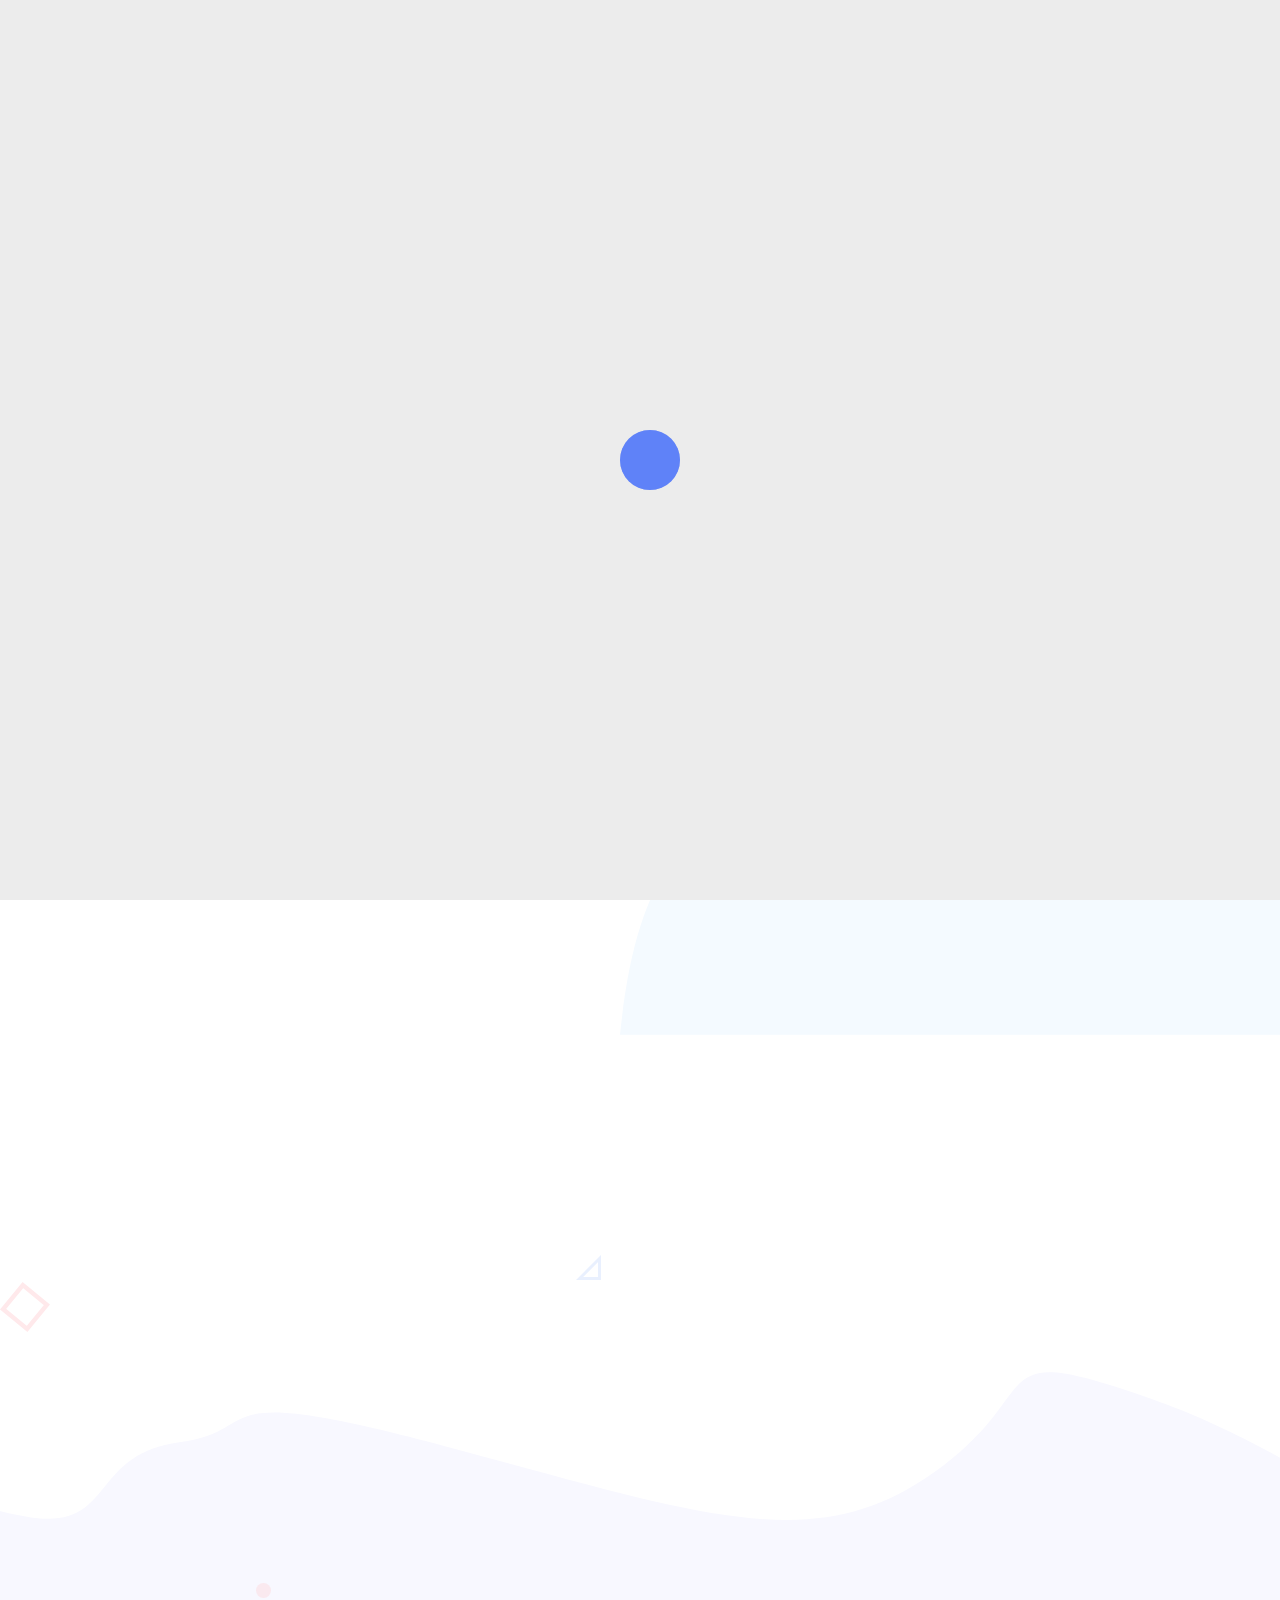
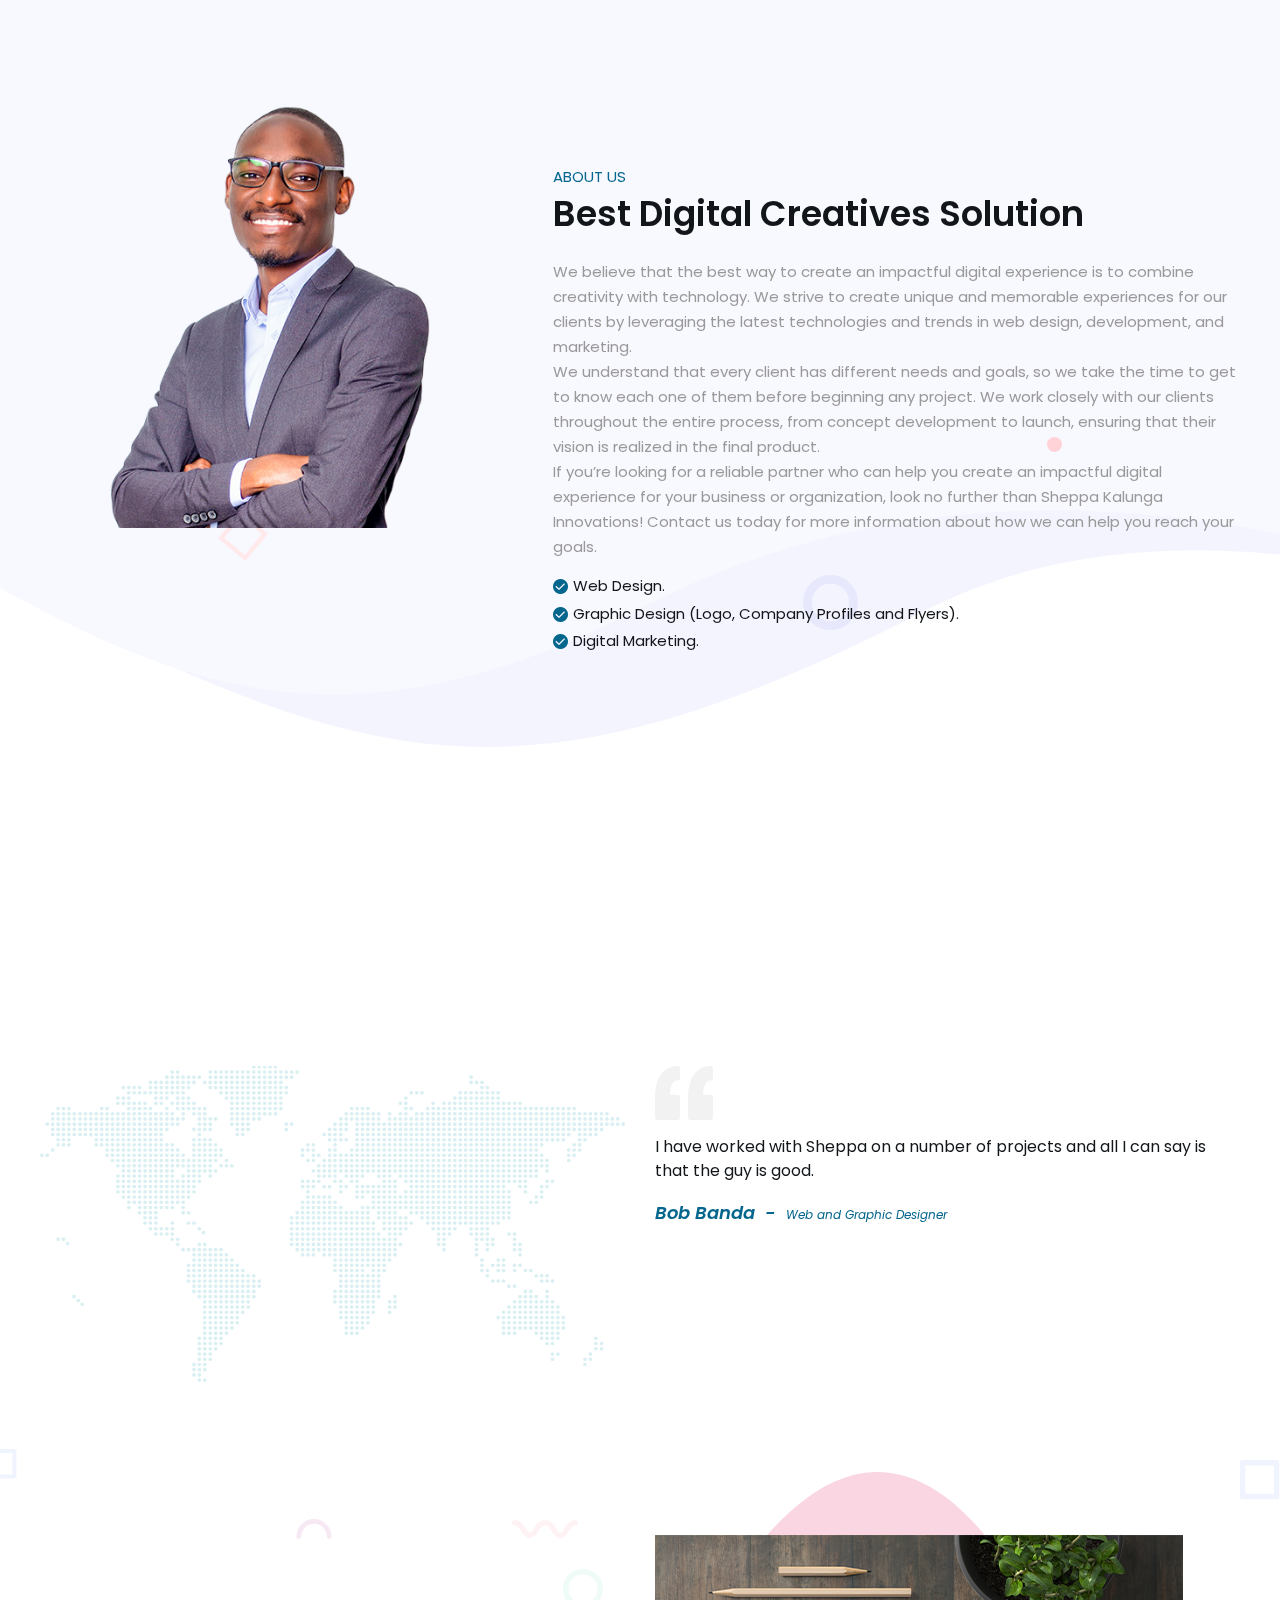
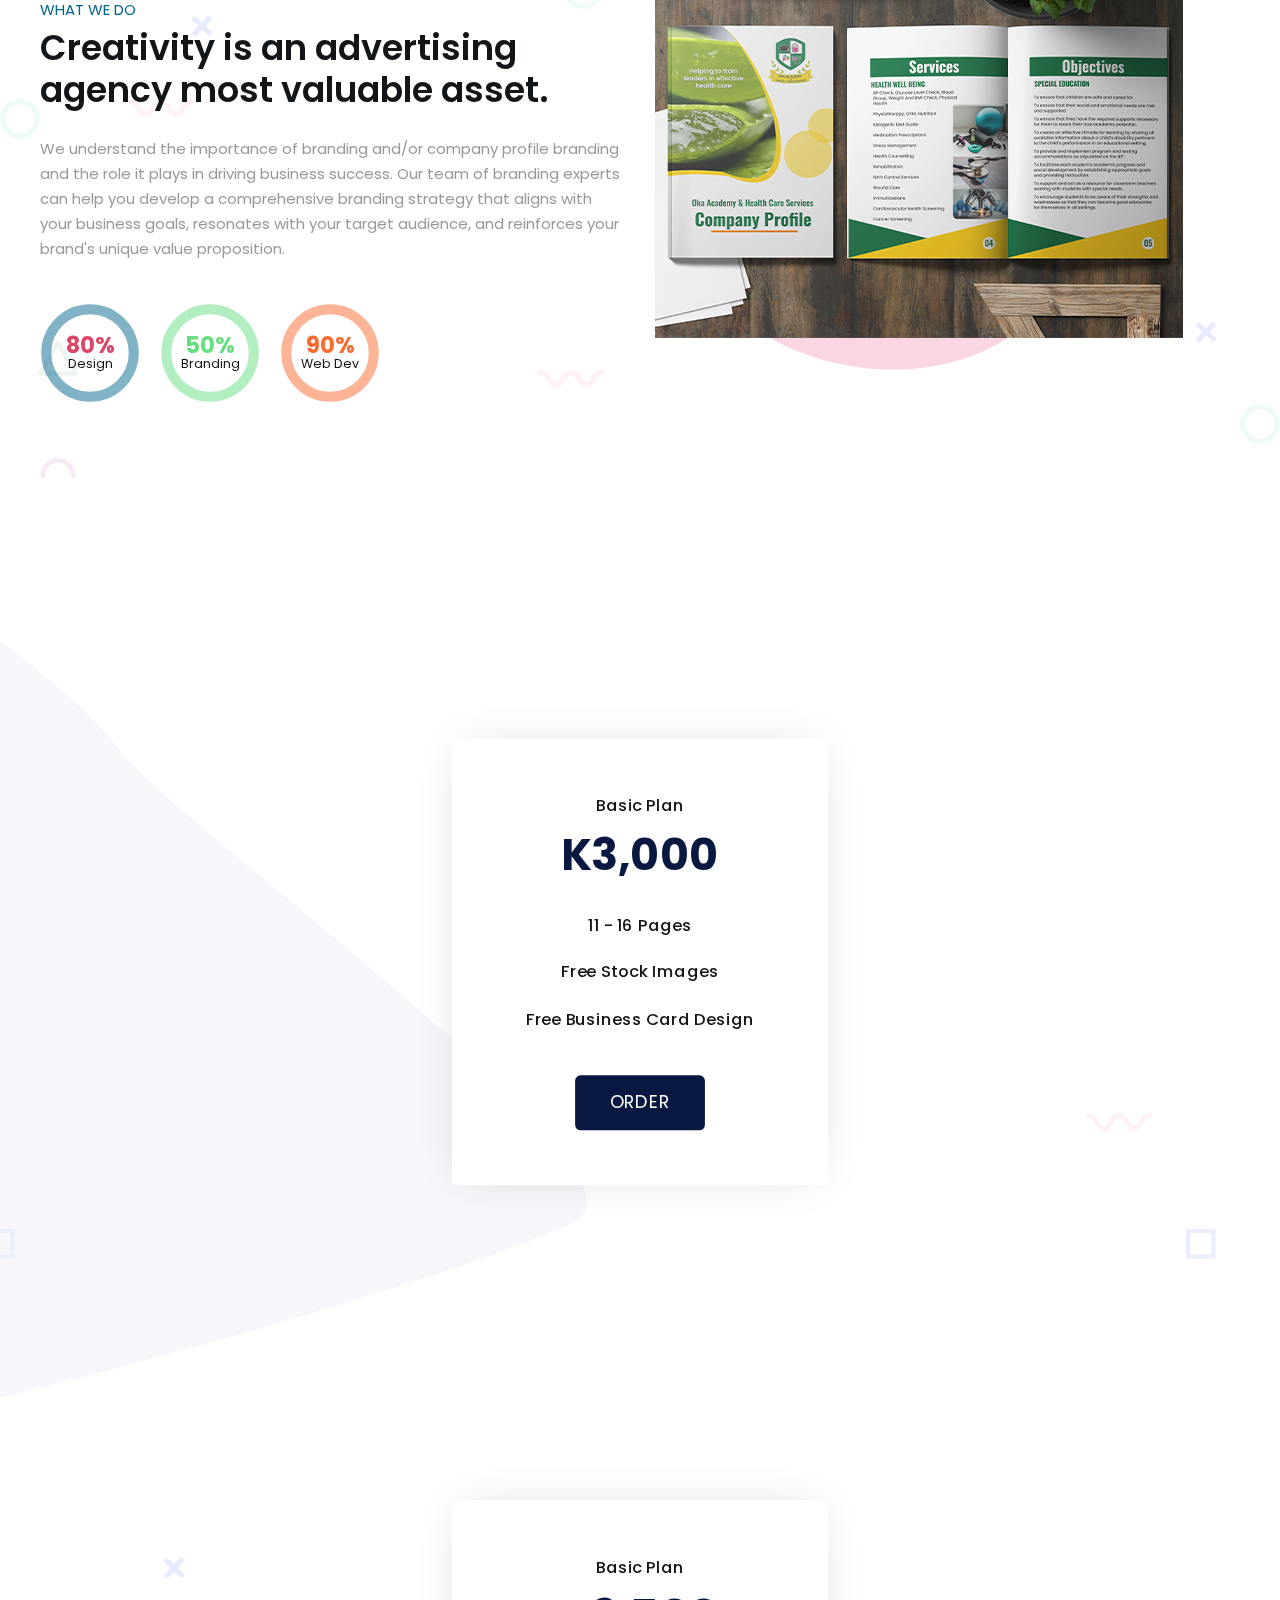
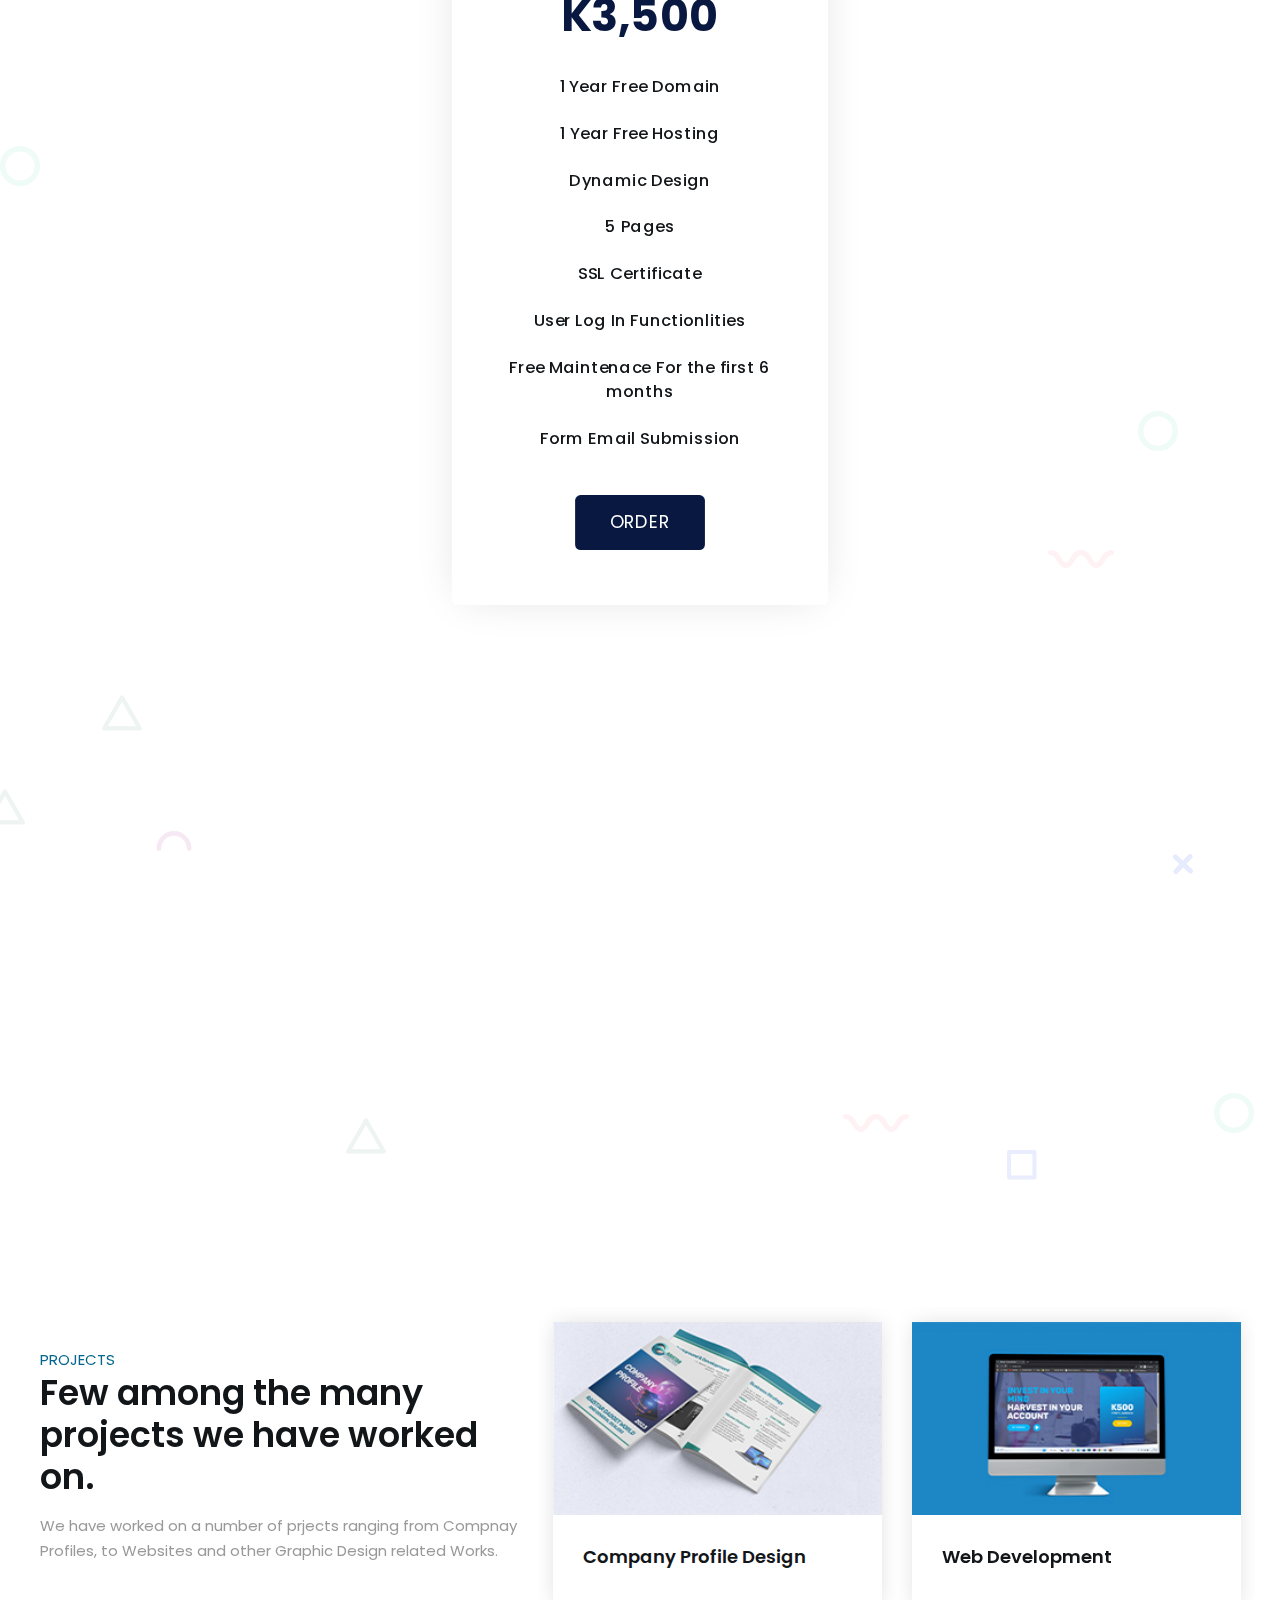
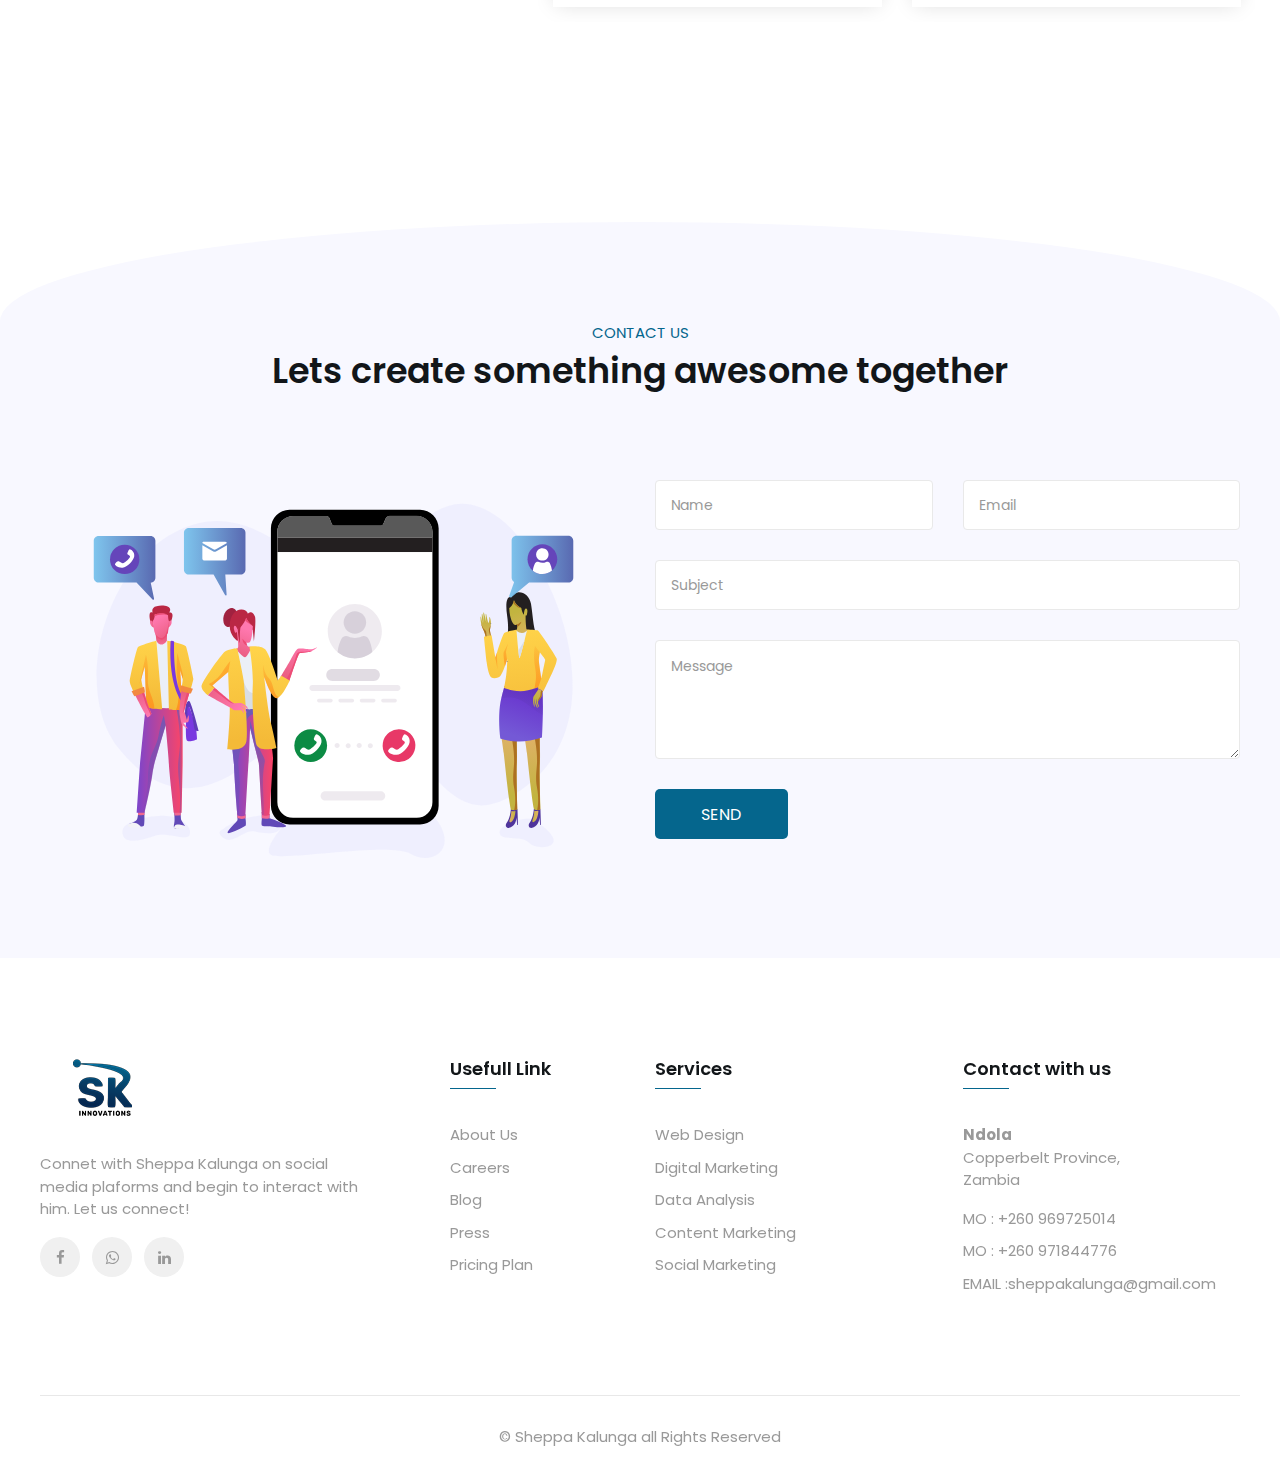
<file: SheppaWebsite/index.html>
<!DOCTYPE html>
<html lang="en">
<head>
	<title>Sheppa Kalunga</title>
	<meta charset="utf-8"/>
	<meta name="viewport" content="width=device-width, initial-scale=1, shrink-to-fit=no" />
	<meta name="description" content=""/>
	<meta name="keywords" content="Sheppa Kalunga Mark"/>
	<meta name="author" content="Sheppa Kalunga"/>
	<meta name="title" content=""/>
	<link type="image/x-icon" href="images/fav-icon.png" rel="icon">
	
	<link rel="stylesheet" type="text/css" href="css/font-awesome.min.css">
	<link rel="stylesheet" href="css/bootstrap.min.css">
	<link rel="stylesheet" type="text/css" href="css/magnific-popup.css">
	<link rel="stylesheet" type="text/css" href="css/animate.css">
	<link rel="stylesheet" type="text/css" href="css/bizord.css">

	<script async src="https://pagead2.googlesyndication.com/pagead/js/adsbygoogle.js?client=ca-pub-2653771442097294"
     crossorigin="anonymous"></script>
</head>
<body>
	<!-- Start preloader -->
	<div id="preloader">
		<div class="spinner" id="status">
	      <div class="double-bounce1"></div>
	      <div class="double-bounce2"></div>
	    </div>
	</div>
	<!-- End preloader -->

	<!-- HEADER START -->
	<header class="navbar-info">
		<nav class="navbar navbar-expand-lg navbar-light navbar-me header">
  			<div class="container">
  				<a class="navbar-brand" href="index.html"><img src="images/logo.png" alt="logo"></a>
      			<button class="navbar-toggler navbar-icon" type="button" data-toggle="collapse" data-target="#navbarNav" aria-controls="navbarNav" aria-expanded="false" aria-label="Toggle navigation"><span class="navbar-toggler-icon"></span><span class="navbar-toggler-icon"></span><span class="navbar-toggler-icon"></span><span class="navbar-toggler-icon"></span></button>
	      		<div class="collapse navbar-collapse float-right pt-0 mt-0" id="navbarNav">
		            <ul class="nav navbar-nav ml-lg-auto mr-lg-0">
		            	<li class="page-scroll nav-item active">
		                    <a class="nav-link active fadeinleftbig hidden delay1" data-scroll href="#banner-part">HOME</a>
		                </li>
		                <li class="nav-item">
		                    <a class="nav-link fadeinleftbig hidden delay2" data-scroll href="#about-part">ABOUT</a>
		                </li>
		                <li class="nav-item">
		                    <a class="nav-link fadeinleftbig hidden delay3" data-scroll href="#price-part">PRICING</a>
		                </li>
		                <li class="nav-item">
		                    <a class="nav-link fadeinleftbig hidden delay4" data-scroll href="#news-part">PRODUCTS</a>
		                </li>
						<li class="nav-item">
		                    <!-- <a class="nav-link fadeinleftbig hidden delay4" data-scroll href="blog-detail.html">BLOG</a> -->
							<a class="nav-link fadeinleftbig hidden delay4" href="blog.html" class="all-blog-link">BLOG</a>
		                </li>
		                <li class="nav-item">
		                    <a class="nav-link fadeinleftbig hidden delay5" data-scroll href="#contact-part">CONTACT</a>
		                </li>
		                <li class="nav-item">
		                	<a href="#quote-popup" class="quote-btn animall open-popup-link fadeinleftbig hidden delay6" id="quote-btn" data-effect="mfp-move-horizontal">GET A QUOTE</a>
		                </li>
		            </ul>
		        </div>
  			</div>
 		</nav>
	</header>
	<div class="quote-part mfp-hide" id="quote-popup">		
		<div class="container">
			<div class="section-title">
				<span class="section-span">Get A Quote</span>
				<h2 class="text-center head-two">Get in touch with us today for awesome works.</h2>
				<!-- <p>Thank you for reaching Out to Us,We would Love to hear from you.</p> -->
			</div>
			<div class="row">
				<div class="col-lg-7">
					<form class="quote-form" action="https://formspree.io/f/myyadoag" method="POST">
				  		<div class="row">
				    		<div class="col-md">
				      			<input name="Name" class="form-control" placeholder="Name" required>
				    		</div>
				    		<div class="col-md">
				      			<input name="Email" class="form-control" placeholder="Email" required>
				    		</div>
				  		</div>
				  		<div class="row">
				    		<div class="col-md">
				      			<input name="Subject" class="form-control" placeholder="Subject" required>
				    		</div>
				  		</div>
				  		<div class="form-group">
						    <textarea class="form-control" name="Message" placeholder="Compose Message..." rows="4" required></textarea>
						</div>
						<button type="submit" class="quote-contact-btn">SEND</button>
						<!-- <button type="submit" class="quote-contact-btn">CONTACT US NOW</button> -->
					</form>
				</div>
				<div class="col-lg-5">
					<div class="contact-detail-grp position-r">
						<div class="contact-middle">
							<div class="contact-detail">
								<h3 class="head-three">Give us a call</h3>
								<a href="tel:+260969725014">+260 969725014</a>
							</div>
							<div class="contact-detail">
								<h3 class="head-three">Send us an email</h3>
								<a href="#">sheppakalunga@gmail.com</a>
							</div>
							<div class="contact-detail social-ac">
								<h3 class="head-three">Follow us on</h3>
								<a href="https://web.facebook.com/profile.php?id=100006450518018"><i class="fa fa-facebook"></i></a>
							<a href="https://wa.link/eklcsp"><i class="fa fa-whatsapp"></i></a> 	
							<a href="https://www.linkedin.com/in/sheppa-kalunga-b0b439189/"><i class="fa fa-linkedin"></i></a> 
							</div>
						</div>
					</div>
				</div>
			</div>
		</div>
	</div>
	<!-- END HEADER-->
	<!-- MAIN START-->
	<main class="main">
		<div class="banner-part over-hidden" id="banner-part">
			<div class="banner-bg-left position-a inline">
				<svg class="icon-one" version="1.1" id="Layer_1" xmlns="http://www.w3.org/2000/svg" xmlns:xlink="http://www.w3.org/1999/xlink" x="0px" y="0px"
	 			viewBox="0 0 612 374.47" style="enable-background:new 0 0 612 374.47;" xml:space="preserve"><style type="text/css">.bl{fill-rule:evenodd;clip-rule:evenodd;fill:#f4faff;}</style><path class="bl" d="M0,0v374.47c15.64-24.01,71.03-107.52,307.77-116.59C557.25,248.32,607.47,23.29,612,0H0z"/>
				</svg>
			</div>
			<div class="banner-bg-right position-a inline">
				<svg version="1.1" id="Layer_2" xmlns="http://www.w3.org/2000/svg" xmlns:xlink="http://www.w3.org/1999/xlink" x="0px" y="0px"
					 viewBox="0 -41.246 548 537.821" enable-background="new 0 -41.246 548 537.821" xml:space="preserve">
				<path fill="#F4FAFF" d="M548,87.172L547.997-41c0,0-35.497-3-61.733,11.957C460.508-14.36,443.807,0.445,443.807,0.445
					c-5.521,3.332-23.672,30.155-28.238,44.176c-8.505,26.12-0.608,112.381-63.176,125.136c-62.57,12.756-111.775,11.542-133.036,50.42
					c-21.26,38.877-29.159,78.971-29.765,91.121c-0.608,12.149-73.502,9.719-113.598,41.307C36.629,383.621,10.148,399.414,0,496.575
					h548V87.172z"/>
				</svg>
			</div>
			<div class="section-icons">
				<div class="shape">
					<svg class="banner-shape-one position-a inline shape-zoom" id="Layer_3" data-name="Layer 3" xmlns="http://www.w3.org/2000/svg" viewBox="0 0 62 62">
						<defs><style>.cls-2{fill:none;stroke:#e7e8fc;stroke-miterlimit:10;stroke-width:10px;fill-rule:evenodd;}</style></defs><path class="cls-2" d="M332,620a26,26,0,1,1-26,26A26,26,0,0,1,332,620Z" transform="translate(-301 -615)"/>
					</svg>
				</div>
				<div class="shape">
					<svg class="banner-shape-two position-a inline shape-rotate" id="Layer_4" data-name="Layer 4" xmlns="http://www.w3.org/2000/svg" viewBox="0 0 33.83 33.83"><defs><style>.cls-3{fill:#fff;stroke:#d3e1fd;stroke-miterlimit:10;stroke-width:4px;fill-rule:evenodd;}</style></defs><title></title><path class="cls-3" d="M895,191v27H868Z" transform="translate(-863.17 -186.17)"/>
					</svg>
				</div>
				<div class="shape">
					<svg class="banner-shape-three position-a inline shape-rotate" id="Layer_5" data-name="Layer 5" xmlns="http://www.w3.org/2000/svg" viewBox="0 0 56.3 56.3"><defs><style>.cls-4{fill:none;stroke:#ffd3d8;stroke-miterlimit:10;stroke-width:5px;fill-rule:evenodd;}</style></defs><title></title><path class="cls-4" d="M766.87,597.9l22.23-27,27,22.23-22.23,27Z" transform="translate(-763.35 -567.35)"/>
					</svg>
				</div>
				<div class="shape">
					<svg class="banner-shape-four position-a inline rotate3d" id="Layer_6" data-name="Layer 6" xmlns="http://www.w3.org/2000/svg" viewBox="0 0 15 15"><defs><style>.cls-5{fill:#ffd3d8;fill-rule:evenodd;}</style></defs><title></title><path class="cls-5" d="M561.5,474a7.5,7.5,0,1,1-7.5,7.5A7.5,7.5,0,0,1,561.5,474Z" transform="translate(-554 -474)"/>
					</svg>
				</div>
			</div>
			<div class="container">
				<div class="row">
					<div class="col-xs-12 col-lg-6 center-content order-2 order-lg-1">
						<div class="banner-content fadeInLeft hidden">
							<p class="banner-heading mb-0">Brand your <span>Business</span></p>
							<h1 class="head-one">Building brands that stand out among competitors.</h1>
							<p class="banner-p">We are happy to have you here. Feel free to run throung the website and discover more about our products and services. </p>
							<a href="#" class="started-btn animall">GET STARTED</a>
						</div>
					</div>
					<div class="col-xs-12 col-lg-6 img-box order-1 order-lg-2 fadeInRight hidden">
						<div class="banner-image text-center">
							<img src="images/banner-img.svg" alt="banner-img" class="position-r">
						</div>
					</div>
				</div>
			</div>
		</div>
		<!-- <div class="brand-part">
			<div class="container">
				<div class="row">
					<div class="w-100">
						<div class="brand-slider fadeInDown hidden" id="brand-slider">
							<div class="item">
								<img src="images/brand-img1.png" alt="brand-img">
							</div>
							<div class="item">
								<img src="images/brand-img2.png" alt="brand-img">
							</div>
							<div class="item">
								<img src="images/brand-img3.png" alt="brand-img">
							</div>
							<div class="item">
								<img src="images/brand-img4.png" alt="brand-img">
							</div>
							<div class="item">
								<img src="images/brand-img5.png" alt="brand-img">
							</div>
							<div class="item">
								<img src="images/brand-img6.png" alt="brand-img">
							</div>
						</div>
					</div>
				</div>
			</div>
		</div> -->
		<div class="our-services-part py-120 pt-0-md pb-60-md over-hidden" id="our-services-part">
			<div class="our-services-part-inner bg-color-md">
				<div class="service-shape">
					<div class="shape">
						<svg class="service-shape-one position-a inline shape-fade" id="Layer_7" data-name="Layer 7" xmlns="http://www.w3.org/2000/svg" viewBox="0 0 33.83 33.83"><defs><style>.cls-6{fill:transparent;stroke:#e9f0fe;stroke-miterlimit:10;stroke-width:4px;fill-rule:evenodd;}</style></defs><title></title><path class="cls-6" d="M895,191v27H868Z" transform="translate(-863.17 -186.17)"/></svg>
					</div>
					<div class="shape">
						<svg class="service-shape-two position-a inline shape-rotate" id="Layer_8" data-name="Layer 8" xmlns="http://www.w3.org/2000/svg" viewBox="0 0 56.3 56.3"><defs><style>.cls-7{fill:none;stroke:#ffe9eb;stroke-miterlimit:10;stroke-width:5px;fill-rule:evenodd;}</style></defs><title></title><path class="cls-7" d="M766.87,597.9l22.23-27,27,22.23-22.23,27Z" transform="translate(-763.35 -567.35)"/>
						</svg>
					</div>
					<div class="shape">
						<svg class="service-shape-three position-a inline rotate3d" id="Layer_9" data-name="Layer 9" xmlns="http://www.w3.org/2000/svg" viewBox="0 0 15 15"><defs><style>.cls-8{fill:#ffd3d8;fill-rule:evenodd;}</style></defs><title></title><path class="cls-8" d="M561.5,474a7.5,7.5,0,1,1-7.5,7.5A7.5,7.5,0,0,1,561.5,474Z" transform="translate(-554 -474)"/></svg>
					</div>
					<div class="shape">
						<svg class="service-shape-four position-a inline shape-rotate" id="Layer_10" data-name="Layer 10" xmlns="http://www.w3.org/2000/svg" viewBox="0 0 56.3 56.3"><defs><style>.cls-7{fill:none;stroke:#ffe9eb;stroke-miterlimit:10;stroke-width:5px;fill-rule:evenodd;}</style></defs><title></title><path class="cls-7" d="M766.87,597.9l22.23-27,27,22.23-22.23,27Z" transform="translate(-763.35 -567.35)"/>
						</svg>
					</div>
					<div class="shape">
						<svg class="service-shape-six position-a inline shape-zoom" id="Layer_11" data-name="Layer 11" xmlns="http://www.w3.org/2000/svg" viewBox="0 0 62 62"><defs><style>.cls-2{fill:none;stroke:#e7e8fc;stroke-miterlimit:10;stroke-width:10px;fill-rule:evenodd;}</style></defs><title></title><path class="cls-2" d="M332,620a26,26,0,1,1-26,26A26,26,0,0,1,332,620Z" transform="translate(-301 -615)"/>
						</svg>
					</div>
					<div class="shape">
						<svg class="service-shape-seven position-a inline shape-zoom" id="Layer_12" data-name="Layer 12" xmlns="http://www.w3.org/2000/svg" viewBox="0 0 15 15"><defs><style>.cls-8{fill:#ffd3d8;fill-rule:evenodd;}</style></defs><title></title><path class="cls-8" d="M561.5,474a7.5,7.5,0,1,1-7.5,7.5A7.5,7.5,0,0,1,561.5,474Z" transform="translate(-554 -474)"/></svg>
					</div>
				</div>
				<div class="container">
					<div class="section-title fadeIn hidden">
						<span class="section-span">OUR CORE VALUE</span>
						<h2 class="head-two">Bulid your website Let's check our services</h2>
					</div>
					<div class="service-detail-grp">
						<div class="row">
							<div class="col-lg-3 col-sm-6 animall fadeInUp hidden delay1">
								<div class="services-detail">
									<img src="images/service-img1.png" alt="sevice-img">
									<h3 class="head-three">Web Development</h3>
									<p>We create static and dynamic websites using the latest technologies.</p>
								</div>
							</div>
							<div class="col-lg-3 col-sm-6 animall fadeInUp hidden delay3">
								<div class="services-detail">
									<img src="images/service-img2.png" alt="sevice-img">
									<h3 class="head-three">Graphic Design</h3>
									<p>We are provide quality Graphic Designs that makes your business stand out among competitors.</p>
								</div>
							</div>
							<div class="col-lg-3 col-sm-6 animall fadeInUp hidden delay5">
								<div class="services-detail">
									<img src="images/service-img3.png" alt="sevice-img">
									<h3 class="head-three">Branding</h3>
									<p>Branding creates a unique identity, builds trust, and differentiates your business from competitors.</p>
								</div>
							</div>
							<div class="col-lg-3 col-sm-6 animall fadeInUp hidden delay7">
								<div class="services-detail">
									<img src="images/service-img4.png" alt="sevice-img">
									<h3 class="head-three">Free Consultation</h3>
									<p>You are free to get in touch and get FREE Consultation about any services offered.</p>
								</div>
							</div>
						</div>
					</div>
				</div>
			</div>
			<div class="container">
				<div class="row pt-100" id="about-part">
					<div class="col-xs-12 col-lg-5 position-r">
						<div class="aboutus-img-mainpart">
							<div class="aboutus-img">
								<img src="images/about-img.png" alt="aboutus-image" class="about-bg d-none d-lg-block d-xl-block">
								<img src="images/about-img.png" alt="aboutus-image" class="about-bg d-block d-lg-none d-xl-none">
							</div>
							<div class="about-pink-shape fadeInDown hidden">
								<img src="images/quote-detail-bg.png" alt="">
							</div>
						</div>
					</div>
					<div class="col-xs-12 col-lg-7 pt-85">
						<div class="section-title pb-3 text-left">
							<span class="section-span">ABOUT US</span>
							<h2 class="head-two">Best Digital Creatives Solution</h2>
						</div>
						<div class="aboutus-detail">
							<p>We believe that the best way to create an impactful digital experience is to combine creativity with technology. We strive to create unique and memorable experiences for our clients by leveraging the latest technologies and trends in web design, development, and marketing. 
								<br>We understand that every client has different needs and goals, so we take the time to get to know each one of them before beginning any project. We work closely with our clients throughout the entire process, from concept development to launch, ensuring that their vision is realized in the final product.
							<br>If you’re looking for a reliable partner who can help you create an impactful digital experience for your business or organization, look no further than Sheppa Kalunga Innovations! Contact us today for more information about how we can help you reach your goals.</p>
							<ul>
								<li>Web Design.</li>
								<li>Graphic Design (Logo, Company Profiles and Flyers).</li>
								<li>Digital Marketing.</li>
							</ul>
						</div>			
					</div>
				</div>
			</div>
			
		</div>
		<div class="testimonial-part bg-color-md" id="testimoni-part">
			<div class="container">
				<div class="section-title fadeIn hidden">
					<span class="section-span">OUR TESTIMONIAL</span>
					<h2 class="head-two">What Our Client Say</h2>
				</div>
				<div class="row" id="testimoni-1">
					<div class="col-12 col-lg-6">
						<div class="testimonial-inner position-r">
							<div>
							   <img src="images/testimonail-bg.svg" alt="testimonial-bg">
							</div>
							<ul class="client-img">
								<li class="fadeIn hidden delay6">
									<a href="#" id="client1" class="client-data testi-img1">
										<img src="images/testimonial-img1.jpg" alt="testimonial-img" class=" imgborder">
									</a>
								</li>
								<li class="fadeIn hidden delay7">
									<a href="#" id="client2" class="client-data testi-img2">
										<img src="images/testimonial-img2.jpg" alt="testimonial-img" class=" imgborder">
									</a>
								</li>
								<li class="fadeIn hidden delay8">
									<a href="#"  id="client3" class="client-data testi-img3 active">
										<img src="images/testimonial-img3.jpg" alt="testimonial-img" class=" imgborder">
									</a>
								</li>
								<li class="fadeIn hidden delay9">
									<a href="#"  id="client4" class="client-data testi-img4">
										<img src="images/testimonial-img4.jpg" alt="testimonial-img" class=" imgborder">
									</a>
								</li>
								<li class="fadeIn hidden delay10">
									<a href="#" id="client5" class="client-data testi-img5">
										<img src="images/testimonial-img5.jpg" alt="testimonial-img" class=" imgborder">
									</a>
								</li>
							</ul>
						</div>
					</div>
					<div class="col-12 col-lg-6" id="testimoni-2">
						<div class="client-detail-grp">
							<div class="client-detail active" id="client1-desc">
								<img src="images/quote-img.png" alt="quote-img">
								<p class="client-msg">I have worked with Sheppa on a number of projects and all I can say is that the guy is good.</p>
								<p class="client-name">Bob Banda&nbsp;&nbsp;-&nbsp;&nbsp;<span>Web and Graphic Designer</span></p>
							</div>
							<div class="client-detail" id="client2-desc">
								<img src="images/quote-img.png" alt="quote-img">
								<p class="client-msg">We worked on a project with Sheppa, to develope a website.</p>
								<p class="client-name">Geraldine Phiri&nbsp;&nbsp;-&nbsp;&nbsp;<span>Web designer</span></p>
							</div>
							<div class="client-detail" id="client3-desc">
								<img src="images/quote-img.png" alt="quote-img">
								<p class="client-msg">We are ready to brand your business.</p>
								<p class="client-name">Sheppa Kalunga&nbsp;&nbsp;-&nbsp;&nbsp;<span>Brand Strategist</span></p>
							</div>
							<div class="client-detail" id="client4-desc">
								<img src="images/quote-img.png" alt="quote-img">
								<p class="client-msg">Sheppa developed a transaction record system for our company, Tandizani Money Lenders.</p>
								<p class="client-name">Andrew Kabuswe&nbsp;&nbsp;-&nbsp;&nbsp;<span>Mathmatician</span></p>
							</div>
							<div class="client-detail" id="client5-desc">
								<img src="images/quote-img.png" alt="quote-img">
								<p class="client-msg">I once worked with Sheppa Kalunga during the setting up of my website, www.kwingu.com. He did an amazing job which I am benefiting from. I recommend your hire him for your next project.</p>
								<p class="client-name">Martha Mutema&nbsp;&nbsp;-&nbsp;&nbsp;<span>Online Business Coach</span></p>
							</div>
						</div>
					</div>
				</div>
			</div>
		</div>
		<div class="what-we-part pt-100 pb-60-md position-r over-hidden">
			<div class="whatwe-shape">
				<div class="shape">
					<svg class="inner-shape1 position-a inline shape-rotate" version="1.1" id="Layer_14" xmlns="http://www.w3.org/2000/svg" xmlns:xlink="http://www.w3.org/1999/xlink" x="0px" y="0px" viewBox="0 0 36.65 36.65" style="enable-background:new 0 0 36.65 36.65;" xml:space="preserve"><style
					 type="text/css">.w1{fill:#FFFFFF;stroke:#F0F4FE;stroke-width:5;stroke-linecap:round;stroke-linejoin:round;stroke-miterlimit:10;}</style><rect x="2.5" y="2.5" 
						class="w1" width="31" height="31"/>
					</svg>
					<svg class="inner-shape2 position-a inline shape-zoom" version="1.1" id="Layer_15" xmlns="http://www.w3.org/2000/svg" xmlns:xlink="http://www.w3.org/1999/xlink" x="0px" y="0px"
	 				viewBox="0 0 36.83 36.83" style="enable-background:new 0 0 36.83 36.83;" xml:space="preserve"><style type="text/css">.w2{fill:none;stroke:#EFFBF7;stroke-width:5;stroke-linecap:round;stroke-linejoin:round;stroke-miterlimit:10;}</style>
					<path class="w2" d="M34.33,18.41c0,8.79-7.12,15.91-15.91,15.91S2.5,27.2,2.5,18.41C2.5,9.62,9.63,2.5,18.41,2.5S34.33,9.62,34.33,18.41z"/>
					</svg>
					<svg class="inner-shape3 position-a inline shape-rotate" version="1.1" id="Layer_16" xmlns="http://www.w3.org/2000/svg" xmlns:xlink="http://www.w3.org/1999/xlink" x="0px" y="0px"
	 				viewBox="0 0 20.25 20.25" style="enable-background:new 0 0 20.25 20.25;" xml:space="preserve"><style type="text/css">.w3{fill:#EBF0FD;stroke:#EBF0FD;stroke-width:5;stroke-linecap:round;stroke-linejoin:round;stroke-miterlimit:10;}</style><g>
					<line class="w3" x1="17.75" y1="17.28" x2="2.5" y2="2.97"/><line class="w3" x1="2.97" y1="17.75" x2="17.28" y2="2.5"/></g>
					</svg>
					<svg class="inner-shape4 position-a inline shape-zoom" version="1.1" id="Layer_17" xmlns="http://www.w3.org/2000/svg" xmlns:xlink="http://www.w3.org/1999/xlink" x="0px" y="0px" viewBox="0 0 63.14 17.25" style="enable-background:new 0 0 63.14 17.25;" xml:space="preserve"> <style type="text/css">.w4{fill:none;stroke:#FEF2F4;stroke-width:5;stroke-linecap:round;stroke-linejoin:round;stroke-miterlimit:10;}</style><g><path class="w4" d="M17.04,14.75C10.13,14.75,11.32,2.5,2.5,2.5"/><path class="w4" d="M46.11,14.75c-6.91,0-5.72-12.25-14.54-12.25"/><path class="w4" d="M17.04,14.75c6.91,0,5.72-12.25,14.54-12.25"/><path class="w4" d="M60.64,2.5"/><path class="w4" d="M46.11,14.75c6.91,0,5.72-12.25,14.54-12.25"/></g>
					</svg>
					<svg class="inner-shape5 position-a inline shape-rotate" version="1.1" id="Layer_18" xmlns="http://www.w3.org/2000/svg" xmlns:xlink="http://www.w3.org/1999/xlink" x="0px" y="0px" viewBox="0 0 46.95 41.35" style="enable-background:new 0 0 46.95 41.35;" xml:space="preserve"><style type="text/css">.w5{fill:none;stroke:#F3FBF2;stroke-width:5;stroke-linecap:round;stroke-linejoin:round;stroke-miterlimit:10;}</style><polygon class="w5" points="33.95,20.66 23.45,2.5 12.98,20.67 2.5,38.85 23.47,38.83 44.45,38.82 "/>
					</svg>
					<svg class="inner-shape6 position-a inline shape-rotate" version="1.1" id="Layer_19" xmlns="http://www.w3.org/2000/svg" xmlns:xlink="http://www.w3.org/1999/xlink" x="0px" y="0px" viewBox="0 0 36.68 20.91" style="enable-background:new 0 0 36.68 20.91;" xml:space="preserve"><style type="text/css">.w6{fill:none;stroke:#FEF0F3;stroke-width:5;stroke-linecap:round;stroke-linejoin:round;stroke-miterlimit:10;}</style><path class="w6" d="M2.5,18.41C2.5,9.62,9.59,2.5,18.34,2.5c8.75,0,15.84,7.12,15.84,15.91"/>
					</svg>
					<svg class="inner-shape7 position-a inline shape-rotate" version="1.1" id="Layer_20" xmlns="http://www.w3.org/2000/svg" xmlns:xlink="http://www.w3.org/1999/xlink" x="0px" y="0px" viewBox="0 0 36.68 20.91" style="enable-background:new 0 0 36.68 20.91;" xml:space="preserve"><style type="text/css">.w6{fill:none;stroke:#FEF0F3;stroke-width:5;stroke-linecap:round;stroke-linejoin:round;stroke-miterlimit:10;}</style><path class="w6" d="M2.5,18.41C2.5,9.62,9.59,2.5,18.34,2.5c8.75,0,15.84,7.12,15.84,15.91"/>
					</svg>
					<svg class="inner-shape8 position-a inline shape-fade" version="1.1" id="Layer_21" xmlns="http://www.w3.org/2000/svg" xmlns:xlink="http://www.w3.org/1999/xlink" x="0px" y="0px" viewBox="0 0 63.14 17.25" style="enable-background:new 0 0 63.14 17.25;" xml:space="preserve"> <style type="text/css">.w4{fill:none;stroke:#FEF2F4;stroke-width:5;stroke-linecap:round;stroke-linejoin:round;stroke-miterlimit:10;}</style><g><path class="w4" d="M17.04,14.75C10.13,14.75,11.32,2.5,2.5,2.5"/><path class="w4" d="M46.11,14.75c-6.91,0-5.72-12.25-14.54-12.25"/><path class="w4" d="M17.04,14.75c6.91,0,5.72-12.25,14.54-12.25"/><path class="w4" d="M60.64,2.5"/><path class="w4" d="M46.11,14.75c6.91,0,5.72-12.25,14.54-12.25"/></g>
					</svg>
					<svg class="inner-shape9 position-a inline animated-1" version="1.1" id="Layer_22" xmlns="http://www.w3.org/2000/svg" xmlns:xlink="http://www.w3.org/1999/xlink" x="0px" y="0px"
	 				viewBox="0 0 36.83 36.83" style="enable-background:new 0 0 36.83 36.83;" xml:space="preserve"><style type="text/css">.w2{fill:none;stroke:#EFFBF7;stroke-width:5;stroke-linecap:round;stroke-linejoin:round;stroke-miterlimit:10;}</style>
					<path class="w2" d="M34.33,18.41c0,8.79-7.12,15.91-15.91,15.91S2.5,27.2,2.5,18.41C2.5,9.62,9.63,2.5,18.41,2.5S34.33,9.62,34.33,18.41z"/>
					</svg>
					<svg class="inner-shape10 position-a inline shape-zoom" version="1.1" id="Layer_23" xmlns="http://www.w3.org/2000/svg" xmlns:xlink="http://www.w3.org/1999/xlink" x="0px" y="0px" viewBox="0 0 63.14 17.25" style="enable-background:new 0 0 63.14 17.25;" xml:space="preserve"> <style type="text/css">.w4{fill:none;stroke:#FEF2F4;stroke-width:5;stroke-linecap:round;stroke-linejoin:round;stroke-miterlimit:10;}</style><g><path class="w4" d="M17.04,14.75C10.13,14.75,11.32,2.5,2.5,2.5"/><path class="w4" d="M46.11,14.75c-6.91,0-5.72-12.25-14.54-12.25"/><path class="w4" d="M17.04,14.75c6.91,0,5.72-12.25,14.54-12.25"/><path class="w4" d="M60.64,2.5"/><path class="w4" d="M46.11,14.75c6.91,0,5.72-12.25,14.54-12.25"/></g>
					</svg>
					<svg class="inner-shape11 position-a inline shape-rotate" version="1.1" id="Layer_24" xmlns="http://www.w3.org/2000/svg" xmlns:xlink="http://www.w3.org/1999/xlink" x="0px" y="0px" viewBox="0 0 36.65 36.65" style="enable-background:new 0 0 36.65 36.65;" xml:space="preserve"><style
					 type="text/css">.w1{fill:#FFFFFF;stroke:#F0F4FE;stroke-width:5;stroke-linecap:round;stroke-linejoin:round;stroke-miterlimit:10;}</style><rect x="2.5" y="2.5" 
						class="w1" width="31" height="31"/>
					</svg>
					<svg class="inner-shape12 position-a inline shape-rotate" version="1.1" id="Layer_25" xmlns="http://www.w3.org/2000/svg" xmlns:xlink="http://www.w3.org/1999/xlink" x="0px" y="0px" viewBox="0 0 36.65 36.65" style="enable-background:new 0 0 36.65 36.65;" xml:space="preserve"><style
					 type="text/css">.w1{fill:#FFFFFF;stroke:#F0F4FE;stroke-width:5;stroke-linecap:round;stroke-linejoin:round;stroke-miterlimit:10;}</style><rect x="2.5" y="2.5" 
						class="w1" width="31" height="31"/>
					</svg>
					<svg class="inner-shape13 position-a inline shape-rotate" version="1.1" id="Layer_26" xmlns="http://www.w3.org/2000/svg" xmlns:xlink="http://www.w3.org/1999/xlink" x="0px" y="0px"
	 				viewBox="0 0 20.25 20.25" style="enable-background:new 0 0 20.25 20.25;" xml:space="preserve"><style type="text/css">.w3{fill:#EBF0FD;stroke:#EBF0FD;stroke-width:5;stroke-linecap:round;stroke-linejoin:round;stroke-miterlimit:10;}</style><g>
					<line class="w3" x1="17.75" y1="17.28" x2="2.5" y2="2.97"/><line class="w3" x1="2.97" y1="17.75" x2="17.28" y2="2.5"/></g>
					</svg>
					<svg class="inner-shape14 position-a inline shape-zoom" version="1.1" id="Layer_27" xmlns="http://www.w3.org/2000/svg" xmlns:xlink="http://www.w3.org/1999/xlink" x="0px" y="0px"
	 				viewBox="0 0 36.83 36.83" style="enable-background:new 0 0 36.83 36.83;" xml:space="preserve"><style type="text/css">.w2{fill:none;stroke:#EFFBF7;stroke-width:5;stroke-linecap:round;stroke-linejoin:round;stroke-miterlimit:10;}</style>
					<path class="w2" d="M34.33,18.41c0,8.79-7.12,15.91-15.91,15.91S2.5,27.2,2.5,18.41C2.5,9.62,9.63,2.5,18.41,2.5S34.33,9.62,34.33,18.41z"/>
					</svg>
				</div>
			</div>
			<div class="container">
				<div class="row">
					<div class="col-xs-12 col-lg-6">
						<div class="section-title pb-3 text-left pt-100">
							<span class="section-span">WHAT WE DO</span>
							<h2 class="head-two">Creativity is an advertising agency most valuable asset.</h2>
							<p class="what-p">We understand the importance of branding and/or company profile branding and the role it plays in driving business success. Our team of branding experts can help you develop a comprehensive branding strategy that aligns with your business goals, resonates with your target audience, and reinforces your brand's unique value proposition.</p>
						</div>
						<div class="site-performance w-100">
							<ul class="row separate-progress">
								<li>
									<svg class="radial-progress" data-percentage="80" viewBox="0 0 80 80">
			                        <circle class="incomplete" cx="40" cy="40" r="35"></circle>
			                        <circle class="complete" cx="40" cy="40" r="35" style="stroke-dashoffset: 45.7416px;fill:transparent;stroke:#18108a;"></circle><text class="percentage" x="50%" y="50%"  transform="matrix(0, 1, -1, 0, 80, 0)">80%</text>
			                        <text class="prdata orange" x="50%" y="65%"  transform="matrix(0, 1, -1, 0, 80, 0)">Design</text>
			                        </svg>
	                        	</li>
	                        	<li>
									<svg class="radial-progress green" data-percentage="50" viewBox="0 0 80 80">
			                        <circle class="incomplete" cx="40" cy="40" r="35"></circle>
			                        <circle class="complete" cx="40" cy="40" r="35" style="stroke-dashoffset: 45.7416px;fill:transparent;stroke:#0bac91;"></circle><text class="percentage green" x="50%" y="50%"  transform="matrix(0, 1, -1, 0, 80, 0)">50%</text>
			                        <text class="prdata orange" x="50%" y="65%"  transform="matrix(0, 1, -1, 0, 80, 0)">Branding</text>
			                        </svg>
	                        	</li>
	                        	<li>
									<svg class="radial-progress orange" data-percentage="90" viewBox="0 0 80 80">
			                        <circle class="incomplete" cx="40" cy="40" r="35"></circle>
			                        <circle class="complete" cx="40" cy="40" r="35" style="stroke-dashoffset: 45.7416px;fill:transparent;stroke:#dbf304;"></circle><text class="percentage orange" x="50%" y="50%"  transform="matrix(0, 1, -1, 0, 80, 0)">90%</text>
			                        <text class="prdata orange" x="50%" y="65%"  transform="matrix(0, 1, -1, 0, 80, 0)">Web Dev</text>
			                        </svg>
	                        	</li>
	                        </ul>
                        </div>
					</div>
					<div class="col-xs-12 col-lg-6 position-r mob-bg">
						<div class="whatwe-bg-img">
							<img src="images/what-we-img.png" alt="whatwe-img" class="">
						</div>
						<div class="whatwe-pink-shape">
							<svg class="service-shape-five" version="1.1" id="Layer_28" xmlns="http://www.w3.org/2000/svg" xmlns:xlink="http://www.w3.org/1999/xlink" x="0px" y="0px"
		 					viewBox="0 0 416.56 489.99" style="enable-background:new 0 0 416.56 489.99;" xml:space="preserve"><style type="text/css">.ab2{fill-rule:evenodd;clip-rule:evenodd;fill:#FAD5E2;}</style><path class="ab2" d="M265.26,14.85c99.22,56.79,190.61,285.01,133.82,384.23c-56.79,99.22-195.65,115.01-294.87,58.22
							C4.99,400.5-29.41,274.03,27.38,174.81S166.04-41.94,265.26,14.85z"/>
							</svg>
						</div>
						<img src="images/what-wedo-bg.svg" width="600" height="500" class="fadeInUp hidden dot-bg" alt="what-we-img">
					</div>
				</div>
			</div>
		</div>
		<div class="pricing-plan-part bg-color-md position-r pb-150 over-hidden" id="price-part">
			<div class="price-bg">
				<svg class="d-none-md price-plan-bg position-a inline" version="1.1" id="Layer_29" xmlns="http://www.w3.org/2000/svg" xmlns:xlink="http://www.w3.org/1999/xlink" x="0px" y="0px"
	 			viewBox="0 0 1053.94 1117.15" style="enable-background:new 0 0 1053.94 1117.15;" xml:space="preserve"><style type="text/css">.st0{fill-rule:evenodd;clip-rule:evenodd;fill:#F7F7FB;}</style><path class="st0" d="M532.59,330.22C476.18,251.01,139.35,8.79,0,0.24v1116.28c207.9,13.88,956.06-209.34,1042.38-260.28 C1139.37,799.01,595.58,418.65,532.59,330.22z"/>
				</svg>
			</div>
			<div class="bg-shape">
				<svg class="price-shape1 position-a inline shape-rotate" version="1.1" id="Layer_30" xmlns="http://www.w3.org/2000/svg" xmlns:xlink="http://www.w3.org/1999/xlink" x="0px" y="0px" viewBox="0 0 36.65 36.65" style="enable-background:new 0 0 36.65 36.65;" xml:space="preserve"><style type="text/css">.p2{fill:transparent;stroke:#eaedfe;stroke-width:5;stroke-linecap:round;stroke-linejoin:round;stroke-miterlimit:10;}</style><rect x="2.5" y="2.5" class="p2" width="31" height="31"/>
				</svg>
				<svg class="price-shape2 position-a inline" version="1.1" id="Layer_31" xmlns="http://www.w3.org/2000/svg" xmlns:xlink="http://www.w3.org/1999/xlink" x="0px" y="0px"
	 			viewBox="0 0 36.83 36.83" style="enable-background:new 0 0 36.83 36.83;" xml:space="preserve"><style type="text/css">.p3{fill:none;stroke:#e9f4f7;stroke-width:5;stroke-linecap:round;stroke-linejoin:round;stroke-miterlimit:10;}</style>
				<path class="p3" d="M34.33,18.41c0,8.79-7.12,15.91-15.91,15.91S2.5,27.2,2.5,18.41C2.5,9.62,9.63,2.5,18.41,2.5S34.33,9.62,34.33,18.41z"/>
				</svg>
				<svg class="price-shape3 position-a inline shape-fade" version="1.1" id="Layer_32" xmlns="http://www.w3.org/2000/svg" xmlns:xlink="http://www.w3.org/1999/xlink" x="0px" y="0px" viewBox="0 0 46.95 41.35" style="enable-background:new 0 0 46.95 41.35;" xml:space="preserve"><style type="text/css">.w5{fill:none;stroke:#edf4f2;stroke-width:5;stroke-linecap:round;stroke-linejoin:round;stroke-miterlimit:10;}</style><polygon class="w5" points="33.95,20.66 23.45,2.5 12.98,20.67 2.5,38.85 23.47,38.83 44.45,38.82 "/>
				</svg>
				<svg class="price-shape4 position-a inline shape-fade" version="1.1" id="Layer_33" xmlns="http://www.w3.org/2000/svg" xmlns:xlink="http://www.w3.org/1999/xlink" x="0px" y="0px" viewBox="0 0 46.95 41.35" style="enable-background:new 0 0 46.95 41.35;" xml:space="preserve"><style type="text/css">.w5{fill:none;stroke:#edf4f2;stroke-width:5;stroke-linecap:round;stroke-linejoin:round;stroke-miterlimit:10;}</style><polygon class="w5" points="33.95,20.66 23.45,2.5 12.98,20.67 2.5,38.85 23.47,38.83 44.45,38.82 "/>
				</svg>
				<svg class="price-shape5 position-a inline shape-rotate" version="1.1" id="Layer_34" xmlns="http://www.w3.org/2000/svg" xmlns:xlink="http://www.w3.org/1999/xlink" x="0px" y="0px" viewBox="0 0 36.68 20.91" style="enable-background:new 0 0 36.68 20.91;" xml:space="preserve"><style type="text/css">.w6{fill:none;stroke:#f7e9f3;stroke-width:5;stroke-linecap:round;stroke-linejoin:round;stroke-miterlimit:10;}</style><path class="w6" d="M2.5,18.41C2.5,9.62,9.59,2.5,18.34,2.5c8.75,0,15.84,7.12,15.84,15.91"/>
				</svg>
				<svg class="price-shape6 position-a inline shape-rotate" version="1.1" id="Layer_35" xmlns="http://www.w3.org/2000/svg" xmlns:xlink="http://www.w3.org/1999/xlink" x="0px" y="0px"
	 			viewBox="0 0 20.25 20.25" style="enable-background:new 0 0 20.25 20.25;" xml:space="preserve"><style type="text/css">.w3{fill:#EBF0FD;stroke:#e6ebfd;stroke-width:5;stroke-linecap:round;stroke-linejoin:round;stroke-miterlimit:10;}</style><g>
				<line class="w3" x1="17.75" y1="17.28" x2="2.5" y2="2.97"/><line class="w3" x1="2.97" y1="17.75" x2="17.28" y2="2.5"/></g>
				</svg>
				<svg class="price-shape7 position-a inline shape-rotate" version="1.1" id="Layer_36" xmlns="http://www.w3.org/2000/svg" xmlns:xlink="http://www.w3.org/1999/xlink" x="0px" y="0px" viewBox="0 0 46.95 41.35" style="enable-background:new 0 0 46.95 41.35;" xml:space="preserve"><style type="text/css">.w5{fill:none;stroke:#edf4f2;stroke-width:5;stroke-linecap:round;stroke-linejoin:round;stroke-miterlimit:10;}</style><polygon class="w5" points="33.95,20.66 23.45,2.5 12.98,20.67 2.5,38.85 23.47,38.83 44.45,38.82 "/>
				</svg>
				<svg class="price-shape8 position-a inline shape-fade" version="1.1" id="Layer_37" xmlns="http://www.w3.org/2000/svg" xmlns:xlink="http://www.w3.org/1999/xlink" x="0px" y="0px" viewBox="0 0 63.14 17.25" style="enable-background:new 0 0 63.14 17.25;" xml:space="preserve"> <style type="text/css">.w4{fill:none;stroke:#FEF2F4;stroke-width:5;stroke-linecap:round;stroke-linejoin:round;stroke-miterlimit:10;}</style><g><path class="w4" d="M17.04,14.75C10.13,14.75,11.32,2.5,2.5,2.5"/><path class="w4" d="M46.11,14.75c-6.91,0-5.72-12.25-14.54-12.25"/><path class="w4" d="M17.04,14.75c6.91,0,5.72-12.25,14.54-12.25"/><path class="w4" d="M60.64,2.5"/><path class="w4" d="M46.11,14.75c6.91,0,5.72-12.25,14.54-12.25"/></g>
				</svg>
				<svg class="price-shape9 position-a inline shape-rotate" version="1.1" id="Layer_38" xmlns="http://www.w3.org/2000/svg" xmlns:xlink="http://www.w3.org/1999/xlink" x="0px" y="0px" viewBox="0 0 36.65 36.65" style="enable-background:new 0 0 36.65 36.65;" xml:space="preserve"><style type="text/css">.p2{fill:transparent;stroke:#eaedfe;stroke-width:5;stroke-linecap:round;stroke-linejoin:round;stroke-miterlimit:10;}</style><rect x="2.5" y="2.5" class="p2" width="31" height="31"/>
				</svg>
				<svg class="price-shape10 position-a inline shape-fade" version="1.1" id="Layer_39" xmlns="http://www.w3.org/2000/svg" xmlns:xlink="http://www.w3.org/1999/xlink" x="0px" y="0px" viewBox="0 0 63.14 17.25" style="enable-background:new 0 0 63.14 17.25;" xml:space="preserve"> <style type="text/css">.w4{fill:none;stroke:#FEF2F4;stroke-width:5;stroke-linecap:round;stroke-linejoin:round;stroke-miterlimit:10;}</style><g><path class="w4" d="M17.04,14.75C10.13,14.75,11.32,2.5,2.5,2.5"/><path class="w4" d="M46.11,14.75c-6.91,0-5.72-12.25-14.54-12.25"/><path class="w4" d="M17.04,14.75c6.91,0,5.72-12.25,14.54-12.25"/><path class="w4" d="M60.64,2.5"/><path class="w4" d="M46.11,14.75c6.91,0,5.72-12.25,14.54-12.25"/></g>
				</svg>
				<svg class="price-shape11 position-a inline shape-zoom" version="1.1" id="Layer_40" xmlns="http://www.w3.org/2000/svg" xmlns:xlink="http://www.w3.org/1999/xlink" x="0px" y="0px"
	 			viewBox="0 0 36.83 36.83" style="enable-background:new 0 0 36.83 36.83;" xml:space="preserve"><style type="text/css">.p3{fill:none;stroke:#effbf7;stroke-width:5;stroke-linecap:round;stroke-linejoin:round;stroke-miterlimit:10;}</style>
				<path class="p3" d="M34.33,18.41c0,8.79-7.12,15.91-15.91,15.91S2.5,27.2,2.5,18.41C2.5,9.62,9.63,2.5,18.41,2.5S34.33,9.62,34.33,18.41z"/>
				</svg>
				<svg class="price-shape12 position-a inline shape-fade" version="1.1" id="Layer_41" xmlns="http://www.w3.org/2000/svg" xmlns:xlink="http://www.w3.org/1999/xlink" x="0px" y="0px" viewBox="0 0 63.14 17.25" style="enable-background:new 0 0 63.14 17.25;" xml:space="preserve"> <style type="text/css">.w4{fill:none;stroke:#FEF2F4;stroke-width:5;stroke-linecap:round;stroke-linejoin:round;stroke-miterlimit:10;}</style><g><path class="w4" d="M17.04,14.75C10.13,14.75,11.32,2.5,2.5,2.5"/><path class="w4" d="M46.11,14.75c-6.91,0-5.72-12.25-14.54-12.25"/><path class="w4" d="M17.04,14.75c6.91,0,5.72-12.25,14.54-12.25"/><path class="w4" d="M60.64,2.5"/><path class="w4" d="M46.11,14.75c6.91,0,5.72-12.25,14.54-12.25"/></g>
				</svg>
				<svg class="price-shape13 position-a inline shape-rotate" version="1.1" id="Layer_42" xmlns="http://www.w3.org/2000/svg" xmlns:xlink="http://www.w3.org/1999/xlink" x="0px" y="0px" viewBox="0 0 36.65 36.65" style="enable-background:new 0 0 36.65 36.65;" xml:space="preserve"><style type="text/css">.p2{fill:transparent;stroke:#eaedfe;stroke-width:5;stroke-linecap:round;stroke-linejoin:round;stroke-miterlimit:10;}</style><rect x="2.5" y="2.5" class="p2" width="31" height="31"/>
				</svg>
				<svg class="price-shape14 position-a inline shape-rotate" version="1.1" id="Layer_43" xmlns="http://www.w3.org/2000/svg" xmlns:xlink="http://www.w3.org/1999/xlink" x="0px" y="0px"
	 			viewBox="0 0 20.25 20.25" style="enable-background:new 0 0 20.25 20.25;" xml:space="preserve"><style type="text/css">.w3{fill:#EBF0FD;stroke:#e6ebfd;stroke-width:5;stroke-linecap:round;stroke-linejoin:round;stroke-miterlimit:10;}</style><g>
				<line class="w3" x1="17.75" y1="17.28" x2="2.5" y2="2.97"/><line class="w3" x1="2.97" y1="17.75" x2="17.28" y2="2.5"/></g>
				</svg>
				<svg class="price-shape15 position-a inline shape-zoom" version="1.1" id="Layer_44" xmlns="http://www.w3.org/2000/svg" xmlns:xlink="http://www.w3.org/1999/xlink" x="0px" y="0px"
	 			viewBox="0 0 36.83 36.83" style="enable-background:new 0 0 36.83 36.83;" xml:space="preserve"><style type="text/css">.p3{fill:none;stroke:#effbf7;stroke-width:5;stroke-linecap:round;stroke-linejoin:round;stroke-miterlimit:10;}</style>
				<path class="p3" d="M34.33,18.41c0,8.79-7.12,15.91-15.91,15.91S2.5,27.2,2.5,18.41C2.5,9.62,9.63,2.5,18.41,2.5S34.33,9.62,34.33,18.41z"/>
				</svg>
			</div>
			<div class="section-title fadeIn hidden pt-100 pt-0-md">
				<span class="section-span">Choose a package tailored to your needs</span>
				<h2 class="head-two">COMPANY PROFILES PRICING PLAN</h2>
			</div>
			<div class="container">
				<div class="row">
					<div class="col-xs-12 col-md-10 mx-auto">
						<div class="pricing-boxes">
							<div class="row">
								<div class="col-xs-12 col-lg-4 p-lg-0 fadeInRight hidden">
									<div class="plan-detail animall">
										<span class="plan-heading">Starter Plan</span>
										<h3 class="heading-three">K1,500</h3>
										<ul class="plan-list">
											<li>10 Pages</li>
											<li>Free Stock Images</li>
											
										</ul>
										<a href="https://wa.link/eklcsp" class="purchase-btn">ORDER</a>
									</div>
								</div>
								<div class="col-xs-12 col-lg-4 p-lg-0">
									<div class="plan-detail zi-2 active animall">
										<span class="plan-heading">Basic Plan</span>
										<h3 class="heading-three">K3,000</h3>
										<ul class="plan-list">
											<li>11 - 16 Pages</li>
											<li>Free Stock Images</li>
											<li>Free Business Card Design</li>
										</ul>
										<a href="https://wa.link/eklcsp" class="purchase-btn">ORDER</a>
									</div>
								</div>
								<div class="col-xs-12 col-lg-4 p-lg-0 fadeInLeft hidden">
									<div class="plan-detail animall">
										<span class="plan-heading">Advance Plan</span>
										<h3 class="heading-three">5,000</h3>
										<ul class="plan-list">
											<li>Above 16 Pages</li>
											<li>Free Stock Images</li>
											<li>Logo Design</li>
											<li>Free Business Card Design</li>
											<li>Free Flyer</li>
										</ul>
										<a href="https://wa.link/eklcsp" class="purchase-btn">ORDER</a>
									</div>
								</div>
							</div>
						</div>
					</div>
				</div>
			</div>
			<div class="section-title fadeIn hidden pt-100 pt-0-md">
				<span class="section-span">Choose a package tailored to your needs</span>
				<h2 class="head-two">WEBSITES PRICING PLAN</h2>
			</div>
	
			<div class="container">
				<div class="row">
					<div class="col-xs-12 col-md-10 mx-auto">
						<div class="pricing-boxes">
							<div class="row">
								<div class="col-xs-12 col-lg-4 p-lg-0 fadeInRight hidden">
									<div class="plan-detail animall">
										<span class="plan-heading">Starter Plan</span>
										<h3 class="heading-three">K2,000</h3>
										<ul class="plan-list">
											<li>1 Year Free Domain</li>
											<li>1 Year Free Hosting</li>
											<li>Static Design</li>
											<li>3 Pages</li>
											<li>Free Maintenace</li>
											<li>Form Email Submission</li>
											<li>SSL Certificate</li>
											
										</ul>
										<a href="https://wa.link/5obcpo" class="purchase-btn">ORDER</a>
									</div>
								</div>
								<div class="col-xs-12 col-lg-4 p-lg-0">
									<div class="plan-detail zi-2 active animall">
										<span class="plan-heading">Basic Plan</span>
										<h3 class="heading-three">K3,500</h3>
										<ul class="plan-list">
											<li>1 Year Free Domain</li>
											<li>1 Year Free Hosting</li>
											<li>Dynamic Design</li>
											<li>5 Pages</li>
											<li>SSL Certificate</li>
											<li>User Log In Functionlities</li>
											<li>Free Maintenace For the first 6 months</li>
											<li>Form Email Submission</li>
										</ul>
										<a href="https://wa.link/5obcpo" class="purchase-btn">ORDER</a>
									</div>
								</div>
								<div class="col-xs-12 col-lg-4 p-lg-0 fadeInLeft hidden">
									<div class="plan-detail animall">
										<span class="plan-heading">Advance Plan</span>
										<h3 class="heading-three">5,500</h3>
										<ul class="plan-list">
											<li>1 Year Free Domain</li>
											<li>1 Year Free Hosting</li>
											<li>Dynamic Design</li>
											<li>15 Pages</li>
											<li>SSL Certificate</li>
											<li>User Log In Functionlities</li>
											<li>Free Maintenace For the first 6 months</li>
											<li>Form Email Submission</li>
										</ul>
										<a href="https://wa.link/5obcpo" class="purchase-btn">ORDER</a>
									</div>
								</div>
								<div class="col-xs-12 col-lg-4 p-lg-0 fadeInLeft hidden">
									<div class="plan-detail animall">
										<span class="plan-heading">Web Systems</span>
										<h3 class="heading-three">K10,000 and Above</h3>
										<ul class="plan-list">
											<li>The Price for websites system such as School Management Systems and Woocommerce Website, the price depends on the client's specification and the requirements needs to build the website.</li>
										</ul>
										<a href="https://wa.link/5obcpo" class="purchase-btn">ORDER</a>
									</div>
								</div>
							</div>
						</div>
					</div>
				</div>
			</div>
		 </div>
</div>
		
	</div>
		<div class="news-part position-r pt-60-md" id="news-part">
			<div class="news-shape">
				<svg class="d-none-md news-bg-shape position-a inline fadeInUp hidden" version="1.1" id="Layer_45" xmlns="http://www.w3.org/2000/svg" xmlns:xlink="http://www.w3.org/1999/xlink" x="0px" y="0px"
	 			viewBox="0 0 564.38 544.13" style="enable-background:new 0 0 564.38 544.13;" xml:space="preserve"><style type="text/css">.n1{fill-rule:evenodd;clip-rule:evenodd;fill:#F7F7FE;}
				</style><path class="n1" d="M14.55,51.87c72.93-120.65,414.13-1.15,514.7,59.73c100.57,60.88-39.41,144.69-112.34,265.34s-54.27,208.2-154.84,147.32C161.49,463.38-58.38,172.52,14.55,51.87z"/>
				</svg>
			</div>
			<div class="container">
				<div class="row">
					<div class="col-xs-12 col-lg-5">
						<div class="section-title text-left">
							<span class="section-span">PROJECTS</span>
							<h2 class="head-two">Few among the many  projects we have worked on.</h2>
							<p class="news-p">We have worked on a number of prjects ranging from Compnay Profiles, to Websites and other Graphic Design related Works.</p>
							<!-- <a href="blog.html" class="all-blog-link">View All Blogs <i class="fa fa-angle-double-right"></i></a> -->
						</div>
					</div>
					<div class="col-xs-12 col-lg-7 pb-0-md">
						<div class="news-slider" id="news-slider">
							
							<div class="item">
								<div class="news-img img-box">
								<a href="#"><img src="images/news-img1.jpg" alt="news-img"></a>
								

								</div>
								<div class="news-data">
									<!-- <p class="name-date">John Doe&nbsp;&nbsp;&nbsp;&nbsp;|&nbsp;&nbsp;&nbsp;28 Oct 2019</p> -->
									<a href="#"><h3 class="head-three">Company Profile Design</h3></a>
									<!-- <a href="blog-detail.html">Read More</a> -->
								</div>
							</div>
							<div class="item">
								<div class="news-img img-box">
								<a href="#"><img src="images/news-img4.jpg" alt="news-img"></a>

								</div>
								<div class="news-data">
									<!-- <p class="name-date">John Doe&nbsp;&nbsp;&nbsp;&nbsp;|&nbsp;&nbsp;&nbsp;20 Oct 2019</p> -->
									<a href="#"><h3 class="head-three">Web Development</h3></a>
									<!-- <a href="blog-detail.html">Read More</a> -->
								</div>
							</div>
							
						</div>
					</div>
				</div>
			</div>
		</div>
		<div class="contactus-part bg-color-md pt-100" id="contact-part">
			<div class="section-title">
				<span class="section-span">CONTACT US</span>
				<h2 class="head-two">Lets create something awesome together</h2>
			</div>
			<div class="container">
				<div class="row">
					<div class="col-12 col-md-6">
						<div class="img-box">
							<img src="images/contact-img.svg" class="contanim" alt="contact-img">
						</div>		
					</div>
					<div class="col-12 col-md-6">
						<div class="form-detail">
                           	<form action="https://formspree.io/f/myyadoag" method="POST">
                                <div class="row">
								    <div class="col-xs-12 col-md">
								      	<input name="Name" class="form-control" placeholder="Name" required>
								    </div>
								    <div class="col-xs-12 col-md">
								      	<input name="Email" class="form-control" placeholder="Email" required>
								    </div>
								</div>
								<div class="form-group">
                                    <input name="Subject" class="form-control" placeholder="Subject" required>
                                </div>
                                <div class="form-group">
                                   	<textarea class="form-control" rows="4" name = "Message" placeholder="Message" required></textarea>
                                </div>
                                <button type="submit" class="send">SEND</button>
                            </form>
                        </div>
					</div>
				</div>
			</div>
		</div>
		<footer class="footer-part">
			<div class="container pb-100 pb-60-md">
				<div class="row">
					<div class="col-12 col-md-4">
						<a href="index.html"><img src="images/logo.png" alt="logo"></a>
						<p class="footer-p">Connet with Sheppa Kalunga on social media plaforms and begin to interact with him. Let us connect!</p>
						<div class="social-media">	
							<a href="https://web.facebook.com/profile.php?id=100006450518018"><i class="fa fa-facebook"></i></a>
							<a href="https://wa.link/eklcsp"><i class="fa fa-whatsapp"></i></a> 	
							<a href="https://www.linkedin.com/in/sheppa-kalunga-b0b439189/"><i class="fa fa-linkedin"></i></a> 
						</div>
					</div>
					<div class="col-12 col-md-2">
						<h3 class="head-three">Usefull Link</h3>
						<div class="head-line"></div>
						<ul class="footer-menu">
							<li><a href="https://wa.link/eklcsp">About Us</a></li>
							<li><a href="https://wa.link/eklcsp">Careers</a></li>
							<li><a href="https://wa.link/eklcsp">Blog</a></li>
							<li><a href="https://wa.link/eklcsp">Press</a></li>
							<li><a href="https://wa.link/eklcsp">Pricing Plan</a></li>
						</ul>
					</div>
					<div class="col-12 col-md-3">
						<h3 class="head-three">Services</h3>
						<div class="head-line"></div>
						<ul class="footer-menu">
							<li><a href="https://wa.link/eklcsp">Web Design</a></li>
							<li><a href="https://wa.link/eklcsp">Digital Marketing</a></li>
							<li><a href="https://wa.link/eklcsp">Data Analysis</a></li>
							<li><a href="https://wa.link/eklcsp">Content Marketing</a></li>
							<li><a href="https://wa.link/eklcsp">Social Marketing</a></li>
						</ul>
					</div>
					<div class="col-12 col-md-3">
						<h3 class="head-three">Contact with us</h3>
						<div class="head-line"></div>
						<p class="footer-p"><b>Ndola</b> <br>Copperbelt Province, <br>Zambia</p>
						<ul class="footer-menu">
							<li>MO :<a href="tel:+260969725014"> +260 969725014</a></li>
							<li>MO :<a href="tel:+260971844776"> +260 971844776</a></li>
							<li>EMAIL :<a href="mailto">sheppakalunga@gmail.com</a></li>
						</ul>
					</div>
				</div>
			</div>
			<div class="bottom-footer">
				<div class="container">
					<div class="row">
						<div class="col-12">
							<div class="w-100">
								<p class="mb-0">&copy; Sheppa Kalunga all Rights Reserved <a href="www.sheppakalunga.com" target="_blank" title="TemplatesCoder"></a></p>
							</div>
						</div>
					</div>
				</div>
			</div>
		</footer>
	</main>
	<!-- END MAIN-->
	<script src="js/jquery.min.js"></script>
	<script src="js/popper.min.js"></script>
	<script src="js/bootstrap.min.js"></script>
	<script src="js/jquery.magnific-popup.min.js"></script>
	<script src="js/owl.carousel.min.js"></script>
	<script src="js/viewportchecker.js"></script>
	<script src="js/custom.js"></script>
	<script>
		jQuery(document).ready(function(){
        	jQuery('.fadeIn,.bounceInLeft,.lightSpeedIn,.bounceInUp,.bounceInDown,.bounceInRight,.rotateInUpLeft,.zoomIn,.rubberBand,.rollIn,.rollOut,.zoomInDown,.fadeInDownBig,.fadeInUpBig,.fadeInLeftBig,.fadeInRightBig,.fadeInLeft,.fadeInRight,.fadeInDown,.flipInX,.rotateInDownRight,.rotateInDownLeft,.float_left_right_two,.fadeInUp,.flash,.fadeinleftbig,.slideInUp').addClass("hidden").
 
        	viewportChecker({
          	classToAdd: 'visible animated',
          	offset: 50
       		});
      	});            
	</script>
	<script>
	$('.nav-link').on('click',function(e) {
        $('a.nav-link').removeClass('active');
        $(this).addClass('active');
        if ( $(window).width() < 991 ){
        	$(".navbar-toggler").click();
        }
    });
	</script>
</body>
</html>
</file>
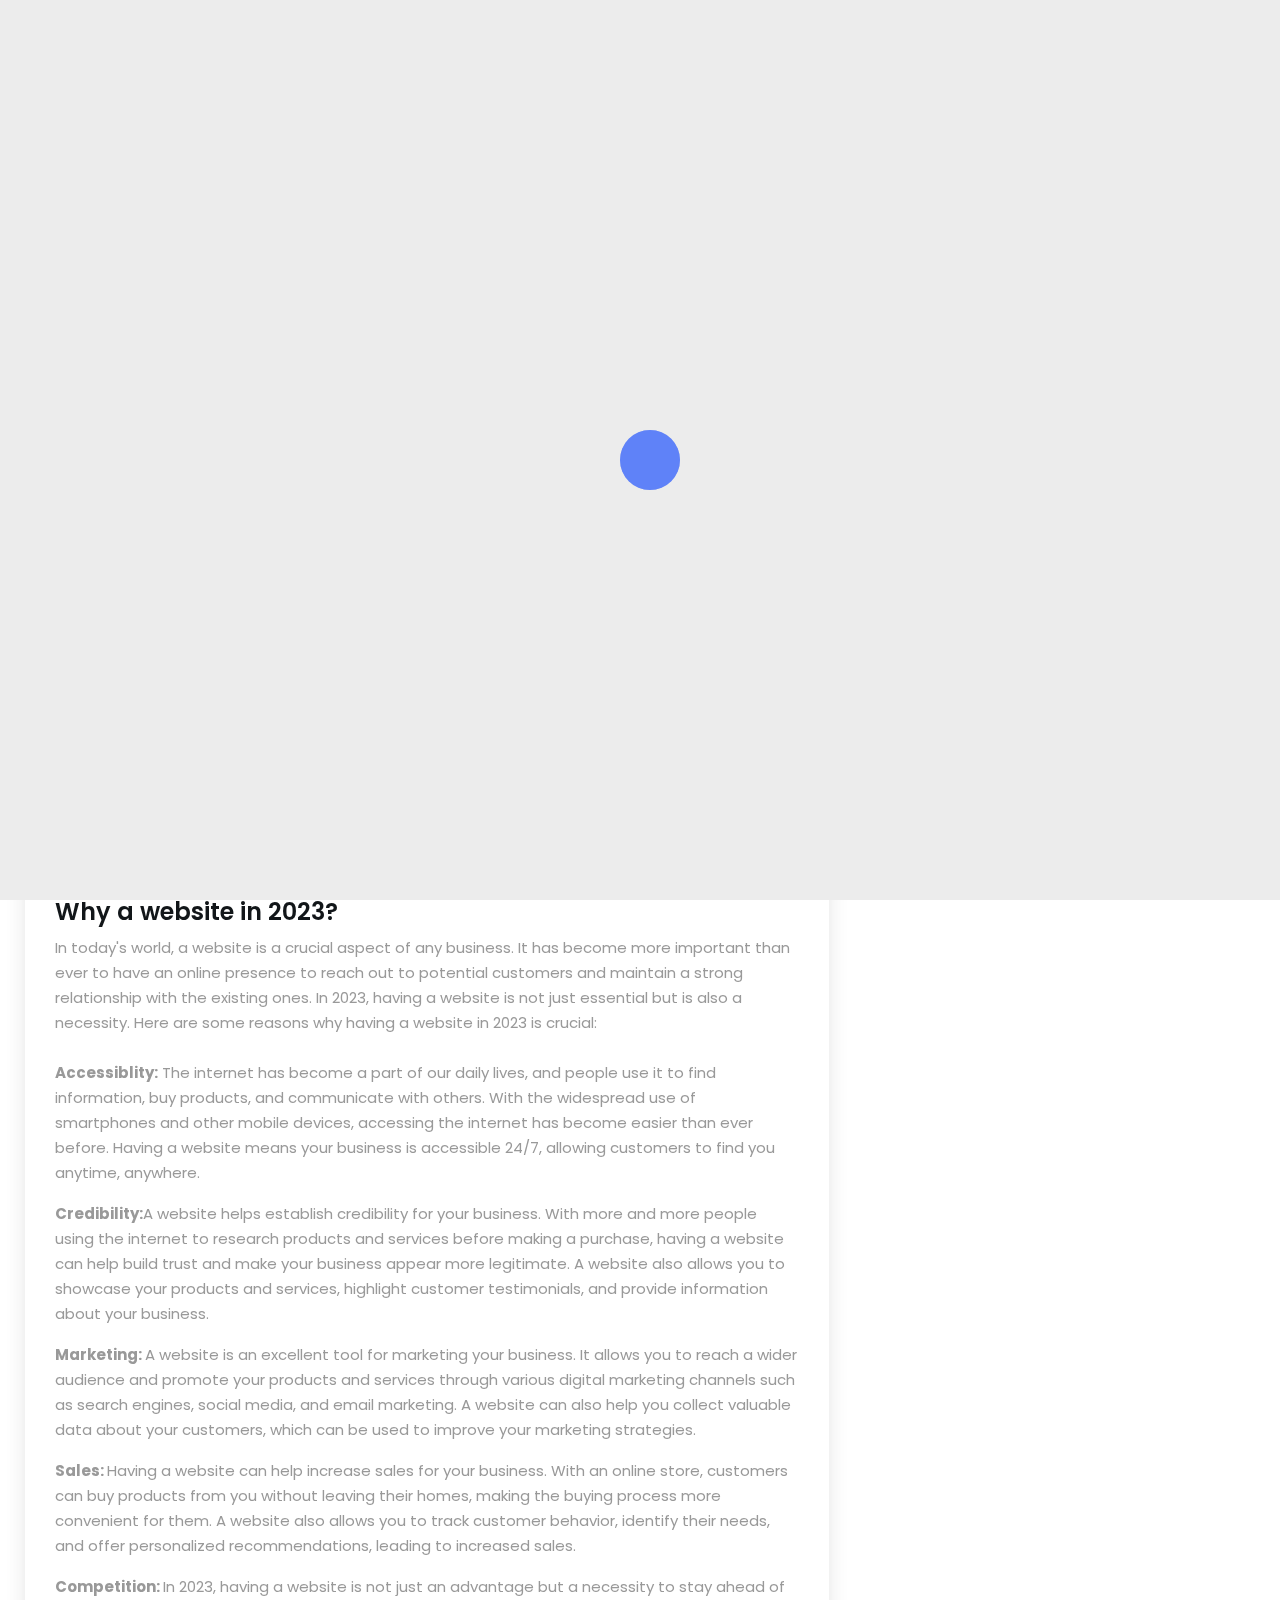
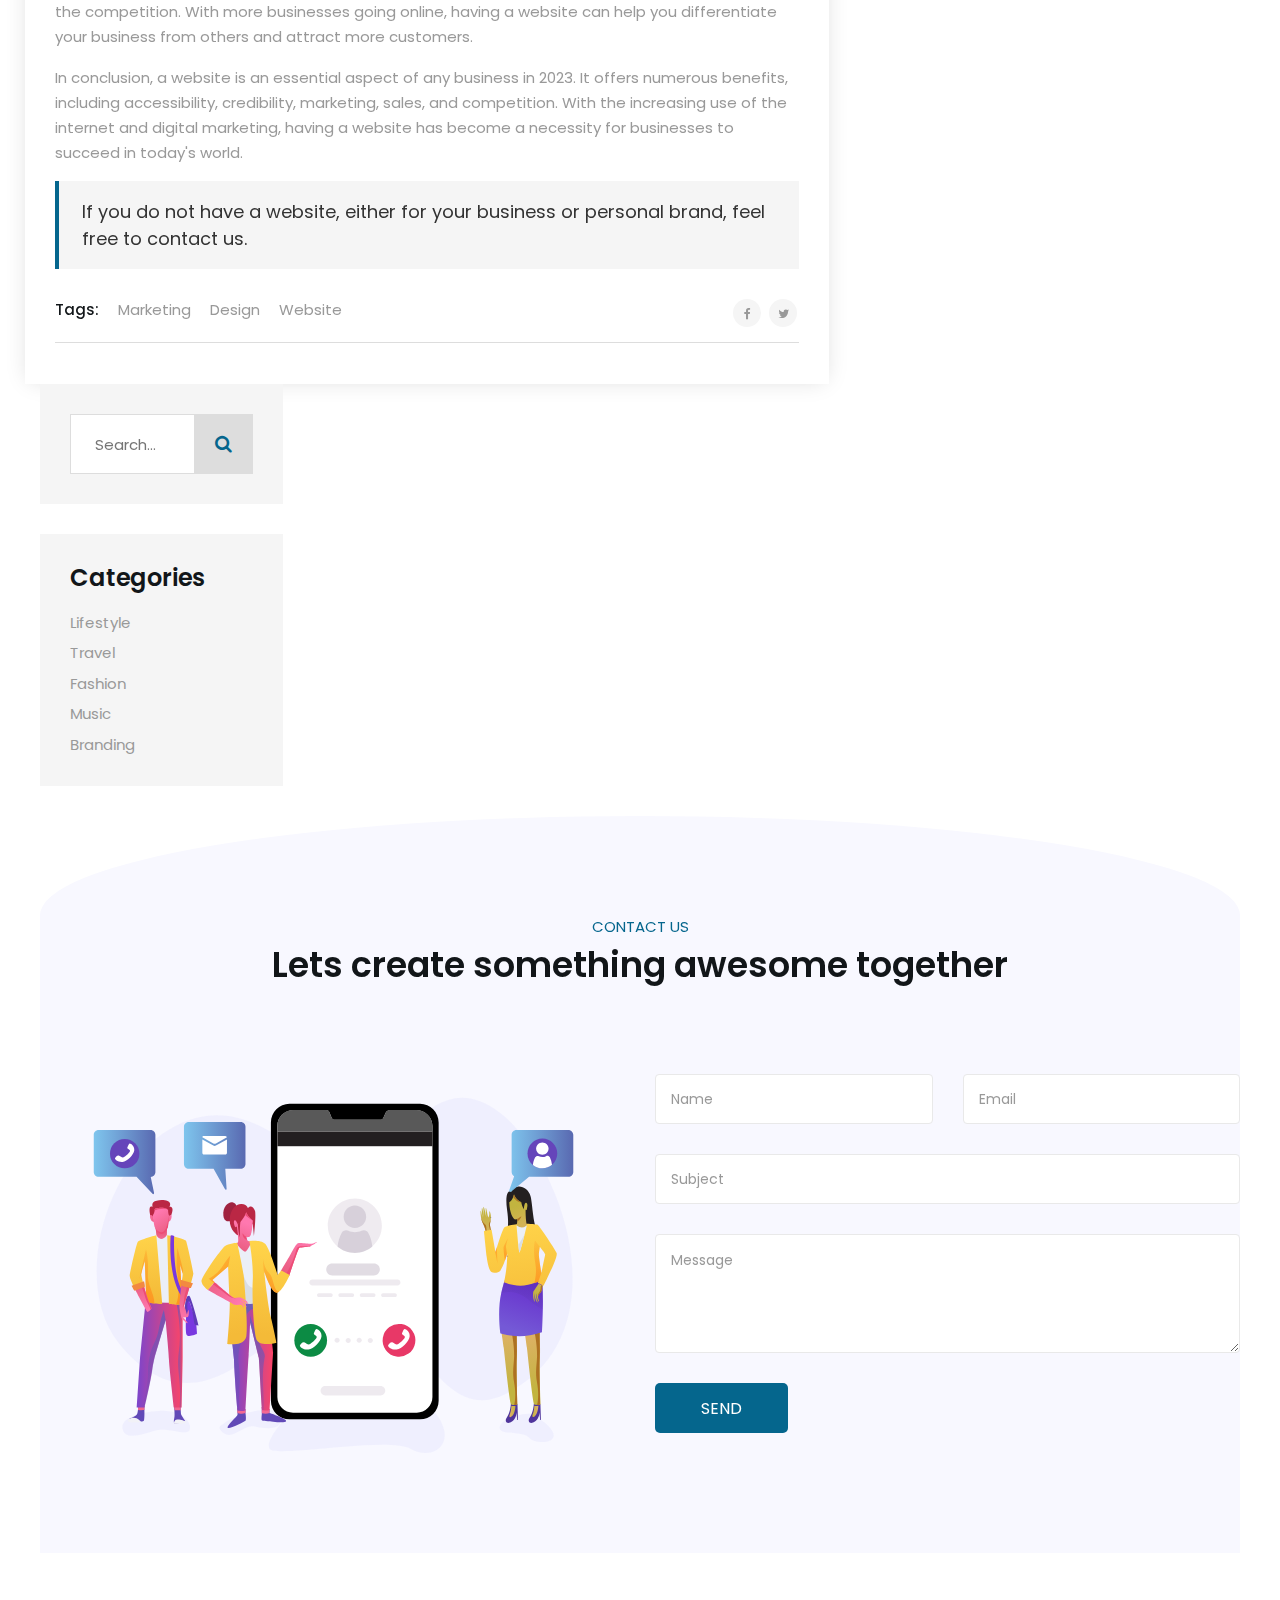
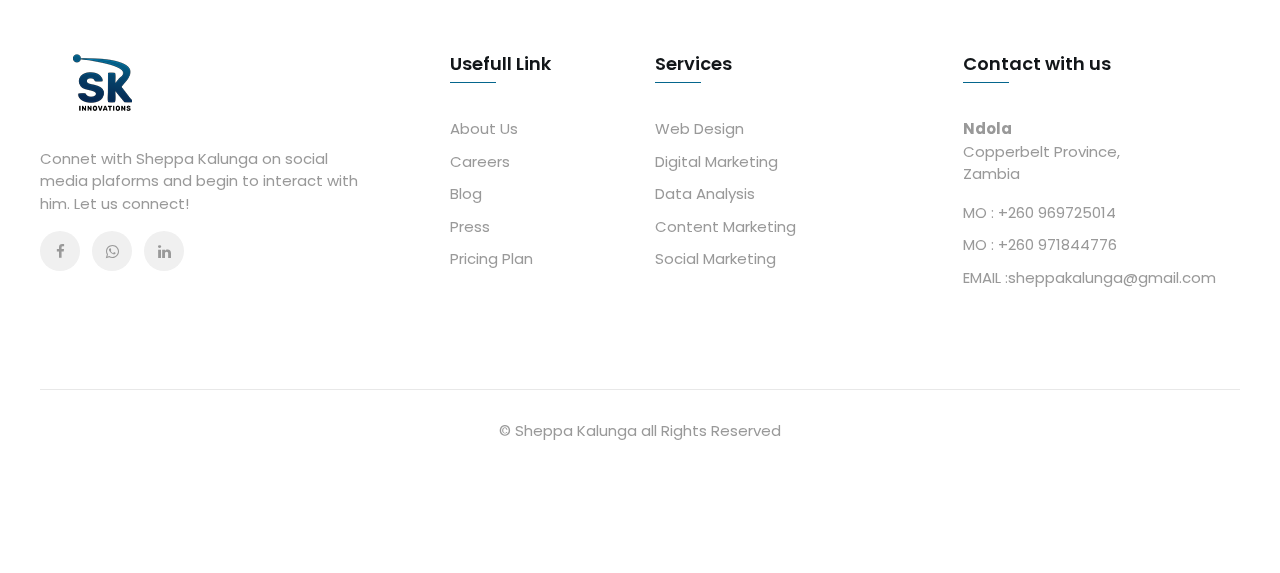
<file: SheppaWebsite/blog-detail.html>
<!DOCTYPE html>
<html lang="en">
	<head>
		<title>Sheppa Kalunga</title>
		<meta charset="utf-8"/>
		<meta name="viewport" content="width=device-width, initial-scale=1, shrink-to-fit=no" />
		<meta name="description" content=""/>
		<meta name="keywords" content="Sheppa Kalunga Mark"/>
		<meta name="author" content="Sheppa Kalunga"/>
		<meta name="title" content=""/>
		<link type="image/x-icon" href="images/fav-icon.png" rel="icon">
		
		<link rel="stylesheet" type="text/css" href="css/font-awesome.min.css">
		<link rel="stylesheet" href="css/bootstrap.min.css">
		<link rel="stylesheet" type="text/css" href="css/magnific-popup.css">
		<link rel="stylesheet" type="text/css" href="css/animate.css">
		<link rel="stylesheet" type="text/css" href="css/bizord.css">
	
		<script async src="https://pagead2.googlesyndication.com/pagead/js/adsbygoogle.js?client=ca-pub-2653771442097294"
		crossorigin="anonymous"></script>
	</head>
	<body>
		<!-- Start preloader -->
		<div id="preloader">
			<div class="spinner" id="status">
			  <div class="double-bounce1"></div>
			  <div class="double-bounce2"></div>
			</div>
		</div>
		<!-- End preloader -->
	
		<!-- HEADER START -->
		<header class="navbar-info">
			<nav class="navbar navbar-expand-lg navbar-light navbar-me header">
				  <div class="container">
					  <a class="navbar-brand" href="index.html"><img src="images/logo.png" alt="logo"></a>
					  <button class="navbar-toggler navbar-icon" type="button" data-toggle="collapse" data-target="#navbarNav" aria-controls="navbarNav" aria-expanded="false" aria-label="Toggle navigation"><span class="navbar-toggler-icon"></span><span class="navbar-toggler-icon"></span><span class="navbar-toggler-icon"></span><span class="navbar-toggler-icon"></span></button>
					  <div class="collapse navbar-collapse float-right pt-0 mt-0" id="navbarNav">
						<ul class="nav navbar-nav ml-lg-auto mr-lg-0">
							<li class="page-scroll nav-item active">
								<a class="nav-link active fadeinleftbig hidden delay1" data-scroll href="#banner-part">HOME</a>
							</li>
							<li class="nav-item">
								<a class="nav-link fadeinleftbig hidden delay2" data-scroll href="#about-part">ABOUT</a>
							</li>
							<li class="nav-item">
								<a class="nav-link fadeinleftbig hidden delay3" data-scroll href="#price-part">PRICING</a>
							</li>
							<li class="nav-item">
								<a class="nav-link fadeinleftbig hidden delay4" data-scroll href="#news-part">PRODUCTS</a>
							</li>
							<li class="nav-item">
								<!-- <a class="nav-link fadeinleftbig hidden delay4" data-scroll href="blog-detail.html">BLOG</a> -->
								<a class="nav-link fadeinleftbig hidden delay4" href="blog.html" class="all-blog-link">BLOG</a>
							</li>
							<li class="nav-item">
								<a class="nav-link fadeinleftbig hidden delay5" data-scroll href="#contact-part">CONTACT</a>
							</li>
							<li class="nav-item">
								<a href="#quote-popup" class="quote-btn animall open-popup-link fadeinleftbig hidden delay6" id="quote-btn" data-effect="mfp-move-horizontal">GET A QUOTE</a>
							</li>
						</ul>
					</div>
				  </div>
			 </nav>
		</header>
		<div class="quote-part mfp-hide" id="quote-popup">		
			<div class="container">
				<div class="section-title">
					<span class="section-span">Get A Quote</span>
					<h2 class="text-center head-two">Get in touch with us today for awesome works.</h2>
					<!-- <p>Thank you for reaching Out to Us,We would Love to hear from you.</p> -->
				</div>
				<div class="row">
					<div class="col-lg-7">
						<form class="quote-form" action="https://formspree.io/f/myyadoag" method="POST">
							  <div class="row">
								<div class="col-md">
									  <input name="Name" class="form-control" placeholder="Name" required>
								</div>
								<div class="col-md">
									  <input name="Email" class="form-control" placeholder="Email" required>
								</div>
							  </div>
							  <div class="row">
								<div class="col-md">
									  <input name="Subject" class="form-control" placeholder="Subject" required>
								</div>
							  </div>
							  <div class="form-group">
								<textarea class="form-control" name="Message" placeholder="Compose Message..." rows="4" required></textarea>
							</div>
							<button type="submit" class="quote-contact-btn">SEND</button>
							<!-- <button type="submit" class="quote-contact-btn">CONTACT US NOW</button> -->
						</form>
					</div>
					<div class="col-lg-5">
						<div class="contact-detail-grp position-r">
							<div class="contact-middle">
								<div class="contact-detail">
									<h3 class="head-three">Give us a call</h3>
									<a href="tel:+260969725014">+260 969725014</a>
								</div>
								<div class="contact-detail">
									<h3 class="head-three">Send us an email</h3>
									<a href="mailto">sheppakalunga@gmail.com</a>
								</div>
								<div class="contact-detail social-ac">
									<h3 class="head-three">Follow us on</h3>
									<a href="https://web.facebook.com/profile.php?id=100006450518018"><i class="fa fa-facebook"></i></a>
								<a href="https://wa.link/eklcsp"><i class="fa fa-whatsapp"></i></a> 	
								<a href="https://www.linkedin.com/in/sheppa-kalunga-b0b439189/"><i class="fa fa-linkedin"></i></a> 
								</div>
							</div>
						</div>
					</div>
				</div>
			</div>
		</div>
	<!-- END HEADER-->
	<!-- MAIN START-->
	<main class="main">
		<div class="inner-banner-part" id="banner-part">
			<div class="inner-banner-content">
				<h1 class="head-one">BLOG DETAIL</h1>
				<div class="custom-bread">
                    <ul class="breadcrumb inline">
                        <li><a href="index.html">Home</a></li>
                        <li><a href="blog.html">Blog</a></li>
                        <li>Blog Detail</li>
                    </ul>
                </div>
			</div>
		</div>
		<div class="blog-part paddingtb detail">
			<div class="container">							
				<div class="row">
					<div class="col-12 col-lg-8 col-xl-8">
						<div class="row">
							<div class="col-xs-12 px-3 pl-xl-0">
								<div class="blog-detail-part">
									<img src="images/blog-detail-img.jpg" alt="blog-detail-img" class="blog-img">
									<div class="detail-title">
										<span class="bloger-name">Sheppa Kalunga  | 01 April 2023</span>
										<h2 class="head-two">Why a website in 2023?</h2>
										<p>In today's world, a website is a crucial aspect of any business. It has become more important than ever to have an online presence to reach out to potential customers and maintain a strong relationship with the existing ones. In 2023, having a website is not just essential but is also a necessity. Here are some reasons why having a website in 2023 is crucial:</p>
										<p><b>Accessiblity:</b> The internet has become a part of our daily lives, and people use it to find information, buy products, and communicate with others. With the widespread use of smartphones and other mobile devices, accessing the internet has become easier than ever before. Having a website means your business is accessible 24/7, allowing customers to find you anytime, anywhere.
										</p>
										<p><b>Credibility:</b>A website helps establish credibility for your business. With more and more people using the internet to research products and services before making a purchase, having a website can help build trust and make your business appear more legitimate. A website also allows you to showcase your products and services, highlight customer testimonials, and provide information about your business.</p>						  
										<p><b>Marketing: </b>A website is an excellent tool for marketing your business. It allows you to reach a wider audience and promote your products and services through various digital marketing channels such as search engines, social media, and email marketing. A website can also help you collect valuable data about your customers, which can be used to improve your marketing strategies.
										</p>
										<p>
											<b>Sales: </b>Having a website can help increase sales for your business. With an online store, customers can buy products from you without leaving their homes, making the buying process more convenient for them. A website also allows you to track customer behavior, identify their needs, and offer personalized recommendations, leading to increased sales.
										</p>

										<p>
											<b>Competition: </b> In 2023, having a website is not just an advantage but a necessity to stay ahead of the competition. With more businesses going online, having a website can help you differentiate your business from others and attract more customers.
										</p>
										<p>
											In conclusion, a website is an essential aspect of any business in 2023. It offers numerous benefits, including accessibility, credibility, marketing, sales, and competition. With the increasing use of the internet and digital marketing, having a website has become a necessity for businesses to succeed in today's world.
										</p>
										<div class="tag-text">
											If you do not have a website, either for your business or personal brand, feel free to contact us. 
										</div>
										<!-- <p class="mt-4">Lorem Ipsums is simply dummy text of the print industry. Lorem Ipsum has industry's standard dummy text ever since. Lorem Ipsums is simply dummy text of the print industry. Lorem Ipsum has industry's standard dummy text ever since.Lorem Ipsums is simply dummy text of the print industry. Lorem Ipsum has industry's standard dummy text ever since. Lorem Ipsums is simply dummy text of the print industry. Lorem Ipsum has industry's standard dummy text ever since.</p>				 -->
										<div class="tag-social">
											<div class="detail-tags float-left">
												<h3 class="tag-title mb-0">Tags:</h3>
												<span><a href="javascript:void(0)">Marketing</a></span>
												<span><a href="javascript:void(0)">Design</a></span>
												<span><a href="javascript:void(0)">Website</a></span>

											</div>
											<div class="social-icon float-right">
												<a href=""><i class="fa fa-facebook" title="facebook"></i></a>
												<a href=""><i class="fa fa-twitter" title="twitter"></i></a>
												
											</div>
										</div>
										<div class="line"></div>
										<div class="comment-part">
											<!-- <h3 class="head-three">03 Comments</h3>
											<div class="commenter position-r">
												<img src="images/comment-img1.jpg" alt="comment-img">
												<div class="comment-msg">
													<span>John Doe  | 28 Sep 2019</span>
													<p class="w-80">Lorem ipsum dolor sit amet adipiscing elit sed do eiusmod tempor labore aliqua. Ut enim ad minim veniam, exercitation.</p>
													<a href="javascript:void(0)" class="reply-btn">Reply</a>
												</div>
											</div>
											<div class="line mb-0"></div>
											<div class="commenter w-88 ml-auto mt-30 position-r">
												<img src="images/comment-img2.jpg" alt="comment-img">
												<div class="comment-msg w-100">
													<span>John Doe  | 10 Oct 2019</span>
													<p class="w-80">Lorem ipsum dolor sit amet, consectetur adipiscing elit sed do eiusmod tempor labore dolore that magna aliqua.</p>
													<a href="javascript:void(0)" class="reply-btn">Reply</a>
												</div>
											</div>
											<div class="commenter w-88 ml-auto mt-30 position-r">
												<img src="images/comment-img3.jpg" alt="comment-img">
												<div class="comment-msg w-100">
													<span>John Doe  | 28 Oct 2019</span>
													<p class="mb-0 w-80">Lorem ipsum dolor sit amet, consectetur adipiscing elit sed do eiusmod tempor labore dolore that magna aliqua.</p>
													<a href="javascript:void(0)" class="reply-btn">Reply</a>
												</div>
											</div>
										</div> 
									</div>-->
									<!-- <div class="leave-comment-part">
										<h3 class="head-three">Leave A Comment</h3>
										<form>
										  	<div class="form-group">
										    	<input type="text" class="form-control" placeholder="Name">
										  	</div>
										  	<div class="form-group">
										    	<input type="text" class="form-control" placeholder="Subject">
										  	</div>
										  	<div class="form-group">
										    	<input type="text" class="form-control" placeholder="Email">
										  	</div>
										  	<div class="form-group">
											    <textarea class="form-control" placeholder="Message" rows="5"></textarea>
											</div>
										  	<button type="submit" class="btn comment">POST COMMENT</button>
										</form>
									</div> -->
								</div>
							</div>
						</div>
					</div>
					<div class="col-12 col-lg-4 col-xl-4">
						<div id="sidebar-main" class="sidebar sidebar-default sidebar-separate sidebar-fixed">
                            <div class="sidebar-content">
                                <div class="sidebar-category sidebar-default">
                                    <div class="category-content searching">
                                        <input type="text" name="name" placeholder="Search...">
                                        <a href="#">
                                        	<i class="fa fa-search" title="search"></i>
                                        </a>
                                    </div>
                                </div>
                                <div class="sidebar-category cat-data sidebar-default">
                                    <div class="category-content">
                                        <div class="cat-detail">
                                            <h2 class="cat-title">Categories</h2>
                                            <ul class="cat-grp pl-0 mb-0">
                                                <li class="cat-item"><a href="javascript:void(0)" class="cat-link">Lifestyle</a></li>
                                                <li class="cat-item"><a href="javascript:void(0)" class="cat-link">Travel</a></li>
                                                <li class="cat-item"><a href="javascript:void(0)" class="cat-link">Fashion</a></li>
                                                <li class="cat-item"><a href="javascript:void(0)" class="cat-link">Music</a></li>
                                                <li class="cat-item"><a href="javascript:void(0)" class="cat-link">Branding</a></li>
                                              
                                            </ul>
                                        </div>
                                    </div>
                                </div>
                                <!-- <div class="sidebar-category sidebar-default">
                                    <div class="category-content">
                                        <h2 class="cat-title">Popular Posts</h2>
                                        <div class="recent-post">
                                            <div class="recent inline">
                                                <a href="blog-detail.html"><img src="images/post-img1.jpg" alt="related-prod-img"></a>
                                                <div class="recent-detail">
                                                	<span class="post-date">28 Oct 2019</span>
                                                    <a href="blog-detail.html" class="post-title">Cras et mauris eu tellus laoreet</a>
                                                </div>
                                            </div>
                                            <div class="recent inline">
                                                <a href="blog-detail.html"><img src="images/post-img2.jpg" alt="related-prod-img"></a>
                                                <div class="recent-detail">
                                                	<span class="post-date">10 Oct 2019</span>
                                                    <a href="blog-detail.html" class="post-title">Proin vestibulum eleifend felis et</a>
                                                </div>
                                            </div>
                                            <div class="recent inline">
                                                <a href="blog-detail.html"><img src="images/post-img3.jpg" alt="related-prod-img"></a>
                                                <div class="recent-detail">
                                                	<span class="post-date">28 Sep 2019</span>
                                                    <a href="blog-detail.html" class="post-title">Do am he horrible dist marriage</a>
                                                </div>
                                            </div>
                                        </div>
                                    </div> 
                                </div>-->
                                <!-- <div class="sidebar-category sidebar-default">
                                    <div class="category-content">
                                        <h2 class="cat-title">Tags</h2>
                                        <div class="tags-grp">
                                            <a href="javascript:void(0)" class="tag">Events</a>
                                            <a href="javascript:void(0)" class="tag">Walk Roof</a>
                                            <a href="javascript:void(0)" class="tag">Powels</a>
                                            <a href="javascript:void(0)" class="tag">Horrible Distance</a>
                                            <a href="javascript:void(0)" class="tag">Walk Roof</a>
                                            <a href="javascript:void(0)" class="tag">Events</a>
                                            <a href="javascript:void(0)" class="tag">Walk Roof</a>
                                            <a href="javascript:void(0)" class="tag">Powels</a>
                                        </div>
                                    </div>
                                </div> -->
                            </div>
                        </div>
					</div>
				</div>
			</div>
		</div>
		<div class="contactus-part bg-color-md pt-100" id="contact-part">
			<div class="section-title">
				<span class="section-span">CONTACT US</span>
				<h2 class="head-two">Lets create something awesome together</h2>
			</div>
			<div class="container">
				<div class="row">
					<div class="col-12 col-md-6">
						<div class="img-box">
							<img src="images/contact-img.svg" class="contanim" alt="contact-img">
						</div>		
					</div>
					<div class="col-12 col-md-6">
						<div class="form-detail">
                           	<form action="https://formspree.io/f/myyadoag" method="POST">
                                <div class="row">
								    <div class="col-xs-12 col-md">
								      	<input name="Text" type="text" class="form-control" placeholder="Name" required>
								    </div>
								    <div class="col-xs-12 col-md">
								      	<input name="Email" type="text" class="form-control" placeholder="Email" required>
								    </div>
								</div>
								<div class="form-group">
                                    <input name="Subject" type="text" class="form-control" placeholder="Subject" required>
                                </div>
                                <div class="form-group">
                                   	<textarea name="Message" class="form-control" rows="4" placeholder="Message" required></textarea>
                                </div>
                                <button type="submit" class="send">SEND</button>
                            </form>
                        </div>
					</div>
				</div>
			</div>
		</div>
		<footer class="footer-part">
			<div class="container pb-100 pb-60-md">
				<div class="row">
					<div class="col-12 col-md-4">
						<a href="index.html"><img src="images/logo.png" alt="logo"></a>
						<p class="footer-p">Connet with Sheppa Kalunga on social media plaforms and begin to interact with him. Let us connect!</p>
						<div class="social-media">	
							<a href="https://web.facebook.com/profile.php?id=100006450518018"><i class="fa fa-facebook"></i></a>
							<a href="https://wa.link/eklcsp"><i class="fa fa-whatsapp"></i></a> 	
							<a href="https://www.linkedin.com/in/sheppa-kalunga-b0b439189/"><i class="fa fa-linkedin"></i></a> 
						</div>
					</div>
					<div class="col-12 col-md-2">
						<h3 class="head-three">Usefull Link</h3>
						<div class="head-line"></div>
						<ul class="footer-menu">
							<li><a href="https://wa.link/eklcsp">About Us</a></li>
							<li><a href="https://wa.link/eklcsp">Careers</a></li>
							<li><a href="https://wa.link/eklcsp">Blog</a></li>
							<li><a href="https://wa.link/eklcsp">Press</a></li>
							<li><a href="https://wa.link/eklcsp">Pricing Plan</a></li>
						</ul>
					</div>
					<div class="col-12 col-md-3">
						<h3 class="head-three">Services</h3>
						<div class="head-line"></div>
						<ul class="footer-menu">
							<li><a href="https://wa.link/eklcsp">Web Design</a></li>
							<li><a href="https://wa.link/eklcsp">Digital Marketing</a></li>
							<li><a href="https://wa.link/eklcsp">Data Analysis</a></li>
							<li><a href="https://wa.link/eklcsp">Content Marketing</a></li>
							<li><a href="https://wa.link/eklcsp">Social Marketing</a></li>
						</ul>
					</div>
					<div class="col-12 col-md-3">
						<h3 class="head-three">Contact with us</h3>
						<div class="head-line"></div>
						<p class="footer-p"><b>Ndola</b> <br>Copperbelt Province, <br>Zambia</p>
						<ul class="footer-menu">
							<li>MO :<a href="tel:+260969725014"> +260 969725014</a></li>
							<li>MO :<a href="tel:+260971844776"> +260 971844776</a></li>
							<li>EMAIL :<a href="mailto">sheppakalunga@gmail.com</a></li>
						</ul>
					</div>
				</div>
			</div>
			<div class="bottom-footer">
				<div class="container">
					<div class="row">
						<div class="col-12">
							<div class="w-100">
								<p class="mb-0">&copy; Sheppa Kalunga all Rights Reserved <a href="www.sheppakalunga.com" target="_blank" title="TemplatesCoder"></a></p>
							</div>
						</div>
					</div>
				</div>
			</div>
		</footer>
	</main>
	<!-- END MAIN-->
	<script src="js/jquery.min.js"></script>
	<script src="js/popper.min.js"></script>
	<script src="js/bootstrap.min.js"></script>
	<script src="js/jquery.magnific-popup.min.js"></script>
	<script src="js/owl.carousel.min.js"></script>
	<script src="js/viewportchecker.js"></script>
	<script src="js/custom.js"></script>

	<script>
		jQuery(document).ready(function(){
        	jQuery('.bounceInLeft,.lightSpeedIn,.bounceInUp,.bounceInDown,.bounceInRight,.rotateInUpLeft,.zoomIn,.rubberBand,.rollIn,.rollOut,.zoomInDown,.fadeInDownBig,.fadeInUpBig,.fadeInLeftBig,.fadeInRightBig,.fadeInLeft,.fadeInRight,.flipInX,.rotateInDownRight,.rotateInDownLeft,.float_left_right_two,.fadeInUp,.flash,.fadeinleftbig').addClass("hidden").viewportChecker({
          	classToAdd: 'visible animated',
          	offset: 50
       		});
      	});            
	</script>
	<script>
	$('.nav-link').on('click',function(e) {
        $('a.nav-link').removeClass('active');
        $(this).addClass('active');
    });
	</script>
</body>
</html>
</file>
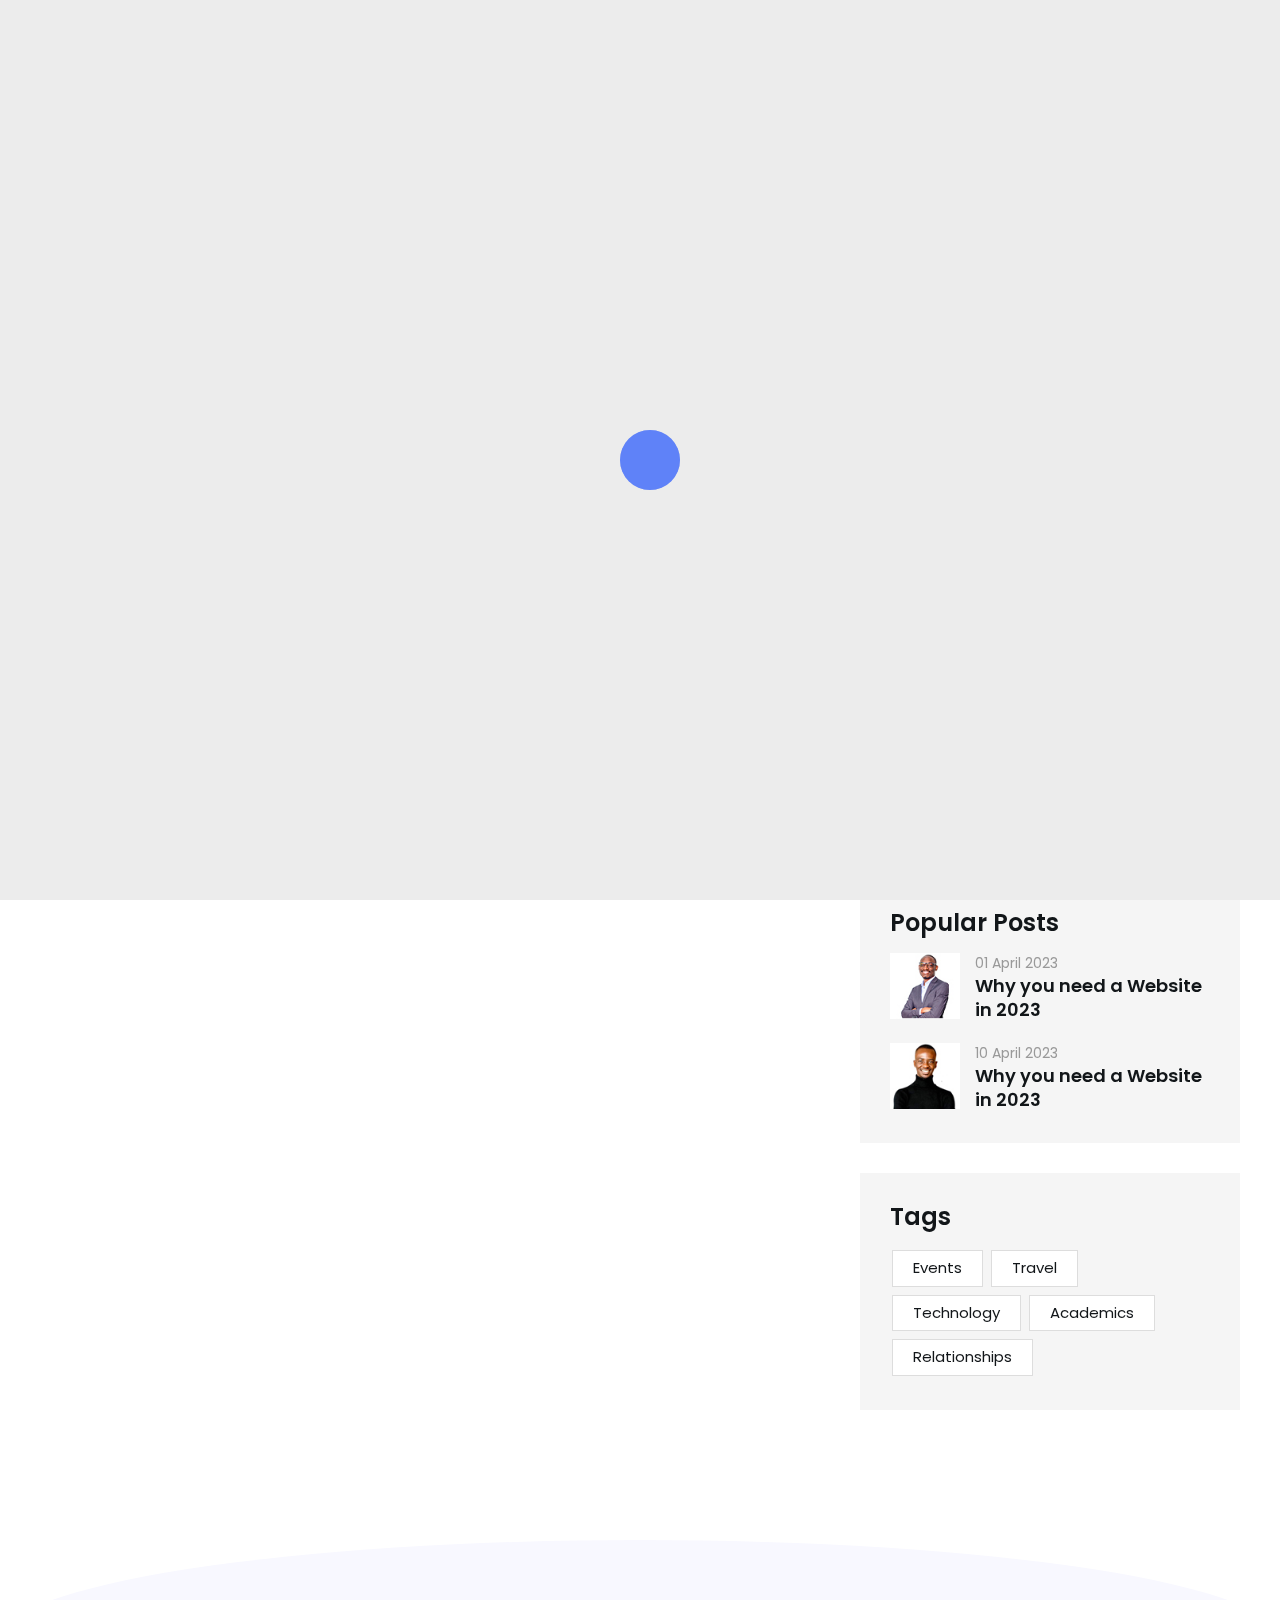
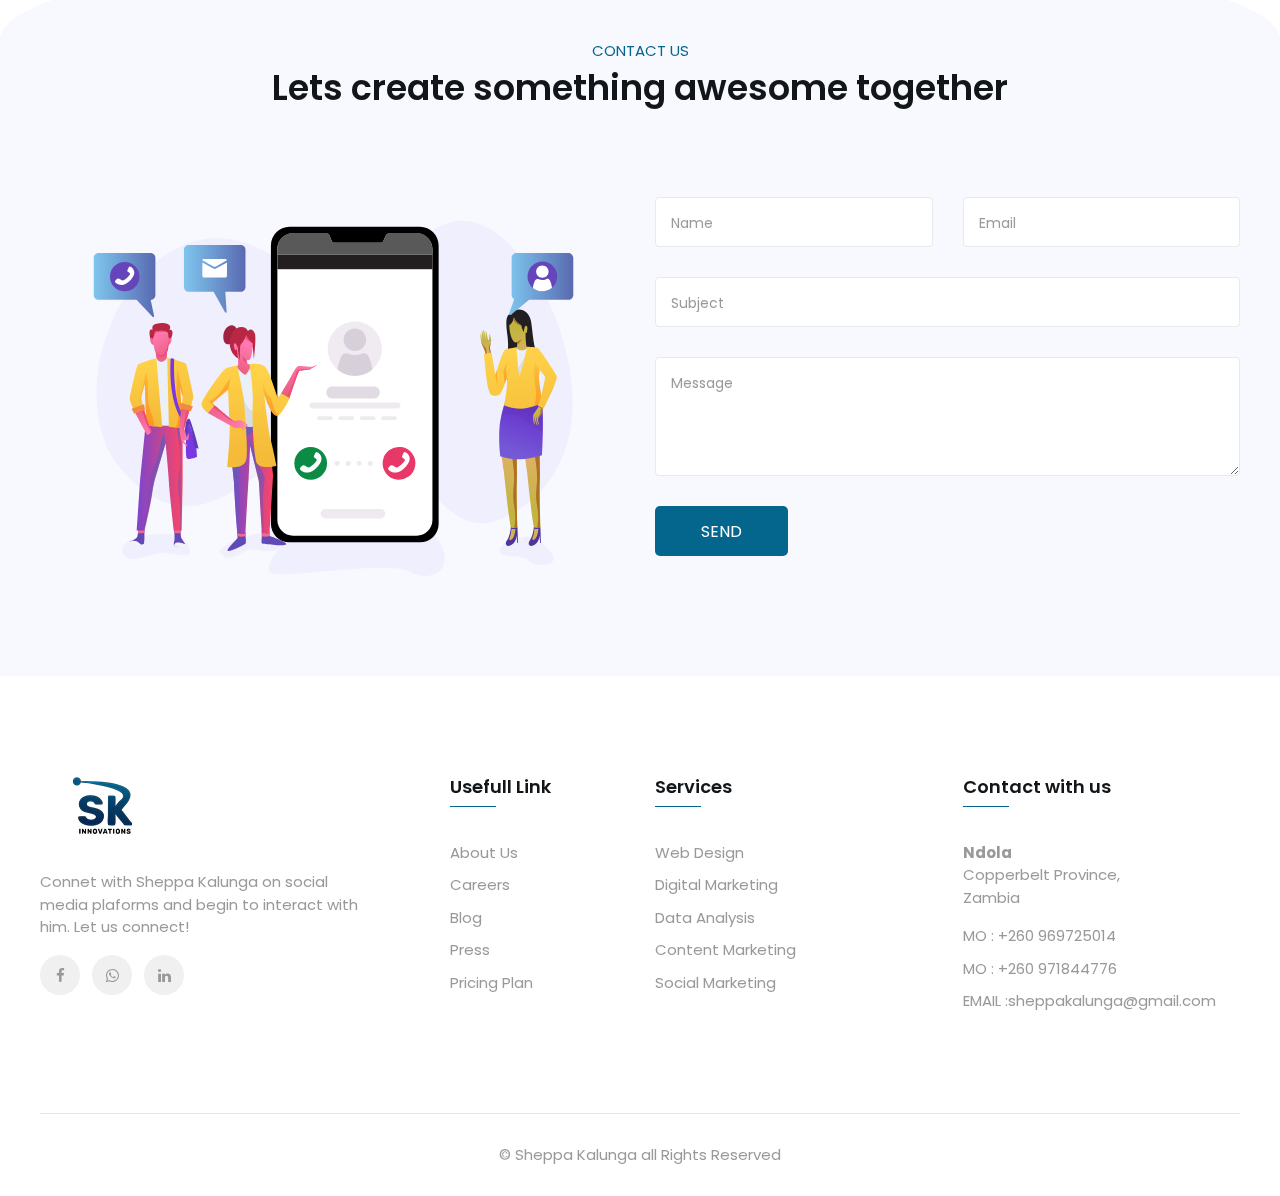
<file: SheppaWebsite/blog.html>
<!DOCTYPE html>
<html lang="en">
	<head>
		<title>Sheppa Kalunga</title>
		<meta charset="utf-8"/>
		<meta name="viewport" content="width=device-width, initial-scale=1, shrink-to-fit=no" />
		<meta name="description" content=""/>
		<meta name="keywords" content="Sheppa Kalunga Mark, Bob Banda, Sheppa MArk, Hunter, The Great Hunter"/>
		<meta name="author" content="Sheppa Kalunga"/>
		<meta name="title" content=""/>
		<link type="image/x-icon" href="images/fav-icon.png" rel="icon">
		
		<link rel="stylesheet" type="text/css" href="css/font-awesome.min.css">
		<link rel="stylesheet" href="css/bootstrap.min.css">
		<link rel="stylesheet" type="text/css" href="css/magnific-popup.css">
		<link rel="stylesheet" type="text/css" href="css/animate.css">
		<link rel="stylesheet" type="text/css" href="css/bizord.css">
	
		<script async src="https://pagead2.googlesyndication.com/pagead/js/adsbygoogle.js?client=ca-pub-2653771442097294"
     crossorigin="anonymous"></script>
	</head>
	<body>
		<!-- Start preloader -->
		<div id="preloader">
			<div class="spinner" id="status">
			  <div class="double-bounce1"></div>
			  <div class="double-bounce2"></div>
			</div>
		</div>
		<!-- End preloader -->
	
		<!-- HEADER START -->
		<header class="navbar-info">
			<nav class="navbar navbar-expand-lg navbar-light navbar-me header">
				  <div class="container">
					  <a class="navbar-brand" href="index.html"><img src="images/logo.png" alt="logo"></a>
					  <button class="navbar-toggler navbar-icon" type="button" data-toggle="collapse" data-target="#navbarNav" aria-controls="navbarNav" aria-expanded="false" aria-label="Toggle navigation"><span class="navbar-toggler-icon"></span><span class="navbar-toggler-icon"></span><span class="navbar-toggler-icon"></span><span class="navbar-toggler-icon"></span></button>
					  <div class="collapse navbar-collapse float-right pt-0 mt-0" id="navbarNav">
						<ul class="nav navbar-nav ml-lg-auto mr-lg-0">
							<li class="page-scroll nav-item active">
								<a class="nav-link active fadeinleftbig hidden delay1" data-scroll href="#banner-part">HOME</a>
							</li>
							<li class="nav-item">
								<a class="nav-link fadeinleftbig hidden delay2" data-scroll href="#about-part">ABOUT</a>
							</li>
							<li class="nav-item">
								<a class="nav-link fadeinleftbig hidden delay3" data-scroll href="#price-part">PRICING</a>
							</li>
							<li class="nav-item">
								<a class="nav-link fadeinleftbig hidden delay4" data-scroll href="#news-part">PRODUCTS</a>
							</li>
							<li class="nav-item">
								<!-- <a class="nav-link fadeinleftbig hidden delay4" data-scroll href="blog-detail.html">BLOG</a> -->
								<a class="nav-link fadeinleftbig hidden delay4" href="blog.html" class="all-blog-link">BLOG</a>
							</li>
							<li class="nav-item">
								<a class="nav-link fadeinleftbig hidden delay5" data-scroll href="#contact-part">CONTACT</a>
							</li>
							<li class="nav-item">
								<a href="#quote-popup" class="quote-btn animall open-popup-link fadeinleftbig hidden delay6" id="quote-btn" data-effect="mfp-move-horizontal">GET A QUOTE</a>
							</li>
						</ul>
					</div>
				  </div>
			 </nav>
		</header>
		<div class="quote-part mfp-hide" id="quote-popup">		
			<div class="container">
				<div class="section-title">
					<span class="section-span">Get A Quote</span>
					<h2 class="text-center head-two">Get in touch with us today for awesome works.</h2>
					<!-- <p>Thank you for reaching Out to Us,We would Love to hear from you.</p> -->
				</div>
				<div class="row">
					<div class="col-lg-7">
						<form class="quote-form" action="https://formspree.io/f/myyadoag" method="POST">
							  <div class="row">
								<div class="col-md">
									  <input name="Name" class="form-control" placeholder="Name" required>
								</div>
								<div class="col-md">
									  <input name="Email" class="form-control" placeholder="Email" required>
								</div>
							  </div>
							  <div class="row">
								<div class="col-md">
									  <input name="Subject" class="form-control" placeholder="Subject" required>
								</div>
							  </div>
							  <div class="form-group">
								<textarea class="form-control" name="Message" placeholder="Compose Message..." rows="4" required></textarea>
							</div>
							<button type="submit" class="quote-contact-btn">SEND</button>
							<!-- <button type="submit" class="quote-contact-btn">CONTACT US NOW</button> -->
						</form>
					</div>
					<div class="col-lg-5">
						<div class="contact-detail-grp position-r">
							<div class="contact-middle">
								<div class="contact-detail">
									<h3 class="head-three">Give us a call</h3>
									<a href="tel:+260969725014">+260 969725014</a>
								</div>
								<div class="contact-detail">
									<h3 class="head-three">Send us an email</h3>
									<a href="#">sheppakalunga@gmail.com</a>
								</div>
								<div class="contact-detail social-ac">
									<h3 class="head-three">Follow us on</h3>
									<a href="https://web.facebook.com/profile.php?id=100006450518018"><i class="fa fa-facebook"></i></a>
								<a href="https://wa.link/eklcsp"><i class="fa fa-whatsapp"></i></a> 	
								<a href="https://www.linkedin.com/in/sheppa-kalunga-b0b439189/"><i class="fa fa-linkedin"></i></a> 
								</div>
							</div>
						</div>
					</div>
				</div>
			</div>
		</div>
	<!-- END HEADER-->
	<!-- MAIN START-->
	<main class="main">
		<div class="inner-banner-part" id="banner-part">
			<div class="inner-banner-content">
				<br><br>
				<hr>
				<h1 class="head-one">MY BLOG</h1>
							
				<div class="custom-bread">
                    <ul class="breadcrumb inline">
                        <li><a href="index.html">Go Back To Home</a></li>
                    </ul>
                </div>
			</div>
		</div>
		<div class="blog-part paddingtb">
			<div class="container">
				<div class="row">
					<div class="col-12 col-lg-8 col-xl-8">
						<div class="row">
							
							<div class="col-xs-12 col-md-6 img-box blog-content">
								<a href="bob.html" class="zoom"><img src="images/bob.jpg" alt="blog-img"></a>
								<div class="blog-detail">
									<p class="bloger-date">Bob Banda &nbsp;&nbsp;&nbsp;|&nbsp;&nbsp;&nbsp; 10 April 2023</p>
									<h3 class="head-three"><a href="bob.html">𝗡𝗲𝘁𝘄𝗼𝗿𝗸 𝗬𝗼𝘂𝗿 𝗪𝗮𝘆 𝘁𝗼 𝗠𝗼𝗿𝗲 𝗠𝗼𝗻𝗲𝘆</a></h3>
									<a href="bob.html" class="readmore-btn">Read More</a>
								</div>
							</div>
							<div class="col-xs-12 col-md-6 img-box blog-content">
								<a href="blog-detail.html" class="zoom"><img src="images/blog-img1.jpg" alt="blog-img"></a>
								<div class="blog-detail">
									<p class="bloger-date">Sheppa Kalunga &nbsp;&nbsp;&nbsp;|&nbsp;&nbsp;&nbsp; 01 Apr 2023</p>
									<h3 class="head-three"><a href="blog-detail.html">Why a website in 2023?</a></h3>
									<a href="blog-detail.html" class="readmore-btn">Read More</a>
								</div>
							</div>
							<!-- <div class="col-xs-12 col-md-6 img-box blog-content">
								<a href="blog-detail.html" class="zoom"><img src="images/blog-img3.jpg" alt="blog-img"></a>
								<div class="blog-detail">
									<p class="bloger-date">John Doe &nbsp;&nbsp;&nbsp;|&nbsp;&nbsp;&nbsp; 15 Oct 2019</p>
									<h3 class="head-three"><a href="blog-detail.html">Vestibulum auctor nec orci eu rutrum.</a></h3>
									<a href="blog-detail.html" class="readmore-btn">Read More</a>
								</div>
							</div> -->
							<!-- <div class="col-xs-12 col-md-6 img-box blog-content">
								<a href="blog-detail.html" class="zoom"><img src="images/blog-img4.jpg" alt="blog-img"></a>
								<div class="blog-detail">
									<p class="bloger-date">John Doe &nbsp;&nbsp;&nbsp;|&nbsp;&nbsp;&nbsp; 12 Oct 2019</p>
									<h3 class="head-three"><a href="blog-detail.html">Nunc finibus odio sit amet magna sodales</a></h3>
									<a href="blog-detail.html" class="readmore-btn">Read More</a>
								</div>
							</div> -->
							<!-- <div class="col-xs-12 col-md-6 img-box blog-content">
								<a href="blog-detail.html" class="zoom"><img src="images/blog-img5.jpg" alt="blog-img"></a>
								<div class="blog-detail">
									<p class="bloger-date">John Doe &nbsp;&nbsp;&nbsp;|&nbsp;&nbsp;&nbsp; 10 Oct 2019</p>
									<h3 class="head-three"><a href="blog-detail.html">Proin vestibulum eleifend felis et fermentum</a></h3>
									<a href="blog-detail.html" class="readmore-btn">Read More</a>
								</div> 
							</div>-->
							<!-- <div class="col-xs-12 col-md-6 img-box blog-content">
								<a href="blog-detail.html" class="zoom"><img src="images/blog-img6.jpg" alt="blog-img"></a>
								<div class="blog-detail">
									<p class="bloger-date">John Doe &nbsp;&nbsp;&nbsp;|&nbsp;&nbsp;&nbsp; 28 Sep 2019</p>
									<h3 class="head-three"><a href="blog-detail.html">Nunc sodales turpis nec quam posuere</a></h3>
									<a href="blog-detail.html" class="readmore-btn">Read More</a>
								</div>
							</div> -->
						</div>
						<div class="page-number">
							<ul class="pagination">
    							<li class="page-item prev"><a class="page-link" href="#"></a></li>
    							<li class="page-item"><a class="page-link active" href="#">1</a></li>
    							<!-- <li class="page-item"><a class="page-link" href="#">2</a></li>
    							<li class="page-item"><a class="page-link" href="#">3</a></li>
    							<li class="page-item next"><a class="page-link" href="#"></a></li> -->
  							</ul>
						</div>
					</div>
					<div class="col-12 col-lg-4 col-xl-4">
						<div id="sidebar-main" class="sidebar sidebar-default sidebar-separate sidebar-fixed">
                            <div class="sidebar-content">
                                <div class="sidebar-category sidebar-default">
                                    <div class="category-content searching">
                                        <input type="text" name="name" placeholder="Search...">
                                        <a href="#">
                                        	<i class="fa fa-search" title="search"></i>
                                        </a>
                                    </div>
                                </div>
                                <div class="sidebar-category cat-data sidebar-default">
                                    <div class="category-content">
                                        <div class="cat-detail">
                                            <h2 class="cat-title">Categories</h2>
                                            <ul class="cat-grp pl-0 mb-0">
                                                <li class="cat-item"><a href="javascript:void(0)" class="cat-link">Lifestyle</a></li>
                                                <li class="cat-item"><a href="javascript:void(0)" class="cat-link">Travel</a></li>
                                                <li class="cat-item"><a href="javascript:void(0)" class="cat-link">Fashion</a></li>
                                                <li class="cat-item"><a href="javascript:void(0)" class="cat-link">Music</a></li>
                                                <li class="cat-item"><a href="javascript:void(0)" class="cat-link">Branding</a></li>
                                                <li class="cat-item mb-0"><a href="javascript:void(0)" class="cat-link">History</a></li>
                                            </ul>
                                        </div>
                                    </div>
                                </div>
                                <div class="sidebar-category sidebar-default">
                                    <div class="category-content">
                                        <h2 class="cat-title">Popular Posts</h2>
                                        <div class="recent-post">
                                            <div class="recent inline">
                                                <a href="blog-detail.html"><img src="images/post-img1.jpg" alt="related-prod-img"></a>
                                                <div class="recent-detail">
                                                	<span class="post-date">01 April 2023</span>
                                                    <a href="blog-detail.html" class="post-title">Why you need a Website in 2023</a>
                                                </div>
                                            </div>
											<div class="recent inline">
                                                <a href="bob.html"><img src="images/post-img2.jpg" alt="Bob Banda"></a>
                                                <div class="recent-detail">
                                                	<span class="post-date">10 April 2023</span>
                                                    <a href="bob.html" class="post-title">Why you need a Website in 2023</a>
                                                </div>
                                            </div>
                                            <!-- <div class="recent inline">
                                                <a href="blog-detail.html"><img src="images/post-img2.jpg" alt="related-prod-img"></a>
                                                <div class="recent-detail">
                                                	<span class="post-date">10 Oct 2019</span>
                                                    <a href="blog-detail.html" class="post-title">Proin vestibulum eleifend felis et</a>
                                                </div>
                                            </div>
                                            <div class="recent inline">
                                                <a href="blog-detail.html"><img src="images/post-img3.jpg" alt="related-prod-img"></a>
                                                <div class="recent-detail">
                                                	<span class="post-date">28 Sep 2019</span>
                                                    <a href="blog-detail.html" class="post-title">Do am he horrible dist marriage</a>
                                                </div>
                                            </div> -->
                                        </div>
                                    </div>
                                </div>
                                <div class="sidebar-category sidebar-default">
                                    <div class="category-content">
                                        <h2 class="cat-title">Tags</h2>
                                        <div class="tags-grp">
                                            <a href="javascript:void(0)" class="tag">Events</a>
                                            <a href="javascript:void(0)" class="tag">Travel</a>
                                            <a href="javascript:void(0)" class="tag">Technology</a>
                                            <a href="javascript:void(0)" class="tag">Academics</a>
                                            <a href="javascript:void(0)" class="tag">Relationships</a>
                                        
                                        </div>
                                    </div>
                                </div>
                            </div>
                        </div>
					</div>
				</div>
			</div>
		</div>
		<div class="contactus-part bg-color-md pt-100" id="contact-part">
			<div class="section-title">
				<span class="section-span">CONTACT US</span>
				<h2 class="head-two">Lets create something awesome together</h2>
			</div>
			<div class="container">
				<div class="row">
					<div class="col-12 col-md-6">
						<div class="img-box">
							<img src="images/contact-img.svg" class="contanim" alt="contact-img">
						</div>		
					</div>
					<div class="col-12 col-md-6">
						<div class="form-detail">
							<form action="https://formspree.io/f/myyadoag" method="POST">
                                <div class="row">
								    <div class="col-xs-12 col-md">
								      	<input name="Text" type="text" class="form-control" placeholder="Name" required>
								    </div>
								    <div class="col-xs-12 col-md">
								      	<input name="Email" type="text" class="form-control" placeholder="Email" required>
								    </div>
								</div>
								<div class="form-group">
                                    <input name="Subject" type="text" class="form-control" placeholder="Subject" required>
                                </div>
                                <div class="form-group">
                                   	<textarea name="Message" class="form-control" rows="4" placeholder="Message" required></textarea>
                                </div>
                                <button type="submit" class="send">SEND</button>
                            </form>
                        </div>
					</div>
				</div>
			</div>
		</div>
		<footer class="footer-part">
			<div class="container pb-100 pb-60-md">
				<div class="row">
					<div class="col-12 col-md-4">
						<a href="index.html"><img src="images/logo.png" alt="logo"></a>
						<p class="footer-p">Connet with Sheppa Kalunga on social media plaforms and begin to interact with him. Let us connect!</p>
						<div class="social-media">	
							<a href="https://web.facebook.com/profile.php?id=100006450518018"><i class="fa fa-facebook"></i></a>
							<a href="https://wa.link/eklcsp"><i class="fa fa-whatsapp"></i></a> 	
							<a href="https://www.linkedin.com/in/sheppa-kalunga-b0b439189/"><i class="fa fa-linkedin"></i></a> 
						</div>
					</div>
					<div class="col-12 col-md-2">
						<h3 class="head-three">Usefull Link</h3>
						<div class="head-line"></div>
						<ul class="footer-menu">
							<li><a href="https://wa.link/eklcsp">About Us</a></li>
							<li><a href="https://wa.link/eklcsp">Careers</a></li>
							<li><a href="https://wa.link/eklcsp">Blog</a></li>
							<li><a href="https://wa.link/eklcsp">Press</a></li>
							<li><a href="https://wa.link/eklcsp">Pricing Plan</a></li>
						</ul>
					</div>
					<div class="col-12 col-md-3">
						<h3 class="head-three">Services</h3>
						<div class="head-line"></div>
						<ul class="footer-menu">
							<li><a href="https://wa.link/eklcsp">Web Design</a></li>
							<li><a href="https://wa.link/eklcsp">Digital Marketing</a></li>
							<li><a href="https://wa.link/eklcsp">Data Analysis</a></li>
							<li><a href="https://wa.link/eklcsp">Content Marketing</a></li>
							<li><a href="https://wa.link/eklcsp">Social Marketing</a></li>
						</ul>
					</div>
					<div class="col-12 col-md-3">
						<h3 class="head-three">Contact with us</h3>
						<div class="head-line"></div>
						<p class="footer-p"><b>Ndola</b> <br>Copperbelt Province, <br>Zambia</p>
						<ul class="footer-menu">
							<li>MO :<a href="tel:+260969725014"> +260 969725014</a></li>
							<li>MO :<a href="tel:+260971844776"> +260 971844776</a></li>
							<li>EMAIL :<a href="mailto">sheppakalunga@gmail.com</a></li>
						</ul>
					</div>
				</div>
			</div>
			<div class="bottom-footer">
				<div class="container">
					<div class="row">
						<div class="col-12">
							<div class="w-100">
								<p class="mb-0">&copy; Sheppa Kalunga all Rights Reserved <a href="www.sheppakalunga.com" target="_blank" title="TemplatesCoder"></a></p>
							</div>
						</div>
					</div>
				</div>
			</div>
		</footer>
	</main>
	<!-- END MAIN-->
	<script src="js/jquery.min.js"></script>
	<script src="js/popper.min.js"></script>
	<script src="js/bootstrap.min.js"></script>
	<script src="js/jquery.magnific-popup.min.js"></script>
	<script src="js/owl.carousel.min.js"></script>
	<script src="js/viewportchecker.js"></script>
	<script src="js/custom.js"></script>
	
	<script>
		jQuery(document).ready(function(){
        	jQuery('.bounceInLeft,.lightSpeedIn,.bounceInUp,.bounceInDown,.bounceInRight,.rotateInUpLeft,.zoomIn,.rubberBand,.rollIn,.rollOut,.zoomInDown,.fadeInDownBig,.fadeInUpBig,.fadeInLeftBig,.fadeInRightBig,.fadeInLeft,.fadeInRight,.flipInX,.rotateInDownRight,.rotateInDownLeft,.float_left_right_two,.fadeInUp,.flash,.fadeinleftbig').addClass("hidden").viewportChecker({
          	classToAdd: 'visible animated',
          	offset: 50
       		});
      	});            
	</script>

	<script>
	$('.nav-link').on('click',function(e) {
        $('a.nav-link').removeClass('active');
        $(this).addClass('active');
    });
	</script>
</body>
</html>
</file>
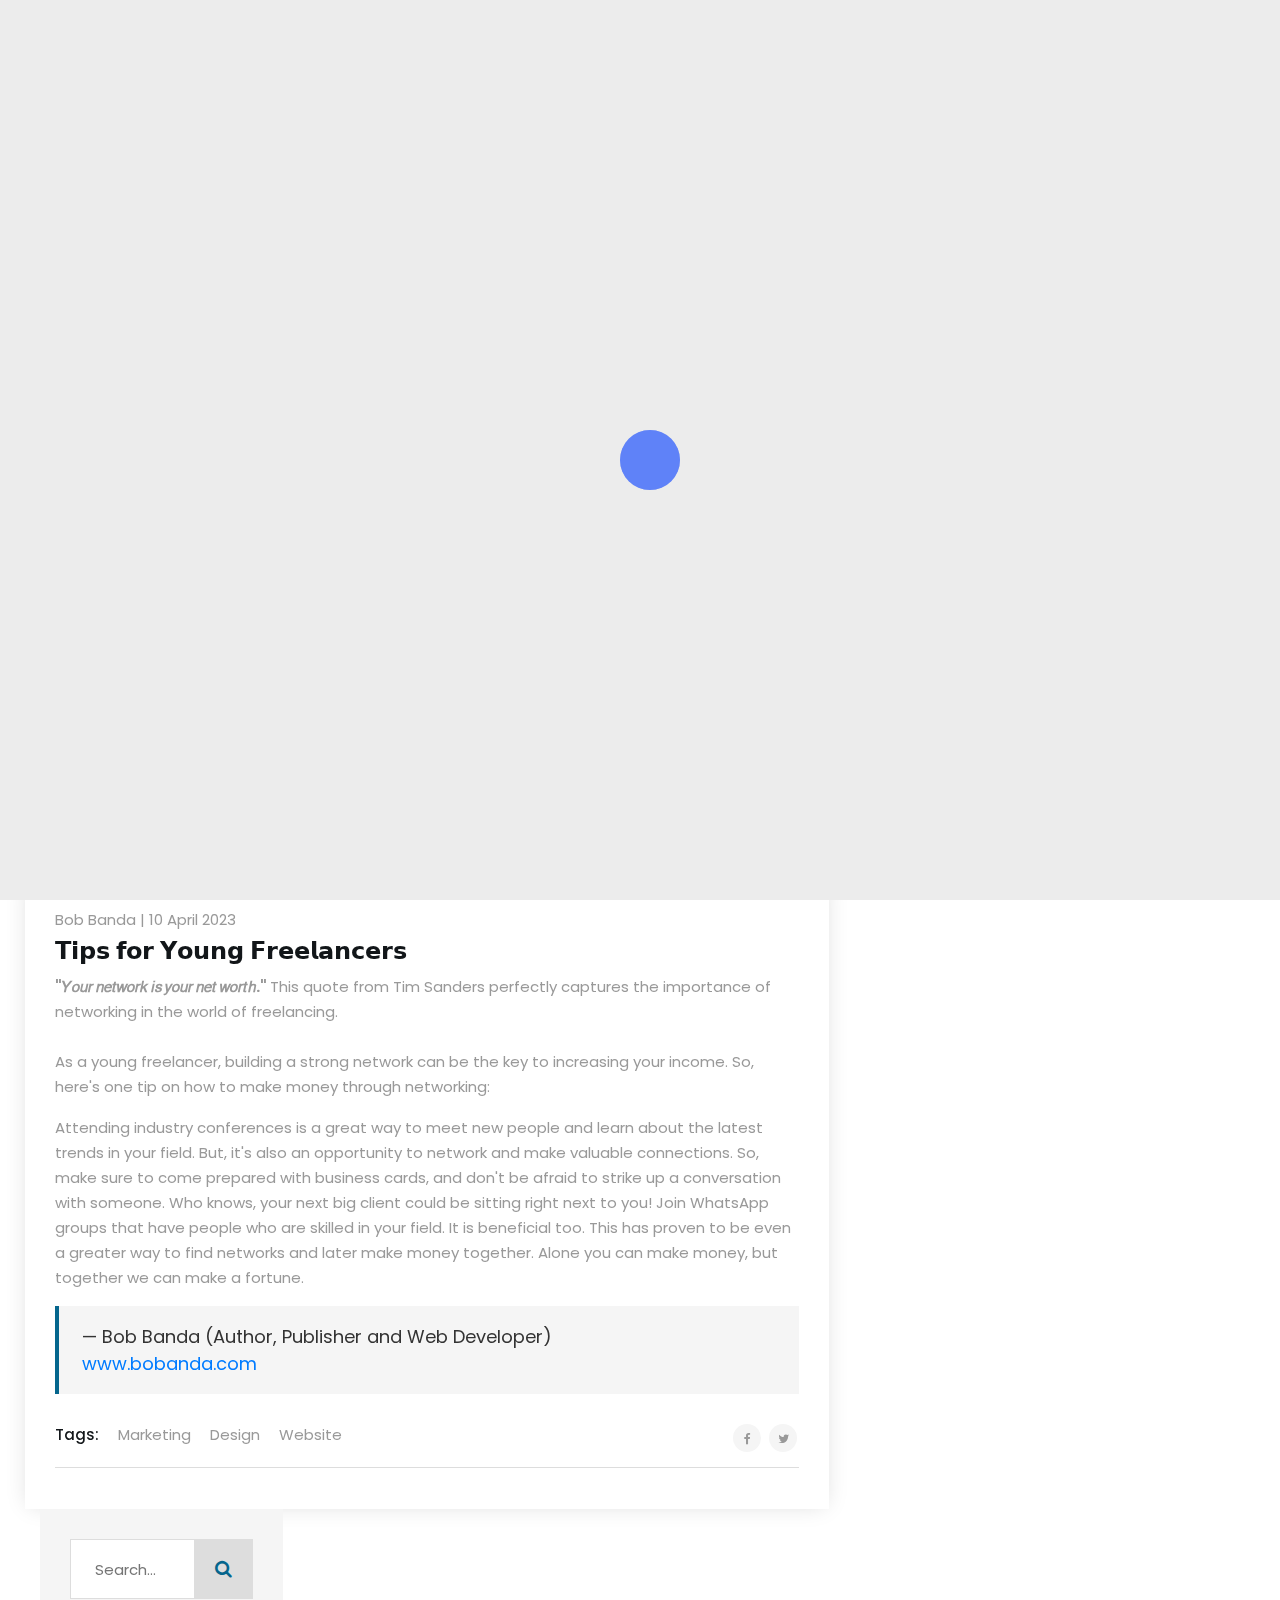
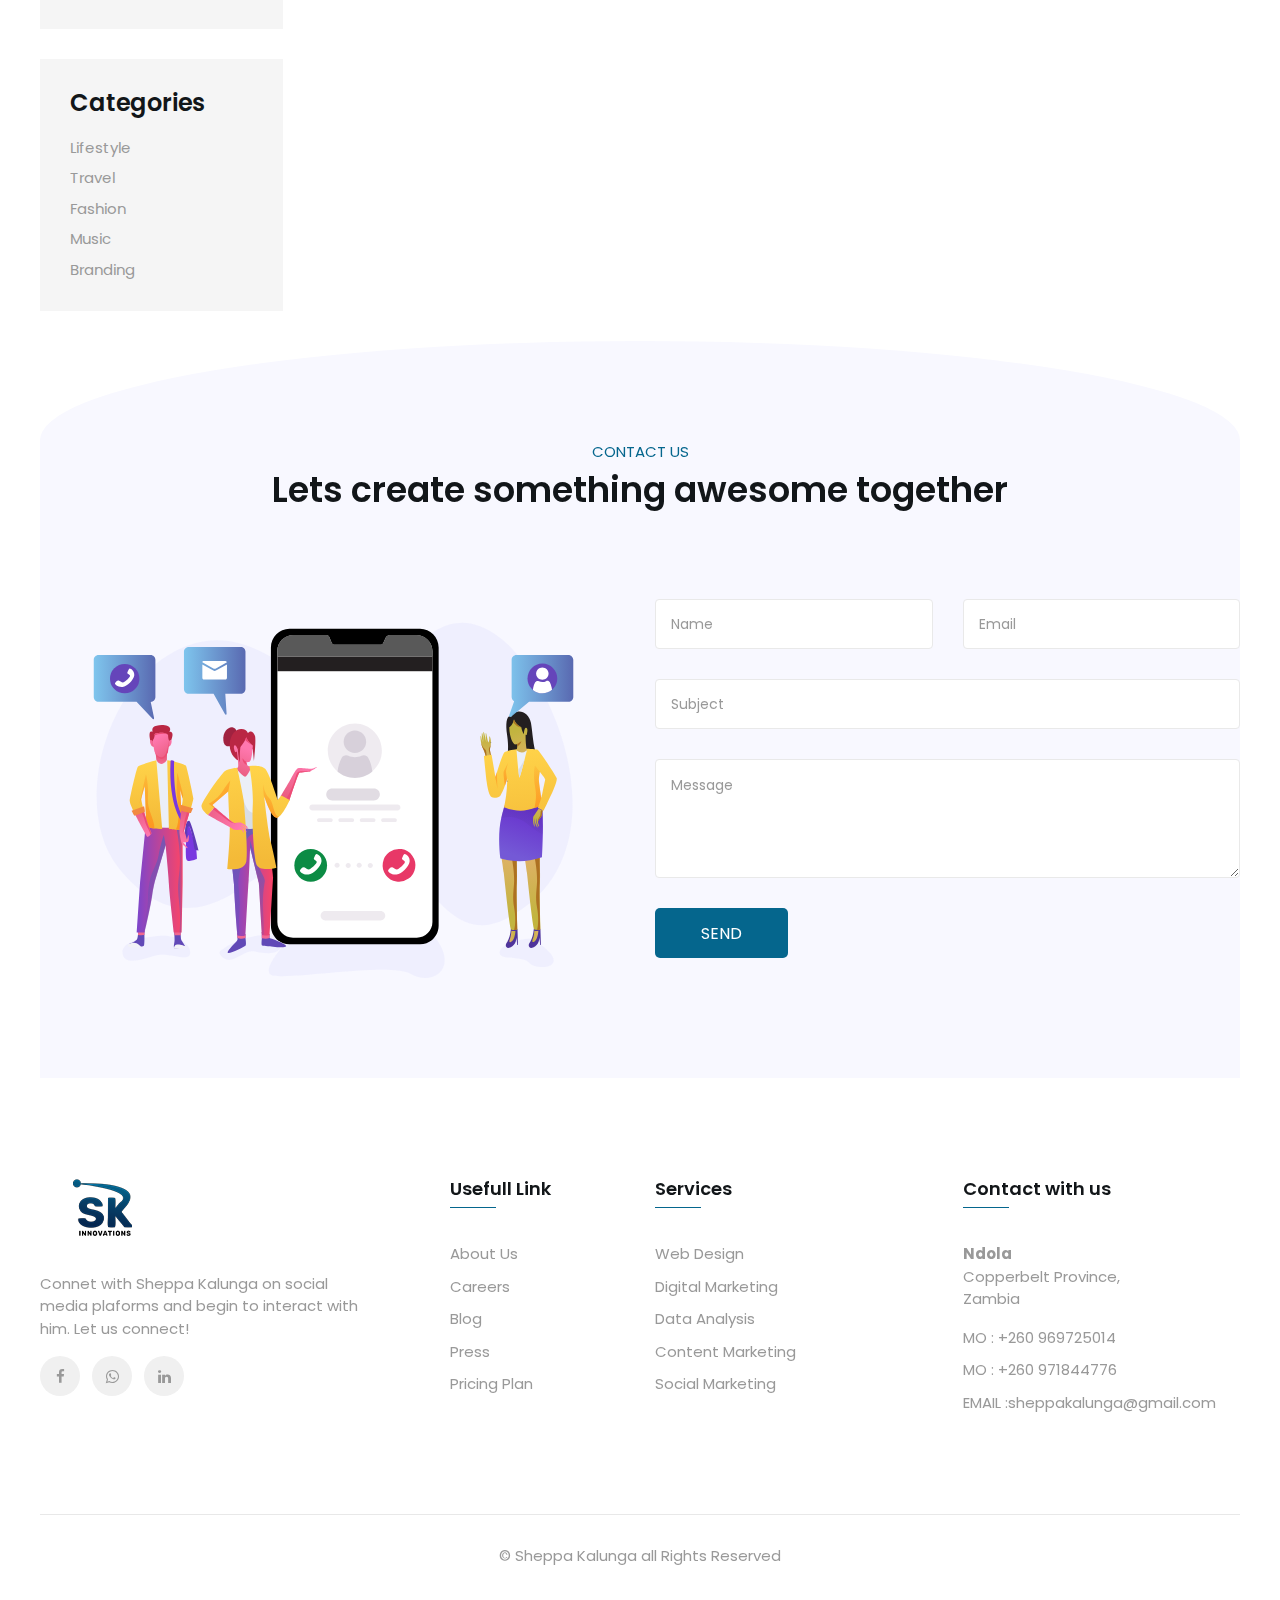
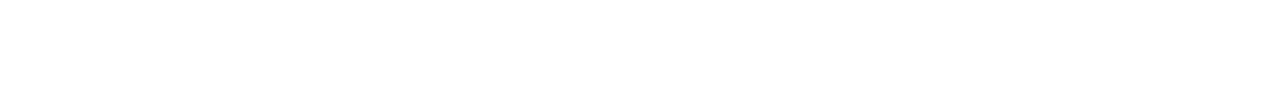
<file: SheppaWebsite/bob.html>
<!DOCTYPE html>
<html lang="en">
	<head>
		<title>Sheppa Kalunga</title>
		<meta charset="utf-8"/>
		<meta name="viewport" content="width=device-width, initial-scale=1, shrink-to-fit=no" />
		<meta name="description" content=""/>
		<meta name="keywords" content="Sheppa Kalunga Mark"/>
		<meta name="author" content="Sheppa Kalunga"/>
		<meta name="title" content=""/>
		<link type="image/x-icon" href="images/fav-icon.png" rel="icon">
		
		<link rel="stylesheet" type="text/css" href="css/font-awesome.min.css">
		<link rel="stylesheet" href="css/bootstrap.min.css">
		<link rel="stylesheet" type="text/css" href="css/magnific-popup.css">
		<link rel="stylesheet" type="text/css" href="css/animate.css">
		<link rel="stylesheet" type="text/css" href="css/bizord.css">
	
		<script async src="https://pagead2.googlesyndication.com/pagead/js/adsbygoogle.js?client=ca-pub-2653771442097294"
		crossorigin="anonymous"></script>
	</head>
	<body>
		<!-- Start preloader -->
		<div id="preloader">
			<div class="spinner" id="status">
			  <div class="double-bounce1"></div>
			  <div class="double-bounce2"></div>
			</div>
		</div>
		<!-- End preloader -->
	
		<!-- HEADER START -->
		<header class="navbar-info">
			<nav class="navbar navbar-expand-lg navbar-light navbar-me header">
				  <div class="container">
					  <a class="navbar-brand" href="index.html"><img src="images/logo.png" alt="logo"></a>
					  <button class="navbar-toggler navbar-icon" type="button" data-toggle="collapse" data-target="#navbarNav" aria-controls="navbarNav" aria-expanded="false" aria-label="Toggle navigation"><span class="navbar-toggler-icon"></span><span class="navbar-toggler-icon"></span><span class="navbar-toggler-icon"></span><span class="navbar-toggler-icon"></span></button>
					  <div class="collapse navbar-collapse float-right pt-0 mt-0" id="navbarNav">
						<ul class="nav navbar-nav ml-lg-auto mr-lg-0">
							<li class="page-scroll nav-item active">
								<a class="nav-link active fadeinleftbig hidden delay1" data-scroll href="#banner-part">HOME</a>
							</li>
							<li class="nav-item">
								<a class="nav-link fadeinleftbig hidden delay2" data-scroll href="#about-part">ABOUT</a>
							</li>
							<li class="nav-item">
								<a class="nav-link fadeinleftbig hidden delay3" data-scroll href="#price-part">PRICING</a>
							</li>
							<li class="nav-item">
								<a class="nav-link fadeinleftbig hidden delay4" data-scroll href="#news-part">PRODUCTS</a>
							</li>
							<li class="nav-item">
								<!-- <a class="nav-link fadeinleftbig hidden delay4" data-scroll href="blog-detail.html">BLOG</a> -->
								<a class="nav-link fadeinleftbig hidden delay4" href="blog.html" class="all-blog-link">BLOG</a>
							</li>
							<li class="nav-item">
								<a class="nav-link fadeinleftbig hidden delay5" data-scroll href="#contact-part">CONTACT</a>
							</li>
							<li class="nav-item">
								<a href="#quote-popup" class="quote-btn animall open-popup-link fadeinleftbig hidden delay6" id="quote-btn" data-effect="mfp-move-horizontal">GET A QUOTE</a>
							</li>
						</ul>
					</div>
				  </div>
			 </nav>
		</header>
		<div class="quote-part mfp-hide" id="quote-popup">		
			<div class="container">
				<div class="section-title">
					<span class="section-span">Get A Quote</span>
					<h2 class="text-center head-two">Get in touch with us today for awesome works.</h2>
					<!-- <p>Thank you for reaching Out to Us,We would Love to hear from you.</p> -->
				</div>
				<div class="row">
					<div class="col-lg-7">
						<form class="quote-form" action="https://formspree.io/f/myyadoag" method="POST">
							  <div class="row">
								<div class="col-md">
									  <input name="Name" class="form-control" placeholder="Name" required>
								</div>
								<div class="col-md">
									  <input name="Email" class="form-control" placeholder="Email" required>
								</div>
							  </div>
							  <div class="row">
								<div class="col-md">
									  <input name="Subject" class="form-control" placeholder="Subject" required>
								</div>
							  </div>
							  <div class="form-group">
								<textarea class="form-control" name="Message" placeholder="Compose Message..." rows="4" required></textarea>
							</div>
							<button type="submit" class="quote-contact-btn">SEND</button>
							<!-- <button type="submit" class="quote-contact-btn">CONTACT US NOW</button> -->
						</form>
					</div>
					<div class="col-lg-5">
						<div class="contact-detail-grp position-r">
							<div class="contact-middle">
								<div class="contact-detail">
									<h3 class="head-three">Give us a call</h3>
									<a href="tel:+260969725014">+260 969725014</a>
								</div>
								<div class="contact-detail">
									<h3 class="head-three">Send us an email</h3>
									<a href="mailto">sheppakalunga@gmail.com</a>
								</div>
								<div class="contact-detail social-ac">
									<h3 class="head-three">Follow us on</h3>
									<a href="https://web.facebook.com/profile.php?id=100006450518018"><i class="fa fa-facebook"></i></a>
								<a href="https://wa.link/eklcsp"><i class="fa fa-whatsapp"></i></a> 	
								<a href="https://www.linkedin.com/in/sheppa-kalunga-b0b439189/"><i class="fa fa-linkedin"></i></a> 
								</div>
							</div>
						</div>
					</div>
				</div>
			</div>
		</div>
	<!-- END HEADER-->
	<!-- MAIN START-->
	<main class="main">
		<div class="inner-banner-part" id="banner-part">
			<div class="inner-banner-content">
				<h1 class="head-one">BLOG DETAIL</h1>
				<div class="custom-bread">
                    <ul class="breadcrumb inline">
                        <li><a href="index.html">Home</a></li>
                        <li><a href="blog.html">Blog</a></li>
                        <li>Blog Detail</li>
                    </ul>
                </div>
			</div>
		</div>
		<div class="blog-part paddingtb detail">
			<div class="container">							
				<div class="row">
					<div class="col-12 col-lg-8 col-xl-8">
						<div class="row">
							<div class="col-xs-12 px-3 pl-xl-0">
								<div class="blog-detail-part">
									<img src="images/bob.jpg" alt="blog-detail-img" class="blog-img">
									<div class="detail-title">
										<span class="bloger-name">Bob Banda  | 10 April 2023</span>
										<h2 class="head-two">𝗧𝗶𝗽𝘀 𝗳𝗼𝗿 𝗬𝗼𝘂𝗻𝗴 𝗙𝗿𝗲𝗲𝗹𝗮𝗻𝗰𝗲𝗿𝘀</h2>
										
										<p>
											<b>"𝑌𝑜𝑢𝑟 𝑛𝑒𝑡𝑤𝑜𝑟𝑘 𝑖𝑠 𝑦𝑜𝑢𝑟 𝑛𝑒𝑡 𝑤𝑜𝑟𝑡ℎ." </b> 
                                            This quote from Tim Sanders perfectly captures the importance of networking in the world of freelancing.
										</p>
                                        <p>
                                            As a young freelancer, building a strong network can be the key to increasing your income. So, here's one tip on how to make money through networking:
                                        </p>
                                        <p>
                                            Attending industry conferences is a great way to meet new people and learn about the latest trends in your field.
But, it's also an opportunity to network and make valuable connections. So, make sure to come prepared with business cards, and don't be afraid to strike up a conversation with someone. 
Who knows, your next big client could be sitting right next to you!
Join WhatsApp groups that have people who are skilled in your field. It is beneficial too. This has proven to be even a greater way to find networks and later make money together.
Alone you can make money, but together we can make a fortune.
                                        </p>
										<div class="tag-text">
											— Bob Banda (Author, Publisher and Web Developer) <br>
                                            <a href="www.bobanda.com">www.bobanda.com</a> 
										</div>
										<!-- <p class="mt-4">Lorem Ipsums is simply dummy text of the print industry. Lorem Ipsum has industry's standard dummy text ever since. Lorem Ipsums is simply dummy text of the print industry. Lorem Ipsum has industry's standard dummy text ever since.Lorem Ipsums is simply dummy text of the print industry. Lorem Ipsum has industry's standard dummy text ever since. Lorem Ipsums is simply dummy text of the print industry. Lorem Ipsum has industry's standard dummy text ever since.</p>				 -->
										<div class="tag-social">
											<div class="detail-tags float-left">
												<h3 class="tag-title mb-0">Tags:</h3>
												<span><a href="javascript:void(0)">Marketing</a></span>
												<span><a href="javascript:void(0)">Design</a></span>
												<span><a href="javascript:void(0)">Website</a></span>

											</div>
											<div class="social-icon float-right">
												<a href=""><i class="fa fa-facebook" title="facebook"></i></a>
												<a href=""><i class="fa fa-twitter" title="twitter"></i></a>
												
											</div>
										</div>
										<div class="line"></div>
										<div class="comment-part">
											<!-- <h3 class="head-three">03 Comments</h3>
											<div class="commenter position-r">
												<img src="images/comment-img1.jpg" alt="comment-img">
												<div class="comment-msg">
													<span>John Doe  | 28 Sep 2019</span>
													<p class="w-80">Lorem ipsum dolor sit amet adipiscing elit sed do eiusmod tempor labore aliqua. Ut enim ad minim veniam, exercitation.</p>
													<a href="javascript:void(0)" class="reply-btn">Reply</a>
												</div>
											</div>
											<div class="line mb-0"></div>
											<div class="commenter w-88 ml-auto mt-30 position-r">
												<img src="images/comment-img2.jpg" alt="comment-img">
												<div class="comment-msg w-100">
													<span>John Doe  | 10 Oct 2019</span>
													<p class="w-80">Lorem ipsum dolor sit amet, consectetur adipiscing elit sed do eiusmod tempor labore dolore that magna aliqua.</p>
													<a href="javascript:void(0)" class="reply-btn">Reply</a>
												</div>
											</div>
											<div class="commenter w-88 ml-auto mt-30 position-r">
												<img src="images/comment-img3.jpg" alt="comment-img">
												<div class="comment-msg w-100">
													<span>John Doe  | 28 Oct 2019</span>
													<p class="mb-0 w-80">Lorem ipsum dolor sit amet, consectetur adipiscing elit sed do eiusmod tempor labore dolore that magna aliqua.</p>
													<a href="javascript:void(0)" class="reply-btn">Reply</a>
												</div>
											</div>
										</div> 
									</div>-->
									<!-- <div class="leave-comment-part">
										<h3 class="head-three">Leave A Comment</h3>
										<form>
										  	<div class="form-group">
										    	<input type="text" class="form-control" placeholder="Name">
										  	</div>
										  	<div class="form-group">
										    	<input type="text" class="form-control" placeholder="Subject">
										  	</div>
										  	<div class="form-group">
										    	<input type="text" class="form-control" placeholder="Email">
										  	</div>
										  	<div class="form-group">
											    <textarea class="form-control" placeholder="Message" rows="5"></textarea>
											</div>
										  	<button type="submit" class="btn comment">POST COMMENT</button>
										</form>
									</div> -->
								</div>
							</div>
						</div>
					</div>
					<div class="col-12 col-lg-4 col-xl-4">
						<div id="sidebar-main" class="sidebar sidebar-default sidebar-separate sidebar-fixed">
                            <div class="sidebar-content">
                                <div class="sidebar-category sidebar-default">
                                    <div class="category-content searching">
                                        <input type="text" name="name" placeholder="Search...">
                                        <a href="#">
                                        	<i class="fa fa-search" title="search"></i>
                                        </a>
                                    </div>
                                </div>
                                <div class="sidebar-category cat-data sidebar-default">
                                    <div class="category-content">
                                        <div class="cat-detail">
                                            <h2 class="cat-title">Categories</h2>
                                            <ul class="cat-grp pl-0 mb-0">
                                                <li class="cat-item"><a href="javascript:void(0)" class="cat-link">Lifestyle</a></li>
                                                <li class="cat-item"><a href="javascript:void(0)" class="cat-link">Travel</a></li>
                                                <li class="cat-item"><a href="javascript:void(0)" class="cat-link">Fashion</a></li>
                                                <li class="cat-item"><a href="javascript:void(0)" class="cat-link">Music</a></li>
                                                <li class="cat-item"><a href="javascript:void(0)" class="cat-link">Branding</a></li>
                                              
                                            </ul>
                                        </div>
                                    </div>
                                </div>
                                <!-- <div class="sidebar-category sidebar-default">
                                    <div class="category-content">
                                        <h2 class="cat-title">Popular Posts</h2>
                                        <div class="recent-post">
                                            <div class="recent inline">
                                                <a href="blog-detail.html"><img src="images/post-img1.jpg" alt="related-prod-img"></a>
                                                <div class="recent-detail">
                                                	<span class="post-date">28 Oct 2019</span>
                                                    <a href="blog-detail.html" class="post-title">Cras et mauris eu tellus laoreet</a>
                                                </div>
                                            </div>
                                            <div class="recent inline">
                                                <a href="blog-detail.html"><img src="images/post-img2.jpg" alt="related-prod-img"></a>
                                                <div class="recent-detail">
                                                	<span class="post-date">10 Oct 2019</span>
                                                    <a href="blog-detail.html" class="post-title">Proin vestibulum eleifend felis et</a>
                                                </div>
                                            </div>
                                            <div class="recent inline">
                                                <a href="blog-detail.html"><img src="images/post-img3.jpg" alt="related-prod-img"></a>
                                                <div class="recent-detail">
                                                	<span class="post-date">28 Sep 2019</span>
                                                    <a href="blog-detail.html" class="post-title">Do am he horrible dist marriage</a>
                                                </div>
                                            </div>
                                        </div>
                                    </div> 
                                </div>-->
                                <!-- <div class="sidebar-category sidebar-default">
                                    <div class="category-content">
                                        <h2 class="cat-title">Tags</h2>
                                        <div class="tags-grp">
                                            <a href="javascript:void(0)" class="tag">Events</a>
                                            <a href="javascript:void(0)" class="tag">Walk Roof</a>
                                            <a href="javascript:void(0)" class="tag">Powels</a>
                                            <a href="javascript:void(0)" class="tag">Horrible Distance</a>
                                            <a href="javascript:void(0)" class="tag">Walk Roof</a>
                                            <a href="javascript:void(0)" class="tag">Events</a>
                                            <a href="javascript:void(0)" class="tag">Walk Roof</a>
                                            <a href="javascript:void(0)" class="tag">Powels</a>
                                        </div>
                                    </div>
                                </div> -->
                            </div>
                        </div>
					</div>
				</div>
			</div>
		</div>
		<div class="contactus-part bg-color-md pt-100" id="contact-part">
			<div class="section-title">
				<span class="section-span">CONTACT US</span>
				<h2 class="head-two">Lets create something awesome together</h2>
			</div>
			<div class="container">
				<div class="row">
					<div class="col-12 col-md-6">
						<div class="img-box">
							<img src="images/contact-img.svg" class="contanim" alt="contact-img">
						</div>		
					</div>
					<div class="col-12 col-md-6">
						<div class="form-detail">
                           	<form action="https://formspree.io/f/myyadoag" method="POST">
                                <div class="row">
								    <div class="col-xs-12 col-md">
								      	<input name="Text" type="text" class="form-control" placeholder="Name" required>
								    </div>
								    <div class="col-xs-12 col-md">
								      	<input name="Email" type="text" class="form-control" placeholder="Email" required>
								    </div>
								</div>
								<div class="form-group">
                                    <input name="Subject" type="text" class="form-control" placeholder="Subject" required>
                                </div>
                                <div class="form-group">
                                   	<textarea name="Message" class="form-control" rows="4" placeholder="Message" required></textarea>
                                </div>
                                <button type="submit" class="send">SEND</button>
                            </form>
                        </div>
					</div>
				</div>
			</div>
		</div>
		<footer class="footer-part">
			<div class="container pb-100 pb-60-md">
				<div class="row">
					<div class="col-12 col-md-4">
						<a href="index.html"><img src="images/logo.png" alt="logo"></a>
						<p class="footer-p">Connet with Sheppa Kalunga on social media plaforms and begin to interact with him. Let us connect!</p>
						<div class="social-media">	
							<a href="https://web.facebook.com/profile.php?id=100006450518018"><i class="fa fa-facebook"></i></a>
							<a href="https://wa.link/eklcsp"><i class="fa fa-whatsapp"></i></a> 	
							<a href="https://www.linkedin.com/in/sheppa-kalunga-b0b439189/"><i class="fa fa-linkedin"></i></a> 
						</div>
					</div>
					<div class="col-12 col-md-2">
						<h3 class="head-three">Usefull Link</h3>
						<div class="head-line"></div>
						<ul class="footer-menu">
							<li><a href="https://wa.link/eklcsp">About Us</a></li>
							<li><a href="https://wa.link/eklcsp">Careers</a></li>
							<li><a href="https://wa.link/eklcsp">Blog</a></li>
							<li><a href="https://wa.link/eklcsp">Press</a></li>
							<li><a href="https://wa.link/eklcsp">Pricing Plan</a></li>
						</ul>
					</div>
					<div class="col-12 col-md-3">
						<h3 class="head-three">Services</h3>
						<div class="head-line"></div>
						<ul class="footer-menu">
							<li><a href="https://wa.link/eklcsp">Web Design</a></li>
							<li><a href="https://wa.link/eklcsp">Digital Marketing</a></li>
							<li><a href="https://wa.link/eklcsp">Data Analysis</a></li>
							<li><a href="https://wa.link/eklcsp">Content Marketing</a></li>
							<li><a href="https://wa.link/eklcsp">Social Marketing</a></li>
						</ul>
					</div>
					<div class="col-12 col-md-3">
						<h3 class="head-three">Contact with us</h3>
						<div class="head-line"></div>
						<p class="footer-p"><b>Ndola</b> <br>Copperbelt Province, <br>Zambia</p>
						<ul class="footer-menu">
							<li>MO :<a href="tel:+260969725014"> +260 969725014</a></li>
							<li>MO :<a href="tel:+260971844776"> +260 971844776</a></li>
							<li>EMAIL :<a href="mailto">sheppakalunga@gmail.com</a></li>
						</ul>
					</div>
				</div>
			</div>
			<div class="bottom-footer">
				<div class="container">
					<div class="row">
						<div class="col-12">
							<div class="w-100">
								<p class="mb-0">&copy; Sheppa Kalunga all Rights Reserved <a href="www.sheppakalunga.com" target="_blank" title="TemplatesCoder"></a></p>
							</div>
						</div>
					</div>
				</div>
			</div>
		</footer>
	</main>
	<!-- END MAIN-->
	<script src="js/jquery.min.js"></script>
	<script src="js/popper.min.js"></script>
	<script src="js/bootstrap.min.js"></script>
	<script src="js/jquery.magnific-popup.min.js"></script>
	<script src="js/owl.carousel.min.js"></script>
	<script src="js/viewportchecker.js"></script>
	<script src="js/custom.js"></script>

	<script>
		jQuery(document).ready(function(){
        	jQuery('.bounceInLeft,.lightSpeedIn,.bounceInUp,.bounceInDown,.bounceInRight,.rotateInUpLeft,.zoomIn,.rubberBand,.rollIn,.rollOut,.zoomInDown,.fadeInDownBig,.fadeInUpBig,.fadeInLeftBig,.fadeInRightBig,.fadeInLeft,.fadeInRight,.flipInX,.rotateInDownRight,.rotateInDownLeft,.float_left_right_two,.fadeInUp,.flash,.fadeinleftbig').addClass("hidden").viewportChecker({
          	classToAdd: 'visible animated',
          	offset: 50
       		});
      	});            
	</script>
	<script>
	$('.nav-link').on('click',function(e) {
        $('a.nav-link').removeClass('active');
        $(this).addClass('active');
    });
	</script>
</body>
</html>
</file>
<file: SheppaWebsite/css/bizord.css>
@charset "utf-8";
/*CSS Document*/
/* Table of Contents
   - - - - - - - - -
	* Basic Style
		- zoom
		- preloader
	* Header 
	* Banner part
	* Our Services Part
	* About-us Part
	* Testimonial Part
	* What-We Part
	* Progressbar
	* Pricing Plan Part
	* News Part
	* Contactus Part
	* Footer Part
	* Breadcrumb
	* Pagination
	* Blog Page
    * Blog Detail Page
   - - - - - - - - -
*/

/*Basic Style Start*/
@import url('https://fonts.googleapis.com/css?family=Poppins:400,500,600,700,800,900&display=swap');

* {outline: none !important;padding: 0;margin: 0;}
a,a > *,input,button,.animall{transition: all 0.4s ease 0s; -webkit-transition: all 0.4s ease 0s;-moz-transition: all 0.4s ease 0s;-ms-transition: all 0.4s ease 0s;-o-transition: all 0.4s ease 0s;}
body{font-family: 'Poppins',sans-serif;font-size: 15px;overflow-x: hidden;}
a{text-decoration: none!important;}
a:hover{color:#05668D!important;}
img {max-width: 100%;}
.container{max-width: 1200px!important;}
.d-ib100{display: inline-block;width: 100%;}
.inline{display: inline-block;}
.img-box img{max-width: 100%;}
.centered{text-align: center;}
.position-r{position: relative;}
.position-a{position: absolute;}
.paddingtb{padding: 100px 0;}
.over-hidden{overflow: hidden!important;}
.visible{opacity: 1;}
.animated.fadeIn{-webkit-animation-name: fadeIn;-moz-animation-name: fadeIn;-o-animation-name: fadeIn;animation-name: fadeIn;}
.hidden {visibility: hidden;}

/*zoom*/
.zoom{display: block; overflow: hidden; position: relative;}
.zoom img{transition: all 0.3s;-moz-transition: all 0.3s;-webkit-transition: all 0.3s;-o-transition: all 0.3s;}
.zoom:hover img{-moz-transform: scale(1.1);-webkit-transform: scale(1.1);-o-transform: scale(1.1);-ms-transform: scale(1.1);transform: scale(1.1);}
/*End*/

/*Button hover*/
.banner-part .banner-content .started-btn:hover{transition: .5s;color: #05668D!important;}
.contactus-part .form-detail .send:hover,.banner-part .banner-content .started-btn:hover,.header .quote-btn:hover{box-shadow: 0px 10px 26px -7px rgba(0,0,0,0.25);color: #fff!important;-ms-transform: translateY(-2px);transform: translateY(-2px);}
/*End hover*/

/*preloader*/
#preloader {
    position: fixed;
    top: 0;
    left: 0;
    width: 100%;
    height: 100%;
    background-color: 
    #ececec;
    z-index: 9999;
}

.spinner {
    height: 50px;
    left: 50%;
    margin-left: -20px;
    margin-top: -20px;
    position: relative;
    top: 50%;
    width: 50px;
}

.spinner .double-bounce1, .spinner .double-bounce2 {
    width: 120%;
    height: 120%;
    border-radius: 50%;
	-moz-border-radius: 50%;
	-webkit-border-radius: 50%;
	-o-border-radius: 50%;
    background-color: #446efa;
    opacity: .6;
    position: absolute;
    top: 0;
    left: 0;
    -webkit-animation: bounce 2s infinite ease-in-out;
    animation: bounce 2s infinite ease-in-out;
}
.spinner .double-bounce2 {
    -webkit-animation-delay: -1s;
    animation-delay: -1s;
}

@-webkit-keyframes bounce {
  0%,100% {
    -webkit-transform: scale(0);
  }
  50% {
    -webkit-transform: scale(1);
  }
}
@keyframes bounce {
  0%,100% {
    transform: scale(0);
    -webkit-transform: scale(0);
  }
  50% {
    transform: scale(1);
    -webkit-transform: scale(1);
  }
}
/*End*/

/*Basic Style End*/

/*Header Section*/
.navbar-info{width: 100%;z-index: 999;position: absolute;}
.navbar-info.header-fixed {position: fixed;top:0;width: 100%;}
.header-fixed .navbar-me {background-color:#fff !important;padding: 20px 0px;margin-bottom: 5px;z-index:888;box-shadow: 0px 5px 16px -3px rgba(0,0,0,0.10);}
.header-right-menu{padding: 5px 15px !important;}
.navbar .navbar-brand{transition: unset; -webkit-transition:unset;-moz-transition: unset;-ms-transition: unset;-o-transition: unset;}
.navbar-me{
	padding:50px 0px 0;
	background-color: transparent;
	top: 0px;
	border: unset;
	border-radius: 0px;
	-moz-border-radius: 0px;
	-webkit-border-radius: 0px;
	-o-border-radius: 0px;
	transition: all 1s;
}
.navbar-collapse{text-align: center;border-top-width: 0px;padding-top: 10px;margin-top: 5px;}
.navbar-default .navbar-toggle:focus, .navbar-default .navbar-toggle:hover{background-color: transparent;}
.menu-collapsed-button{margin: 20px 15px 10px 15px!important;}
.header .navbar-nav .nav-item .nav-link{font-size: 16px;padding: 0px 26px;text-shadow: 0 0 0 #121619, 0 45px 0 #05668D!important;overflow: hidden;transition: all .4s ease!important;color: transparent!important;}
.header .navbar-nav .nav-item .nav-link.active,.header .navbar-nav .nav-item .nav-link:hover{text-shadow: 0 -45px 0 #111, 0 0 0 #05668D!important;}
.header .navbar-nav{margin-right: 40px;}
.header .quote-btn{
	color: #fff;
	padding: 14px 22px 12px;
	border-radius: 5px;
	-moz-border-radius: 5px;
	-webkit-border-radius: 5px;
	-o-border-radius: 5px;
	font-size: 16px;
	border: 1px solid transparent!important;
	position: relative;
	z-index: 1;
	overflow: hidden;
	background-color: #05668D;
	margin-left: 48px;
}
/*End Header*/

/*quote popup*/
.quote-part{position: relative;background-color: #fff;margin: 20px auto;transition: 1s all;max-width: 1000px;padding: 50px;font-family: 'Poppins',sans-serif;}
.mfp-bg{background:#121619;opacity: 0.8;}
.mfp-close-btn-in .mfp-close{color: #fff;background-color: #05668D;opacity: 1;}
.mfp-close-btn-in .mfp-close:hover{background-color:#e62549;}
.quote-part .section-title {margin-bottom: 30px; padding-bottom: 0;}
.quote-part .quote-title{margin-bottom: 30px;}
.quote-part .quote-title .head-two{font-size: 35px;font-weight: 600;margin-bottom: 5px;}
.quote-part .quote-title p{color:#999;font-size: 16px;}
.quote-part .form-control{height: 50px;margin-bottom: 30px;box-shadow: none;border-color:#ced4da;font-size: 14px;border: 1px solid #ddd;color:#999;}
.quote-part .form-control::placeholder{color: #999;}
.quote-part textarea.form-control{height: unset;}
.quote-part .quote-contact-btn{
	background-color: #05668D;
	border: none;
	text-align: center;
	border-radius: 5px;
	-moz-border-radius: 5px;
	-webkit-border-radius: 5px;
	-o-border-radius: 5px;
	display: inline-block;
	color: #fff;
	font-size: 16px;
	padding: 13px 45px 11px;
}
.quote-part .quote-contact-btn:hover{color:#fff!important;background-color:#e62549;}
.quote-part .contact-detail-grp{height: 100%;width: 100%;background-color: #f5f5f5;text-align: center;position: relative;}
.quote-part .contact-detail-grp .contact-detail{margin-bottom: 20px;}
.quote-part .contact-detail-grp .contact-detail:last-child{margin-bottom: 0;}
.quote-part .contact-detail-grp .contact-middle{top: 50%;transform: translateY(-50%);position: absolute;left: 0;right: 0;margin:auto;}
.quote-part .contact-detail-grp .contact-detail .head-three{color:#999;font-weight:500;font-size: 15px;margin-bottom: 5px;}
.quote-part .contact-detail-grp .contact-detail a{color: #f36d86;font-weight:600;font-size: 18px;}
.quote-part .contact-detail-grp .contact-detail.social-ac .head-three{margin-bottom: 10px;}
.quote-part .contact-detail-grp .contact-detail.social-ac i{
	text-decoration: none;
	font-size: 14px;
	color: #f36d86;
	width: 35px;
	height: 35px;
	background: #fff;
	text-align: center;
	border-radius: 5px;
	-moz-border-radius: 5px;
	-webkit-border-radius: 5px;
	-o-border-radius: 5px;
	-webkit-transition: all .5s;
	-o-transition: all .5s;
	transition: all .5s;
	display: inline-block;
	padding-top: 10px;
	margin: 0 4px;
}
.quote-part .contact-detail-grp .contact-detail.social-ac i:hover{background-color: #05668D;color:#fff;}
/*End quote popup*/

/*Banner part*/
.banner-part{position: relative;padding-top:100px;background-repeat: no-repeat;padding-bottom: 150px;height: 115vh;}
.section-icons{position: absolute;left: 0;right: 0;top: 0;bottom: 0;}
.banner-part .banner-bg-left{left: -283px;top: -50px;width: 615px;height: 370px;}
.banner-part .banner-bg-right{right: -270px;bottom: 0;width: 930px;}
.banner-part .section-icons .banner-shape-one{left: 2%;bottom: 15%;width: 55px;height: 55px;}
.banner-part .section-icons .banner-shape-two{right: 0;left:-110px;top: 28%;margin:0 auto;width: 30px;height: 25px;}
.banner-part .section-icons .banner-shape-three{left: 36%;bottom: 25%;width: 50px;height: 50px;}
.banner-part .section-icons .banner-shape-four{left: 20%;bottom: 42%;width: 20px;height: 20px;}
.banner-part .banner-content{position: relative;padding-top: 130px;}
.banner-part .banner-image{padding-top: 80px;}
.banner-part .banner-content .banner-heading{font-size: 46px;color:#121619;font-style: italic;font-weight:lighter;}	
.banner-part .banner-content .banner-heading span{color: #05668D;}
.banner-part .banner-content .head-one{font-size: 54px;font-weight: 700;color:#121619;letter-spacing: -3px;}
.banner-part .banner-content .banner-p{color: #121619;margin-bottom: 30px;}
.banner-part .banner-content .started-btn{
	color: #fff;
	padding: 14px 24px 12px;
	border-radius: 5px;
	-moz-border-radius: 5px;
	-webkit-border-radius: 5px;
	-o-border-radius: 5px;
	font-size: 16px;
	display: inline-block;
	border: 1px solid transparent!important;
	position: relative;
	z-index: 1;
	overflow: hidden;
	background-color:#05668D;
}
.banner-image img{
	animation: MoveUpDown 2s linear infinite;
    display: inline-block;
    max-width: 530px;
}
@keyframes MoveUpDown{0%,100%{top:0}50%{top:10px}}
/*End Banner Part*/

/*Brand part*/
.brand-part{height: 100px;display: flex;align-items: center;background-color:#fff;border-bottom: 2px solid #f0f0f0;}
.brand-part .col-xs-12{overflow: hidden;}
.brand-part .brand-slider .owl-stage-outer{position: relative;overflow: hidden;}
.brand-part .brand-slider .item {text-align: center;}
.brand-part .brand-slider .owl-nav{display: none;}
.brand-part .brand-slider .owl-item{float: left;}	
.brand-part .brand-img img{-webkit-filter: grayscale(100%);filter: grayscale(100%);
	-webkit-transition: all 0.3s;
	transition: all 0.3s;
	opacity: 0.7;}
.brand-part .brand-img img:hover{filter: grayscale(0%);opacity: 1;}
/*End Brand Part*/

/*Mask Image White Bg*/
.mask-img{mask-image: url(../images/about-white-bg.svg);-webkit-mask-image: url(../images/about-white-bg.svg);mask-mode: alpha;-webkit-mask-mode: alpha;mask-repeat: no-repeat;-webkit-mask-repeat: no-repeat;mask-size: 100%;-webkit-mask-size: 100%;mask-position: center;-webkit-mask-position: center;background-color: #fff;}
/*End Mask Image Bg*/

/*Our Services Part*/
.our-services-part{position:relative;background:url(../images/service-bg-img.svg)no-repeat;background-size:auto 76%;font-family:'Poppins',sans-serif;background-position:center bottom;}
.bg-grey{background-color: #f8f8ff;}
.pt-120{padding-top: 120px;}
.py-120{padding: 100px 0 140px;}
.our-services-part .service-shape .service-shape-one{top:16%;left: -8%;right:0;margin:0 auto;width: 25px;height: 25px;}
.our-services-part .service-shape .service-shape-two{left:0%;top: 18%;margin:0 auto;width: 50px;height: 50px;}
.our-services-part .service-shape .service-shape-three{left: 20%;bottom: 59%;width: 15px;height: 15px;}
.our-services-part .service-shape .service-shape-four{left:17%;bottom: 18%;margin:0 auto;width: 50px;height: 50px;}
.our-services-part .service-shape .service-shape-five{left: 11%;bottom: -22%;width: 337px;height: 569px;z-index: 88;width: 100%;}
.our-services-part .service-shape .service-shape-six{right: 33%;bottom: 13%;width: 55px;height: 55px;display: inline-block;}
.our-services-part .service-shape .service-shape-seven{right: 17%;bottom: 26%;width: 15px;height: 15px;}
.section-title{font-family: 'Poppins', sans-serif;text-align: center;padding-bottom: 80px;}
.section-title .section-span{font-size: 15px;color:#05668D;}
.section-title .head-two{font-size: 35px;font-weight: 600;color: #121619;margin-top: 5px;}
.our-services-part .service-detail-grp{margin: 0 auto; max-width: 955px;}
.our-services-part .services-detail{
	text-align: center;
	background-color: #fff;
	padding: 23px 20px;
	box-shadow: 0px 0px 22px -4px rgba(0,0,0,0.15);
	z-index: 99;/* width: 210px; */
	transition: all 0.3s ease 0s;
	-moz-transition: all 0.3s ease 0s;
	-webkit-transition: all 0.3s ease 0s;
	-o-transition: all 0.3s ease 0s;
}
.our-services-part .services-detail .head-three{color: #121619;font-size: 16px;font-weight: 600;margin: 18px 0 15px;}
.our-services-part .services-detail p{color:#999999;margin-bottom: 0;}
.service-detail-grp .services-detail:hover{transform: translateY(-20px);}
/*End Services Part*/

/*About-us Part*/
.pt-100{padding-top: 100px;}
.pt-85{padding-top: 85px;}
.pb-100{padding-bottom: 100px;}
.aboutus-img-mainpart {
	position: relative;
	display: inline-block;
}
.aboutus-img{z-index: 20;position: relative;padding-top: 16px;}
.about-bg{width: 460px;}
.our-services-part .about-pink-shape {
	position: absolute;
	top: 0px;
	width: 360px;
	height: 403px;
	max-width: 77%;
	left: 0;
}
.our-services-part .about-pink-shape > svg {max-width: 100%;}
.our-services-part .aboutus-detail p{color:#999;line-height: 25px;}
.our-services-part .aboutus-detail ul{list-style: none;}
.our-services-part .aboutus-detail ul li:before{
	background-image:url(../images/list-icon.png);
	background-repeat: no-repeat;
	content:'';
	display: inline-block;
	left: 0;
	height: 15px;
	width: 15px;
	position: absolute;
    top: 4px;
}
.our-services-part .aboutus-detail ul li{color: #121619;/* font-size: 18px; */margin-bottom: 5px;position: relative;padding-left: 20px;}
/*End About-us Part*/

/*Testimonial Part*/
.testimonial-inner {
	max-width: 585px;
	margin: 0 auto;
}
.testimonial-part ul li a.active:after {
	content: '';
	width: 90px;
	height: 90px;
	border: 10px solid #05668D;
	border-radius: 50%;
	-moz-border-radius: 50%;
	-webkit-border-radius: 50%;
	-o-border-radius: 50%;
	position: absolute;
	top: 15px;
	left: 15px;
	animation: pulsate infinite 1.25s;
}
@-webkit-keyframes pulsate {
  0% {
    -webkit-transform: scale(1, 1);
    opacity: 0.5;
  }
  100% {
    -webkit-transform: scale(1.2, 1.2);
    opacity: 0;
  }
}
.testimonial-part{font-family: 'Poppins', sans-serif;padding-top: 100px;}
.testimonial-part img {max-width: 100%;}
.testimonial-part .client-msg{color: #121619; font-size: 16px;padding-top: 15px;}
.testimonial-part .client-name{font-size: 18px;color: #05668D;font-weight: 600;font-style: italic; margin-bottom: 0;}
.testimonial-part .client-name span{font-size: 12px;font-weight: 400;}
.testimonial-part ul li a img{
	height: 80px;
	width: 80px;
	border-radius: 50%;
	-moz-border-radius: 50%;
	-webkit-border-radius: 50%;
	-o-border-radius: 50%;
	border: 4px solid #05668D;
}
.testimonial-part ul li a.testi-img1{left: 0;top: 0;}
.testimonial-part ul li a.testi-img2{right: 6%;bottom: 10%;}
.testimonial-part ul li a.testi-img3{left: 40%;margin: auto;top:22%;}
.testimonial-part ul li a.testi-img4{bottom: 0%;left:17%;margin:auto;}
.testimonial-part ul li a.testi-img5{right: 10px;top: -23px;}
.testimonial-part ul li a {
    padding: 20px;
    display: block;
    position: absolute;
    z-index: 2;
}
.testimonial-part ul li a.active .imgborder{border:4px solid #05668D;}
.nav-tabs{border:0px solid #fff!important;}
.testimonial-part .client-detail-grp .client-detail{display: none;}
.testimonial-part .client-detail-grp .client-detail.active{display: block;}
/*End Testimonial Part*/

/*What-We Part*/
.what-we-part .whatwe-pink-shape{position: absolute;left:21px;top: -27px;width: 423px;height: 500px;}
/* .what-we-part .section-title .head-two{line-height: 50px;margin-top: 0;} */
.what-p{margin-top: 25px;color:#999;line-height: 25px;}
.site-performance {
    margin-bottom: 65px;
}
.whatwe-bg-img{z-index: 2;position: relative;}
.whatwe-bg-img img{max-width: 100%;}
.what-we-part .whatwe-shape .shape-one{position: absolute;left: 20%;bottom: 42%;width: 20px;height: 20px;display: inline-block;}
.what-we-part .whatwe-shape{right: 0;left: 0;top: 0;bottom: 0;}
.what-we-part .inner-shape1{width: 30px;height: 30px;left: -13px;top:50px;}
.what-we-part .inner-shape2{width: 40px;height: 40px;left: 0px;top:300px;}
.what-we-part .inner-shape3{width: 20px;height: 20px;left:15%;top:32%;}
.what-we-part .inner-shape4{width: 66px;height: 20px;left:10%;top:44%;}
.what-we-part .inner-shape5{width: 40px;height: 40px;left:3%;bottom:100px;}
.what-we-part .inner-shape6{width: 40px;height: 20px;left:3%;bottom:0px;}
.what-we-part .inner-shape7{width: 40px;height: 20px;left:23%;top:120px;}
.what-we-part .inner-shape8{width: 66px;height: 20px;left:40%;top:120px;}
.what-we-part .inner-shape9{width: 40px;height: 40px;left:44%;top:170px;}
.what-we-part .inner-shape10{width: 66px;height: 20px;left:42%;bottom:13%;}
.what-we-part .inner-shape11{width: 30px;height: 30px;left:53%;bottom:22%;}
.what-we-part .inner-shape12{width: 40px;height: 40px;right:0%;top:9%;}
.what-we-part .inner-shape13{width: 20px;height: 20px;right:5%;bottom:20%;}
.what-we-part .inner-shape14{width: 40px;height: 40px;right:0%;bottom:5%;}
.dot-bg{position: absolute;top: 40px;left: 15%;}
/*End What-We Part*/

/*Progressbar*/
svg.radial-progress{height: auto;max-width: 100px;transform: rotate(-90deg);width: 100%;}
ul{list-style: none;}
.site-performance .row{margin-left: -10px;margin-right: -10px;}
.what-we-part .site-performance ul li{float:left;margin:10px 0;text-align: center;padding: 0 10px;max-width: 33.33%;}
svg.radial-progress circle{fill: rgba(0,0,0,0);stroke:#05668D;stroke-width:8px;stroke-dashoffset: 219.91148575129;}
svg.radial-progress.green circle{stroke: #67de80;}
svg.radial-progress.green text{fill:#67de80;}
svg.radial-progress.orange circle{stroke: #fb6a2f;}
svg.radial-progress.orange text{fill:#fb6a2f;}
svg.radial-progress circle.incomplete{opacity: 0.5;}
svg.radial-progress text{font-size: 18px;text-anchor: middle;font-weight: 700;font-family: 'Poppins', sans-serif;fill:#db4567;}
svg.radial-progress text.prdata{font-size:10px;font-weight: 400;fill:#111;}
svg.radial-progress circle.complete{stroke-dasharray:219.91148575129;}
/*End Progressbar*/

/*Pricing Plan Part*/
.pb-150{padding-bottom: 150px;}
.zi-2{z-index: 2;}
.pricing-plan-part .plan-detail{background-color: #fff;text-align: center;font-family: 'Poppins', sans-serif;padding: 50px;
border-radius: 5px;
-moz-border-radius: 5px;
-webkit-border-radius: 5px;
-o-border-radius: 5px;
box-shadow: 0px 6px 42px -10px rgba(0,0,0,0.10);position: relative;}
.pricing-plan-part .plan-detail:hover{box-shadow: 0px 0px 39px -9px rgba(0,0,0,0.15);transform: scale(1.1);transition: 0.9s;}
.pricing-plan-part .plan-detail.active{box-shadow: 0px 0px 39px -9px rgba(0,0,0,0.15);transform: scale(1.1);transition: 0.9s;}
.pricing-plan-part .plan-detail.active:hover{transform: scale(1.2);transition: 0.9s;}
.pricing-plan-part .plan-detail:hover .heading-three{color:#05668D;}
.pricing-plan-part .plan-detail .plan-heading{color:#121619;font-weight: 500;margin-bottom: 8px;display: inline-block;}
.pricing-plan-part .plan-detail .heading-three{font-size: 40px;color:#081841;font-weight: 700;}
.pricing-plan-part .plan-detail .plan-list{list-style: none;margin: 20px 0 30px;}
.pricing-plan-part .plan-detail .plan-list li{color: #121619;font-weight: 500;padding: 10px 0;}
.pricing-plan-part .plan-detail .purchase-btn{padding: 13px 32px;font-size:16px;color: #fff;background-color:#081841;
	border-radius: 5px;
	-moz-border-radius: 5px;
	-webkit-border-radius: 5px;
	-o-border-radius: 5px;
	display: inline-block;}
.pricing-plan-part .plan-detail:hover .purchase-btn{background-color:#05668D;color:#fff!important;}
.pricing-plan-part .price-plan-bg{left: -364px;top: -76px;width: 951px;height: 1100px;}
.price-shape1{height: 30px;width: 30px;left: -15px;top: 32%;}
.price-shape2{width: 40px;height: 40px;left: 0px;top:54%;}
.price-shape3{width: 40px;height: 40px;left: -15px;bottom:17%;}
.price-shape4{width: 40px;height: 40px;left: 8%;bottom:21%;}
.price-shape5{width: 40px;height: 20px;left:12%;bottom:16%;}
.price-shape6{width: 40px;height: 20px;left:12%;top:46%;}
.price-shape7{width: 40px;height: 40px;left: 27%;bottom:3%;}
.price-shape8{width: 66px;height: 20px;right:10%;top:27%;}
.price-shape9{height: 30px;width: 30px;right: 5%;top: 32%;}
.price-shape10{width: 66px;height: 20px;right:13%;bottom:28%;}
.price-shape11{width: 40px;height: 40px;right: 8%;bottom:33%;}
.price-shape12{width: 66px;height: 20px;right:29%;bottom:4%;}
.price-shape13{height: 30px;width: 30px;right:19%;bottom:2%;}
.price-shape14{width: 40px;height: 20px;right:6%;bottom:15%;}
.price-shape15{width: 40px;height: 40px;right: 2%;bottom:4%;}
/*End Pricing Plan Part*/

/*News Part*/
#news-part .section-title {
    padding-bottom: 0;
    position: absolute;
    top: 50%;
    transform: translateY(-50%) !important;
    padding-right: 15px;
}
.news-part{padding: 80px 0 200px;}
.news-part .news-bg-shape{width: 564px;height: 544px;right: 4%;top: 2%;}
.news-part .head-two{margin-bottom: 15px;margin-top: 0;}
.news-part .news-p{color:#999;line-height: 25px;}
.news-part .news-img img{width: 100%;}
.news-part .news-data{font-family: 'Poppins', sans-serif;padding: 30px;background-color: #fff;}
.news-part .news-data .name-date{color:#999999;margin-bottom: 3px;}
.news-part .news-data .head-three{font-size:18px;color:#121619;line-height: 24px;font-weight: 600;overflow: hidden;text-overflow: ellipsis;white-space: nowrap;}
.news-part .news-data a{color:#999999;}
.news-part .news-slider .owl-stage-outer .owl-item .item .news-data .head-three:hover{color: #05668D;}
.news-part .col-xs-12{overflow: hidden; padding: 15px;}
.news-part .news-slider .owl-stage-outer{position: relative;overflow: visible;}
.news-part .news-slider .owl-nav{display: none;}
.news-part .news-slider .owl-item{float: left;opacity: 0;transition: opacity 500ms;box-shadow: 0px 0px 21px -3px rgba(0,0,0,0.15);}/*box-shadow: 0px 0px 35px -18px rgba(0,0,0,0.45)*/
.news-part .news-slider .owl-item.active{opacity: 1;}
/*End News Part*/

/*Contactus Part*/
#contact-part .img-box {text-align: center;}
#contact-part .img-box .contanim {max-width: 500px}
.pt-85{padding-top: 85px;}
.contactus-part{background-color: #f8f8ff;border-radius: 100% / 27%;border-bottom-left-radius: 0;border-bottom-right-radius: 0;padding-bottom: 100px;}
.contactus-part .form-detail .form-control{height: 50px;border:1px solid #e9e9e9;font-family: 'Poppins', sans-serif;color: #999;padding-left: 15px;}
.contactus-part .form-detail textarea.form-control{height: unset;padding-top: 15px;padding-left: 15px;}
.contactus-part .form-detail .form-control:focus{box-shadow: none;}
.contactus-part .form-detail .form-control::placeholder{color:#999;font-size: 14px;}
.contactus-part .form-detail .col-md{margin-bottom: 30px;}
.contactus-part .form-detail .form-group{margin-bottom: 30px;}
.contactus-part .form-detail .send{color:#fff;font-size: 16px;
	border-radius: 5px;
	-moz-border-radius: 5px;
	-webkit-border-radius: 5px;
	-o-border-radius: 5px;
	padding: 13px 45px 11px;display: inline-block;border: 1px solid transparent!important;position: relative;z-index: 1;overflow: hidden;background-color:#05668D;}
/*End Contactus*/

/*Footer Part*/
.footer-part{padding-top: 100px;font-family: 'Poppins', sans-serif;}
.pb-80{padding-bottom: 80px;}
.footer-part .head-line{width: 46px;height: 1px;background-color:#05668D;margin-bottom: 35px;}
.footer-part .footer-p{color:#999;margin-top: 35px; padding-right: 50px;}
.footer-part .head-three{font-size: 18px;color:#121619;font-weight: 600;}
.footer-part .footer-menu{list-style: none; margin-bottom: 0;}
.footer-part .footer-menu li{color: #999;padding-bottom: 10px;}
.footer-part .footer-menu li a{color:#999;}
.footer-part .footer-menu li:last-child{padding-bottom: 0;}
.footer-part .social-media a{height: 40px;width: 40px;background-color: #f0f0f0;padding: 10px;
	border-radius: 50%;
	-moz-border-radius: 50%;
	-webkit-border-radius: 50%;
	-o-border-radius: 50%;
	display: inline-block;text-align: center;margin-right:8px;}
.footer-part .social-media a:last-child{margin-right: 0;}
.footer-part .social-media a:hover{background-color: #05668D;}
.footer-part .bottom-footer p{padding:30px 0;width: 100%;text-align: center;color: #999;}
.footer-part .bottom-footer p a{color: #05668D;font-weight: 400;}
.footer-part .bottom-footer p a:hover{color: #121619!important;}
.footer-part .bottom-footer .container{border-top:1px solid #e8e8e8;}
.footer-part .social-media a .fa{color:#999999;}
.footer-part .social-media a:hover .fa{color: #fff;}
/*End Footer Part*/

/*Breadcrumb*/
.breadcrumb{padding:0;background-color:transparent;margin:0;text-align:center;display: unset;}
.breadcrumb li{color:#fff;font-size:16px;display: inline-block; position: relative; padding-right: 14px;}
.breadcrumb li:last-child{margin-right: 0;padding-right: 0;}
.breadcrumb li a{color:#fff;}
.breadcrumb li a:hover{color: #111!important;text-decoration: none;}
.breadcrumb li:after{content:'/';position:absolute; right: 1px; top: 0px; bottom: 0; margin: auto 0; font-size: 16px; color: #fff;}
.breadcrumb li:last-child:after{content:' ';}
/*End Breadcrumb*/

/*Pagination*/
.page-number{margin-top: 15px;}
.pagination .page-item{display: inline-block;}
.page-number .pagination{margin-bottom: 0;display: inline-block;width: 100%;}
.page-number .pagination .page-link{background-color: #fff;color:#999;margin: 0 5px;
	border-radius:0px;
	-moz-border-radius: 0px;
	-webkit-border-radius: 0px;
	-o-border-radius: 0px;
	font-size: 16px;padding-top: 13px;height: 45px;width: 45px;text-align: center;}
.page-number .pagination .page-item.prev .page-link{background: url(../images/left-icon.png)no-repeat;background-color: #fff;padding: 21px 21px;margin-bottom: -16px;background-position: center;}
.page-number .pagination .page-item.prev .page-link:hover{background: url(../images/left-hover-icon.png)no-repeat;background-color: #fff;padding: 21px 21px;margin-bottom: -16px;background-position: center;background-color: #05668D;}
.page-number .pagination .page-item.next .page-link{background: url(../images/right-icon.png)no-repeat;background-color: #fff;padding: 21px 21px;margin-bottom: -16px;background-position: center;}
.page-number .pagination .page-item.next .page-link:hover{background: url(../images/right-hover-icon.png)no-repeat;background-color: #fff;padding: 21px 21px;margin-bottom: -16px;background-position: center;background-color: #05668D;}
.page-number .pagination .page-link.active,.page-number .pagination .page-link:hover{background-color:#05668D;color:#fff!important;}
.page-item:first-child .page-link,.page-item:last-child .page-link{
	border-radius:0px !important;
	-moz-border-radius: 0px !important;
	-webkit-border-radius: 0px !important;
	-o-border-radius: 0px !important;
}
.page-number .pagination .page-link:focus{box-shadow: none;}
/*End Pagination*/

/*Blog Page*/
.position-none{position: unset;}
.paddingtb{padding: 100px 0;}
.inner-banner-part{

	/* background-color: #d8d8d8;height: 316px;display: flex;align-items: center;justify-content:center; */
	height: 316px;display: flex;align-items: center;justify-content:center;
	background: rgb(56,48,200);
	background: linear-gradient(90deg, rgba(56,48,200,1) 0%, rgba(176,176,237,1) 31%, rgba(205,89,246,1) 65%, rgba(0,212,255,1) 100%);
	
}
.inner-banner-part .inner-banner-content{padding: 30px;text-align: center;}
.navbar.header.inner{background-color: #fff;padding: 30px 0px;}
.inner-banner-part .inner-banner-content .head-one{font-size: 45px;font-weight: 600;color: #fff;}
.blog-part .col-xs-12.img-box{margin: 0 0 30px 0;}
.blog-part .blog-content img{width: 100%;}
.blog-part .blog-detail{background-color: #fff;box-shadow: 0px 0px 22px -4px rgba(0,0,0,0.15);padding: 30px;font-family: 'Poppins', sans-serif;}
.blog-part .blog-detail .bloger-date{color: #999;margin-bottom: 5px;}
.blog-part .blog-detail .head-three a{font-size: 18px;font-weight: 600;color: #121619;display: inline-block;line-height: 24px;overflow: hidden;text-overflow: ellipsis;white-space: nowrap; max-width: 100%;}
.blog-part .blog-content .head-three a:hover{color: #05668D;}
.blog-part .blog-detail .readmore-btn{color: #999;}
/* .blog-part .sidebar{margin-top: 15px;} */
.blog-part .sidebar .sidebar-category{background-color: #f5f5f5;margin-bottom: 30px;width: 100%;}
.blog-part .sidebar .sidebar-category{padding: 30px;}
.blog-part .sidebar .sidebar-category .searching input{border:1px solid #ddd;height: 60px;width: 100%;padding: 15px 24px;position: relative;font-family: 'Poppins', sans-serif;}
.blog-part .sidebar .sidebar-category .searching i{background-color: #ddd;padding: 21px;color:#05668D;font-size: 18px;}
.blog-part .sidebar .sidebar-category .searching .fa:hover{color:#fff;background-color:#05668D;}
.blog-part .sidebar .sidebar-category .category-content .cat-title{font-size:24px;font-weight: 600;color: #121619; margin-bottom: 15px;}
.blog-part .sidebar .sidebar-category .cat-grp .cat-item:last-child{padding-bottom: 0;}
.blog-part .sidebar .sidebar-category .cat-grp .cat-item{padding: 4px 0;}
.blog-part .sidebar .sidebar-category .cat-grp .cat-item .cat-link{color: #999;display: inline-block;width: 100%;}
.blog-part .sidebar .sidebar-category .recent-post .recent{
	align-items: center;
	margin-bottom: 20px;
	width: 100%;
}
.blog-part .sidebar .sidebar-category .recent-post .recent > a {
	float: left;
	width: 70px;
}
.blog-part .sidebar .sidebar-category .recent-post .recent:last-child {margin-bottom: 0;}
.blog-part .sidebar .sidebar-category .recent-post .recent-detail{
	padding-left: 15px;
	margin-left: 70px;
}
.blog-part .sidebar .sidebar-category .recent-post .recent-detail .post-date{display: block;color:#999;font-size: 14px;}	
.blog-part .sidebar .sidebar-category .recent-post .recent-detail .post-title{font-size: 18px;font-weight: 600;color: #121619;line-height: 24px;height: 48px;overflow: hidden;}
.blog-part .sidebar .sidebar-category .tags-grp .tag{color: #121619;background-color: #fff;border:1px solid #ddd;padding: 6px 20px;display: inline-block;margin: 4px 2px;font-weight: 400;font-family: 'Poppins', sans-serif;}
.blog-part .sidebar .sidebar-category .tags-grp .tag:hover{background-color: #05668D;color: #fff!important;}
/*End Blog Page*/

/*Blog Detail Page*/
.w-88{width: 88%;}
.w-80{width: 80%;}
.mt-30{margin-top: 30px;}
.blog-part.detail .sidebar{margin-top: 0;}
.blog-part.detail .blog-img{width: 100%;}
.blog-detail-part .detail-title{font-family:'Poppins',sans-serif;padding: 30px;background-color: #fff;box-shadow: 0px 0px 22px -4px rgba(0,0,0,0.15);}
.blog-detail-part .detail-title .bloger-name{display: inline-block;color: #999; margin-bottom: 5px;}
.blog-detail-part .detail-title .head-two{font-size: 24px;font-weight: 600;color:#121619;}
.blog-detail-part .detail-title p{color: #999;line-height: 25px;}
.blog-detail-part .detail-title p:nth-of-type(2){margin-top: 25px;}
.blog-detail-part .detail-title .tag-text{background-color: #f5f5f5;border-left:4px solid #05668D;padding: 17px 23px;font-size: 18px;color: #333;}
.blog-detail-part .detail-title .tag-social{margin-top: 30px;}
.blog-detail-part .detail-title .detail-tags .tag-title{color: #121619;font-size: 15px;display: inline-block;}
.blog-detail-part .detail-title .detail-tags span a{color: #999;padding-left: 15px;}
.blog-detail-part .detail-title .social-icon  a .fa{color:#999999;background-color: #f5f5f5;text-align: center;
	border-radius: 50%;
	-moz-border-radius: 50%;
	-webkit-border-radius: 50%;
	-o-border-radius: 50%;
	height: 28px;width: 28px;padding-top: 9px;font-size: 12px;margin: 0px 2px;}
.blog-detail-part .detail-title .social-icon  a:hover .fa{color: #fff;background-color: #05668D;}
.blog-detail-part .detail-title .line{height: 1px;width: 100%;background-color:#ddd;clear: both;margin: 15px 0 5px;display: inline-block;}
.blog-detail-part .comment-part .head-three{color: #121619; font-size: 22px;font-weight: 600;/* font-family: 'Rubik',sans-serif; */margin-top: 20px;margin-bottom: 25px;}
.blog-detail-part .comment-part .commenter img{margin-right: 15px; float: left;}
.blog-detail-part .comment-part .commenter .comment-msg span{color: #05668D;}
.blog-detail-part .comment-part .commenter .comment-msg .reply-btn{height: 34px;width: 88px;background-color: #05668D;color: #fff;display: inline-block;text-align: center;padding-top: 6px;position: absolute;right: 0;top: 27%;}
.blog-detail-part .comment-part .commenter .comment-msg .reply-btn:hover{background-color:#121619;color: #fff!important;}
.blog-detail-part .leave-comment-part{padding-top: 100px;}
.blog-detail-part .leave-comment-part .head-three{font-weight: 600; color: #121619;/* font-family:'Rubik',sans-serif; */font-size: 22px;margin-bottom: 20px;}
.blog-detail-part .leave-comment-part .form-group .form-control{height: 50px;border:1px solid #ddd;padding-left: 15px;
	border-radius: 5px;
	-moz-border-radius: 5px;
	-webkit-border-radius: 5px;
	-o-border-radius: 5px;
	font-family: 'Poppins',sans-serif;box-shadow: none;font-size: 14px;margin-bottom: 30px;}
.blog-detail-part .leave-comment-part .form-group textarea.form-control{height: unset;padding-top: 20px;}
.blog-detail-part .leave-comment-part form .btn.comment{width: 180px;height: 60px;text-align: center;background-color: #05668D;color:#fff;font-weight: lighter;
	border-radius: 5px;
	-moz-border-radius: 5px;
	-webkit-border-radius: 5px;
	-o-border-radius: 5px;
}
.all-blog-link {color: #05668D;}
.all-blog-link:hover {color: #121619 !important;}
.blog-part .sidebar .sidebar-category .searching {position: relative;}
.blog-part .sidebar .sidebar-category .searching a {
	position: absolute;
	top: 0;
	right: 0;
}
/*End Blog Detail*/
.mfp-container {padding: 0 15px;}

/*====== Start Responsive Part ======*/
@media(min-width:1601px){
.banner-part .banner-bg-left{left: 0px;top:-70px;}
.banner-part .banner-bg-right{right: 0px;/* top: 0; */}
.banner-part{height: 92vh;}
.news-part .news-bg-shape{width: 564px;height: 544px;right: 17%;top: 1%;}
.pricing-plan-part .price-plan-bg{left: 0;top: 0;}
.testimonial-part .tab-content{padding-top: 30px;}
.what-we-part .inner-shape12{right: 13%;top: 4%;}
.what-we-part .inner-shape13{right: 16%;bottom: 25%;}
.what-we-part .inner-shape14{right: 9%;}
.pricing-plan-part .price-plan-bg{height: 100%;left: -120px;}
.price-shape7{left: 23%;bottom: 13%;}
.banner-part .banner-content{padding-top: 180px;}
.banner-part .banner-image{padding-top: 130px;}
.our-services-part .service-shape .service-shape-six{bottom: 16%;}
.our-services-part .service-shape .service-shape-three{left: 29%;bottom: 58%;}
}

@media (min-width: 1401px) and (max-width: 1600px){
.banner-part .banner-bg-right{right: 0px;}
.banner-part .banner-bg-left{left: -100px;top:-70px;}
.news-part .news-bg-shape{right: 8%;top: 0;}
.pricing-plan-part .price-plan-bg{left: -107px;top: -129px;}
.pt-150{padding-top: 150px;}
.banner-part{height: 93vh;}
}

@media (min-width: 1230px){
	.container {
		padding-left: 0;
		padding-right: 0;
	}
}

@media (max-width: 1199px) {}

@media (min-width:992px) {
	#price-part .section-title {
		margin-bottom: 24px;
	}
}

@media (min-width:992px) and (max-width: 1200px){

.header .navbar-nav .nav-item .nav-link{padding: 18px 16px;}
.header .navbar-nav{margin-right: 20px;}
.banner-part .banner-bg-right{right: 0;}
.banner-part .banner-content .started-btn, {padding:10px 15px 7;font-size: 14px;}
.header .quote-btn{display: inline-block;}
.banner-part .banner-content .banner-heading{font-size: 36px;}
.banner-part .banner-content .head-one{font-size: 44px;letter-spacing: 0;}
.banner-part .banner-content .banner-p{font-size: 13px;margin-bottom: 20px;}
.navbar-me{padding-top: 20px;}
.banner-part .section-icons .banner-shape-four{bottom: 38%;}
.banner-part .section-icons .banner-shape-two{left: -200px;}
.news-part .news-bg-shape{top: 4%;}
.pricing-plan-part .row{padding: 0 15px;}
.testimonial-part .nav-tabs li a .testi-img1{left: 20px;}
.banner-part{height: auto; padding-bottom: 100px;}
.banner-part .banner-content{padding-top: 170px;}
.what-we-part .section-title {padding-top: 50px;}
.news-part{padding-bottom: 100px;}
.pricing-plan-part .section-title{padding-bottom: 50px;}
.price-shape14,.price-shape15{display: none;}
.price-shape12{right: unset;left: 0;right: 0;margin: auto;}
.our-services-part .about-pink-shape{width: 310px;}
.what-we-part .whatwe-pink-shape{width: 390px;}
.about-bg{width: 380px;}
.pt-85{padding-top: 55px;}
.page-number{margin-top: 20px;}
.blog-part .sidebar .sidebar-category .tags-grp .tag{padding: 6px 10px;}
.navbar.header.inner{background-color: #fff;padding: 17px 0px;}
.navbar.header.inner .nav .nav-item:last-child{display: flex;align-items: center;}
}

@media (max-width: 991px){
	.d-none-md {display: none;}
	.bg-color-md {background: #f8f8ff; padding-top: 60px; padding-bottom: 60px;}
	.pt-0-md {padding-top: 0 !important;}
	.pb-0-md {padding-bottom: 0 !important;}
	.pt-60-md {padding-top: 60px !important;}
	.pb-60-md {padding-bottom: 60px !important;}
	
	.news-part .col-xs-12 {overflow: visible;}
	.our-services-part {background: none;}
	.our-services-part .aboutus-detail ul {margin-bottom: 0;}
	.section-title .head-two {margin-bottom: 0;}
	.news-part .news-p {margin-top: 20px;}
	.navbar-expand-lg > .container {padding-left: 15px; padding-right: 15px;}
	.mob-menu{height: 468px;position: relative;}
	.navbar-toggler{border:none;padding-right: 0;}
	.navbar-light .navbar-toggler.navbar-icon.open{ position:absolute;right: 15px;z-index: 2;}
	.navbar-light .navbar-toggler{
		z-index: 1;
		margin-top: 14px;
		-webkit-transition: none;
		-moz-transition: none;
		-o-transition: none;
		transition: none;
	}
	.navbar-collapse{
		background-color: #05668D;
		background: #05668D;width: 100%;height: 100vh;position: fixed;top: 0;left: 0;
		transition: all 0.1s ease !important;
		overflow: auto;
		z-index: 1;
	}
	.navbar-collapse.show {

	}
	.navbar-me, .header-fixed .navbar-me {padding:15px 0;}
	.navbar-icon.open .navbar-toggler-icon{background: #fff;}
	.navbar-toggler-icon{height: 30px;width: 30px;}
	.header .navbar-nav{margin-right: 0;top: 50%;transform: translateY(-50%);position: absolute;left: 0;right: 0;}
	.navbar-nav .nav-item .nav-link{padding: 10px 0 7px!important;font-size: 12px!important;color:#fff!important;}
	.header .quote-btn{display: inline-block;background-color: #05668D;color: #fff;padding:10px 0;
		border-radius: 5px;
		-moz-border-radius: 5px;
		-webkit-border-radius: 5px;
		-o-border-radius: 5px;
		font-size: 18px;width: 100%;margin-left: 0;}
	.quote-part .quote-title{margin-bottom: 10px;}
	.testimonial-part .client-detail-grp .client-detail {
	    text-align: center;
	    max-width: 600px;
	    margin: 0 auto;
	}
	.what-we-part .section-title {padding-top: 0; text-align: center !important;}
	.site-performance {text-align: center; margin-bottom: 40px;}
	.site-performance .separate-progress {display: inline-block;}
	.news-part .col-xs-12:first-child {padding-top: 0;}
	.navbar-icon{width: 22px;height: 30px;position: relative;-webkit-transform: rotate(0deg);-moz-transform: rotate(0deg);-o-transform: rotate(0deg);transform: rotate(0deg);-webkit-transition: .5s ease-in-out;-moz-transition: .5s ease-in-out;-o-transition: .5s ease-in-out;transition: .5s ease-in-out;cursor: pointer;}
	.navbar-icon .navbar-toggler-icon{display: block;position: absolute;height: 2px;width: 90%;background: #111;
		border-radius: 9px;
		-moz-border-radius: 9px;
		-webkit-border-radius: 9px;
		-o-border-radius: 9px;
		opacity: 1;left: 0;-webkit-transform: rotate(0deg);-moz-transform: rotate(0deg);-o-transform: rotate(0deg);transform: rotate(0deg);-webkit-transition: .25s ease-in-out;-moz-transition: .25s ease-in-out;-o-transition: .25s ease-in-out;transition: .25s ease-in-out;}
	.pricing-boxes {
		margin-top: -15px;
		margin-bottom: -15px;
	}
	.navbar-icon .navbar-toggler-icon:nth-child(1){top: 0px;}
	.navbar-icon .navbar-toggler-icon:nth-child(2),.navbar-icon .navbar-toggler-icon:nth-child(3) {top: 7px;}
	.navbar-icon .navbar-toggler-icon:nth-child(4){top: 14px;}
	.navbar-icon.open .navbar-toggler-icon:nth-child(1){top: 18px;width: 0%;left: 50%;}
	.navbar-icon.open .navbar-toggler-icon:nth-child(2){-webkit-transform: rotate(45deg);-moz-transform: rotate(45deg);-o-transform: rotate(45deg);transform: rotate(45deg);}
	.navbar-icon.open .navbar-toggler-icon:nth-child(3){-webkit-transform: rotate(-45deg);-moz-transform: rotate(-45deg);-o-transform: rotate(-45deg);transform: rotate(-45deg);}
	.navbar-icon.open .navbar-toggler-icon:nth-child(4){top: 18px;width: 0%;left: 50%;}
	.banner-part .banner-content {text-align: center;}
	.blog-part .sidebar .sidebar-category .category-content .cat-title{font-size:20px;font-weight: 500;}
	.banner-image img{animation:unset;}
	.service-detail-grp .services-detail:hover{transform: unset;}
	.service-detail-grp .services-detail:after{background:unset;}
	.header .navbar-nav .nav-item .nav-link{transition: unset;color: #fff!important;font-size:18px!important;padding: 10px 0!important;}
	.contactus-part .form-detail .send:after, .banner-part .banner-content .started-btn:after,.header .quote-btn:after{border:unset;}
	.our-services-part .container .row .col-lg-5.position-r{text-align: center;}
	.what-we-part .whatwe-shape{display: none;}
	.news-part{padding-top:0px; padding-bottom: 60px;overflow: hidden;}

	@keyframes fadeinleftbig{0%{opacity: 0;transform: translateX(-2000px);} 100%{opacity: 1;transform: translateX(0);}}
	@-webkit-keyframes fadeinleftbig{0%{opacity: 0;-webkit-transform: translateX(-2000px);} 100% {opacity: 1;-webkit-transform: translateX(0);}}
	@-moz-keyframes fadeinleftbig{0%{opacity: 0;-moz-transform: translateX(-2000px);} 100%{opacity: 1;-moz-transform: translateX(0);}}
	@-o-keyframes fadeinleftbig{0%{opacity: 0;-o-transform: translateX(-2000px);} 100%{opacity: 1;-o-transform: translateX(0);}}
	.animated.fadeinleftbig{-webkit-animation-name: fadeinleftbig;-moz-animation-name: fadeinleftbig;-o-animation-name: fadeinleftbig;animation-name: fadeinleftbig;}
	.footer-part .footer-p {padding-right: 0;}
	#news-part .section-title {
	    padding-bottom: 10px;
	    position: relative;
	    top: 0;
	    transform: translateY(0) !important;
	    padding-right: 0;
	}
	.whatwe-bg-img {margin-bottom: 46px;}
	.contactus-part {
		border-radius: 0;
	}
}

@media (min-width:768px) and (max-width:991px){
.banner-part{height: auto;padding-bottom: 50px;}
.pt-85{padding-top: 30px;}
.pt-100{padding-top: 60px;}
.py-120{padding: 50px 0 140px;}
.section-title{padding-bottom: 20px;}
.banner-part .banner-bg-right{right: 0;}
.our-services-part .service-detail-grp {margin: -15px 0px;}
.our-services-part .services-detail{margin: 15px 0px;}
.our-services-part .services-detail .head-three{margin: 10px 0 10px;}
.section-title .head-two{font-size: 28px;}
.header-fixed .navbar-me {padding: 15px 0 !important;}
.banner-part .banner-content{padding-top:50px;}
.banner-part{padding-top: 50px;}
.banner-part .banner-content .banner-heading{font-size: 26px;}
.banner-part .banner-content .head-one{font-size: 32px;letter-spacing: 0;}
.banner-part .banner-content .started-btn{padding: 7px 14px 7px;font-size: 13px;}
.banner-part .banner-image{padding-top: 55px;}
.banner-part .section-icons .banner-shape-two{top: 25%;}

.our-services-part .about-pink-shape {
    width: 370px;
}
.pricing-plan-part .plan-detail{width: 500px;margin: 15px auto;}
.pricing-plan-part {padding-bottom: 60px !important;}
.pricing-plan-part.pb-200{padding-bottom: 0;}

.news-part .news-bg-shape{right: 12%;top: 17%;}
#contact-part .img-box {
    position: absolute;
    top: 50%;
    left: 15px;
    width: calc(100% - 30px);
    transform: translateY(-50%);
}
.contactus-part{padding-bottom: 60px;}

.footer-part .head-three{font-size:16px;}
.footer-part{padding-top: 60px;}
.footer-part .container{padding-bottom: 60px;}
.footer-part .bottom-footer .container{padding-bottom: 0;}
.footer-part .bottom-footer p{padding: 20px 0;}
.our-services-part{padding-bottom: 100px;padding-top: 60px;}
.testimonial-part .nav-tabs li a .testi-img1{left: 15px;}
.testimonial-part .nav-tabs li a .testi-img4{right: unset;left: 23%;}
.testimonial-part .tab-content{padding-top: 40px;}
.testimonial-part .client-msg{margin-bottom: 5px;}
.what-we-part .section-title .head-two{line-height: 36px;}
.what-we-part{padding-top: 60px;}
.what-p{margin-top: 0px;margin-bottom: 0;}
.what-we-part .mob-bg{width: 77%;margin: 0 auto;/* margin-top: 50px; */}
.pricing-plan-part .plan-detail.active, .pricing-plan-part .plan-detail:hover{transform: unset;}
.pricing-plan-part .plan-detail .purchase-btn{display: inline-block;}
.what-we-part .section-title{padding-bottom: 0!important;}
.testimonial-part ul li a .testi-img1{left: 5%;}
.page-number{margin-top: 10px;margin-bottom: 50px;text-align: center;}
.blog-detail-part .leave-comment-part form {margin-bottom: 50px;}
.blog-part .sidebar .sidebar-category:last-child{margin-bottom: 0;}
.blog-part .sidebar .sidebar-category .tags-grp .tag:nth-last-child(-n+3){display: none;}
.navbar.header.inner{padding: 15px 0 !important;}
.paddingtb{padding: 60px 0;}
.blog-detail-part .detail-title p{font-size: 13px;}
.mt-30{margin-top: 25px;}
.blog-detail-part .leave-comment-part{padding-top: 60px;}
.blog-detail-part .leave-comment-part form .btn.comment{width: 150px;height: 50px;font-size: 14px;}
.testimonial-part{padding-top: 60px;}
.quote-part{padding: 25px;}
.quote-part .quote-title .head-two{font-size: 20px;}
.dot-bg{width: 100%;}
.quote-part .quote-title p{font-size: 14px;}
.quote-part .form-control{height: 40px;margin-bottom: 20px;}
.quote-part .contact-detail-grp{margin-top: 30px;background-color: unset;}
.quote-part .contact-detail-grp .contact-middle{position: unset;top:unset;transform:unset;padding: 20px;background-color: #f5f5f5;}
.inner-banner-part{height: 250px;}
.blog-part .sidebar .sidebar-category {padding: 20px;}
.blog-part .sidebar .sidebar-category .recent-post .recent > a {max-width: 60px; display: inline-flex;}
}

@media(max-width:767px){
.banner-part .banner-bg-right{right: -160px;}
.py-120{padding: 60px 0 115px;}
.section-title{padding-bottom: 20px;}
.section-title .head-two{font-size: 24px;margin-bottom: 0;}
.what-we-part .section-title .head-two {line-height: 30px;}
.banner-part .banner-content{padding-top: 0px;}
.banner-part .banner-content .banner-heading{font-size: 24px;}
.banner-part .banner-content .head-one{font-size: 28px;margin-bottom: 5px;letter-spacing: 0;}
.banner-part .banner-content .banner-p{margin-bottom: 15px;}
.banner-part .banner-content .started-btn{padding: 7px 12px 6px;font-size: 12px;}	
.banner-part .banner-image{padding-top: 30px;}
.banner-part{height: auto;padding-bottom: 100px;}
.our-services-part .services-detail .head-three{margin: 5px 0 8px;}
.our-services-part .services-detail{margin: 15px 0px;padding: 15px 10px;}
.our-services-part .service-detail-grp{margin: -15px 0px;}
.pt-85,.pt-100{padding-top: 60px;}
.our-services-part .about-pink-shape .service-shape-five{position: unset;}
.pricing-plan-part {padding-bottom: 60px;}
.banner-part .section-icons .banner-shape-one{display: none;}
.banner-part .section-icons .banner-shape-two{left: 38%;top:31%;}
.banner-part .section-icons .banner-shape-three{display: none;}
.banner-part .section-icons .banner-shape-four{bottom: unset;top: 42%;}
.about-bg{max-width: 100%;}
.price-shape11,.price-shape15,.price-shape13,.price-shape10,.price-shape8,.price-shape5,.price-shape4,.price-shape2{display: none;}
.price-shape6{left: 5%;}
.price-shape9{top: 50%;}
.page-number{margin-top: 10px;margin-bottom: 50px;text-align: center;}
.footer-part {padding-top: 60px;}

.blog-part .sidebar .sidebar-category .tags-grp .tag{padding: 6px;font-size:13px;margin: 3px 1px;}
.blog-part .sidebar .sidebar-category .tags-grp .tag:nth-last-child(-n+3){display: none;}
.navbar.header.inner{padding: 15px 0 !important;}
.blog-part .sidebar .sidebar-category .recent-post{margin-top: 20px;}
.blog-part .sidebar .sidebar-category .recent-post .recent{margin-bottom: 20px;}
.blog-part .sidebar .sidebar-category:last-child,.blog-part .sidebar .sidebar-category .recent-post .recent:last-child{margin-bottom: 0;}
.blog-part .col-xs-12.img-box:first-child{margin-top: 0;}
.paddingtb{padding: 60px 0;}
.blog-detail-part .detail-title p:nth-of-type(2){margin-top: 20px;}
.blog-detail-part .detail-title .tag-text{font-size: 15px;}
.blog-detail-part .detail-title .detail-tags span{padding-left: 3px;}
.blog-detail-part .comment-part .head-three{margin-top: 10px;margin-bottom: 15px;}


.blog-detail-part .leave-comment-part{padding-top: 50px;}
.blog-detail-part .leave-comment-part .form-group .form-control{height: 45px;margin-bottom: 20px;}
.blog-detail-part .leave-comment-part form .btn.comment{width: 140px;height: 44px;font-size: 13px;}
.blog-detail-part .leave-comment-part form{padding-bottom: 50px;}
.testimonial-part{padding-top: 60px;}
.inner-banner-part .inner-banner-content .head-one{font-size: 22px;}
.inner-banner-part{height: 200px;}
.quote-part{padding: 20px;}
.quote-part .quote-title{margin-bottom: 0;}
.quote-part .quote-title .head-two{font-size: 20px;}
.quote-part .quote-title p{font-size: 13px;}
.quote-part .form-control{font-size: 13px;margin-bottom:10px;}
.quote-part .col-lg-7,.quote-part .col-lg-5{padding: 0;}
.quote-part .contact-detail-grp{background-color: transparent;height: unset;}
.quote-part .contact-detail-grp .contact-middle{position: unset;transform: unset;margin-top: 30px;padding: 25px;background-color: #f5f5f5;}
.quote-part .contact-detail-grp .contact-detail .head-three{font-size: 14px;}
.quote-part .contact-detail-grp .contact-detail a{font-size: 16px;}
.pricing-plan-part .plan-detail.active, .pricing-plan-part .plan-detail:hover{transform: unset;}
.pricing-plan-part .plan-detail{padding:30px;margin: 15px auto;box-shadow: 0px 0px 39px -9px rgba(0,0,0,0.15);width: 500px;}
.site-performance {
    margin-bottom: 50px;
}
.contactus-part .form-detail{padding-top: 40px;}
.footer-part .social-media {margin-bottom: 10px;}
.footer-part .head-three{margin-top: 30px;}
.footer-part .head-line {margin-bottom: 20px;}
.footer-part .footer-p {margin-top: 20px;}
}

@media(max-width:560px){
.navbar-me{padding:10px 0;}
.navbar-brand{padding-top: 0;padding-bottom: 0;}
.pt-85{padding-top: 30px;}		
.py-120{padding: 40px 0 40px;}
.banner-part{padding-top: 80px;}
.section-title .head-two{font-size: 22px;}
.banner-part{padding-bottom: 30px;}
.brand-part{border-top: 2px solid #f0f0f0; height: 70px;}
.our-services-part .service-shape .service-shape-four,.our-services-part .service-shape .service-shape-two{display: none;}
.brand-part .brand-slider .owl-item{text-align: center;}

.our-services-part{background-size: auto 56%;}
.our-services-part .service-shape .service-shape-one{top:5%;left: 3%;right: unset;margin:unset;;}
.our-services-part .service-shape .service-shape-six{left: 4%;bottom: 29%;width: 40px;height: 40px;}
.testimonial-part .tab-content{padding-top: 30px;}
.what-p{margin-top: 5px;}
.pricing-plan-part .plan-detail{padding:30px;margin: 15px auto;box-shadow: 0px 0px 39px -9px rgba(0,0,0,0.15);width: 100%;}
.site-performance {
    margin-bottom: 10px;
}
.price-shape15,.price-shape12,.price-shape7,.price-shape13{display: none;}
.news-part .section-title .head-two{margin-bottom: 5px;}
.news-part .news-p{margin-bottom: 0;}
.news-part .news-bg-shape{display: none;}
.contactus-part .form-detail .form-group{margin-bottom: 0;}
.contactus-part .form-detail .form-control{margin-bottom: 20px;}
.footer-part img{width: 90px;}
.footer-part .footer-p{margin-top: 15px;margin-bottom: 10px;}
.footer-part .head-line{margin-bottom: 20px;}

.footer-part .bottom-footer p{padding: 15px;}
.footer-part .bottom-footer .container{padding-bottom: 0;}
.footer-part .footer-menu li{padding-bottom: 10px;}
.footer-part .social-media{margin-bottom: 30px;}
.what-we-part .whatwe-pink-shape{width: 180px}
svg.radial-progress{max-width: 86px;}
.whatwe-bg-img {margin-bottom: 0px;}
.what-we-part .inner-shape6{bottom: 1%;}
.testimonial-part .nav-tabs li a img{height: 50px;width: 50px;}
.testimonial-part .nav-tabs li a .testi-img3{height: 50px;width: 50px;border:3px solid #05668D;}
.testimonial-part .nav-tabs li a .testi-img4{right: 8%;left: unset;bottom: 25%;}
.testimonial-part .section-title{padding-bottom: 50px;}
.testimonial-part .nav-tabs li a .testi-img1{left: 5%;}
.testimonial-part .nav-tabs li a .testi-img3{top: 70px;left: 22%;right: unset;}
.testimonial-part .nav-tabs li a .testi-img4{right: 13%;left: unset;top: 26%;bottom: unset;}
.what-p{margin-bottom: 0;}
.what-we-part .section-title{padding-bottom: 0!important;}
.site-performance .row{margin-bottom: 60px;}
.pricing-plan-part .plan-detail .purchase-btn{display: inline-block;padding: 10px 23px;font-size: 14px;}
.pricing-plan-part .plan-detail .plan-list li{padding: 5px 0;}
.pricing-plan-part .plan-detail .plan-list{margin-bottom: 15px;margin-top:0px;}
.contactus-part .form-detail .col-md{margin-bottom: 0;}

.contactus-part .section-title{padding-left: 15px;padding-right: 15px;}
.pricing-plan-part .plan-detail .heading-three{font-size:30px;}
.pricing-plan-part .section-title{padding-left: 15px;padding-right: 15px;}
.navbar-brand img{width: 90px;}
.header-fixed .navbar-me {padding: 10px 0 !important;}
.navbar-light .navbar-toggler{padding-right: 0;border:none;margin-top: 15px;}
.testimonial-part ul li a img{height: 50px;width: 50px;}
.testimonial-part ul li a.active:after {height: 60px;width: 60px;}
.testimonial-part ul li a .testi-img1{left: 4%;}
.testimonial-part ul li a .testi-img3{top: 20%;height: 50px;width: 50px;}
.testimonial-part ul li a .testi-img5{top: 1%;right: 10%;}
.whatwe-bg-img img{position: unset;width: 100%;}
.what-we-part .whatwe-pink-shape,.dot-bg{display: none;}
.site-performance .row{margin-bottom: 20px;}

.blog-detail-part .detail-title .head-two{font-size: 20px;}
.blog-part .sidebar .sidebar-category {padding: 20px;}
.blog-part .sidebar .sidebar-category .searching i{padding: 12px 14px;font-size: 16px;}
.blog-part .sidebar .sidebar-category .searching input{height: 40px;padding: 15px 13px;}
.blog-detail-part .detail-title .tag-social{margin-top: 20px;}
.blog-detail-part .detail-title .tag-social .detail-tags{float: none!important;}
.blog-detail-part .detail-title .tag-social .social-icon{float: none!important;/* text-align: center; */margin-top: 15px;}
.blog-detail-part .leave-comment-part .head-three,.blog-detail-part .comment-part .head-three{font-weight: 500;font-size: 20px;}
.blog-detail-part .leave-comment-part .form-group .form-control{padding-left: 15px;}
.blog-detail-part .leave-comment-part .form-group textarea.form-control{padding-top: 12px;}
.contactus-part .form-detail .send{font-size: 14px;padding: 10px 35px 8px;}
.blog-detail-part .detail-title p{margin-bottom: 10px!important;}
.blog-detail-part .detail-title .comment-part .line {margin-top: 30px;}
.banner-part .banner-bg-right {display: none;}

.blog-detail-part .comment-part .commenter{text-align: left;margin-left: unset!important;margin-right: unset!important;}
.blog-detail-part .comment-part .commenter.mt-30{margin-top: 30px;}
.blog-detail-part .comment-part .commenter img{float: none!important;}
.blog-detail-part .comment-part .comment-msg{margin-top: 15px;}
.blog-detail-part .detail-title p.w-80{width: 100%!important;margin-bottom: 10px;}
.blog-detail-part .comment-part .commenter .comment-msg .reply-btn{position: initial;}
}
/*====== End Responsive Part ======*/
</file>
